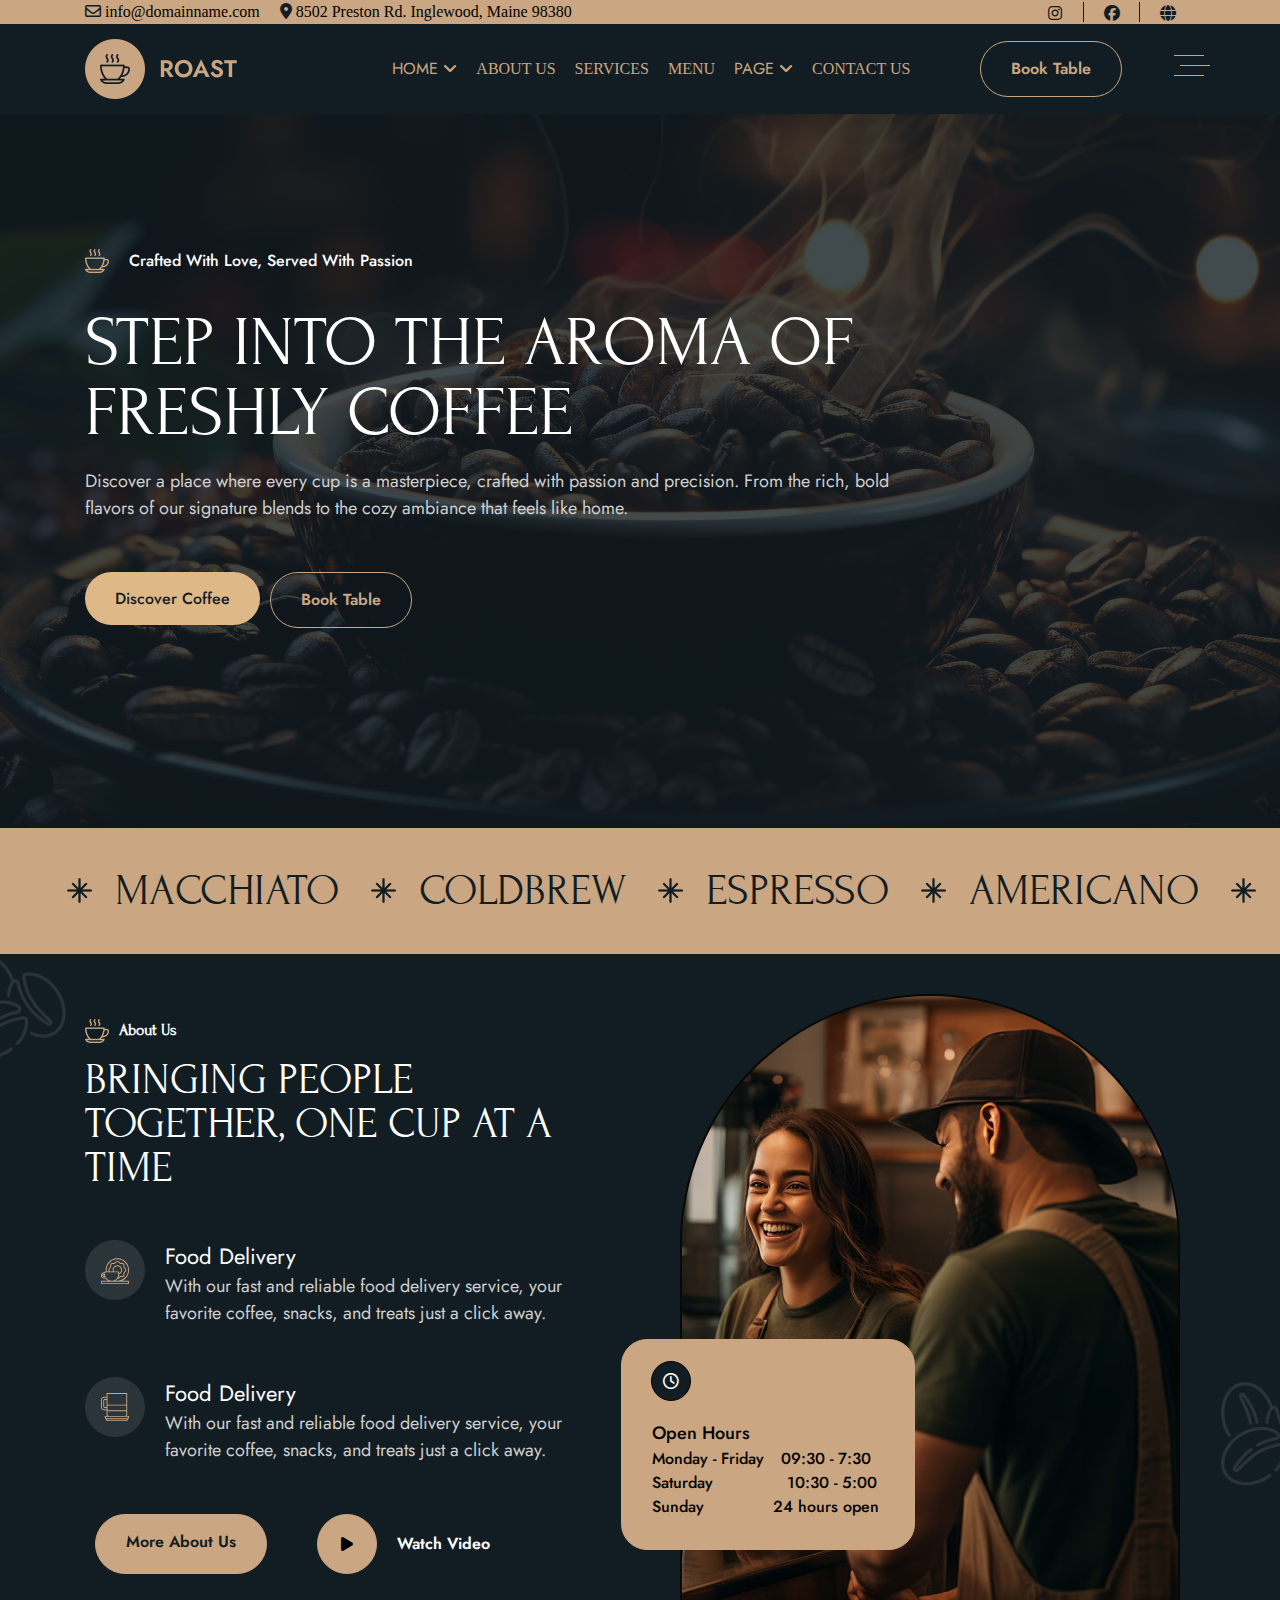
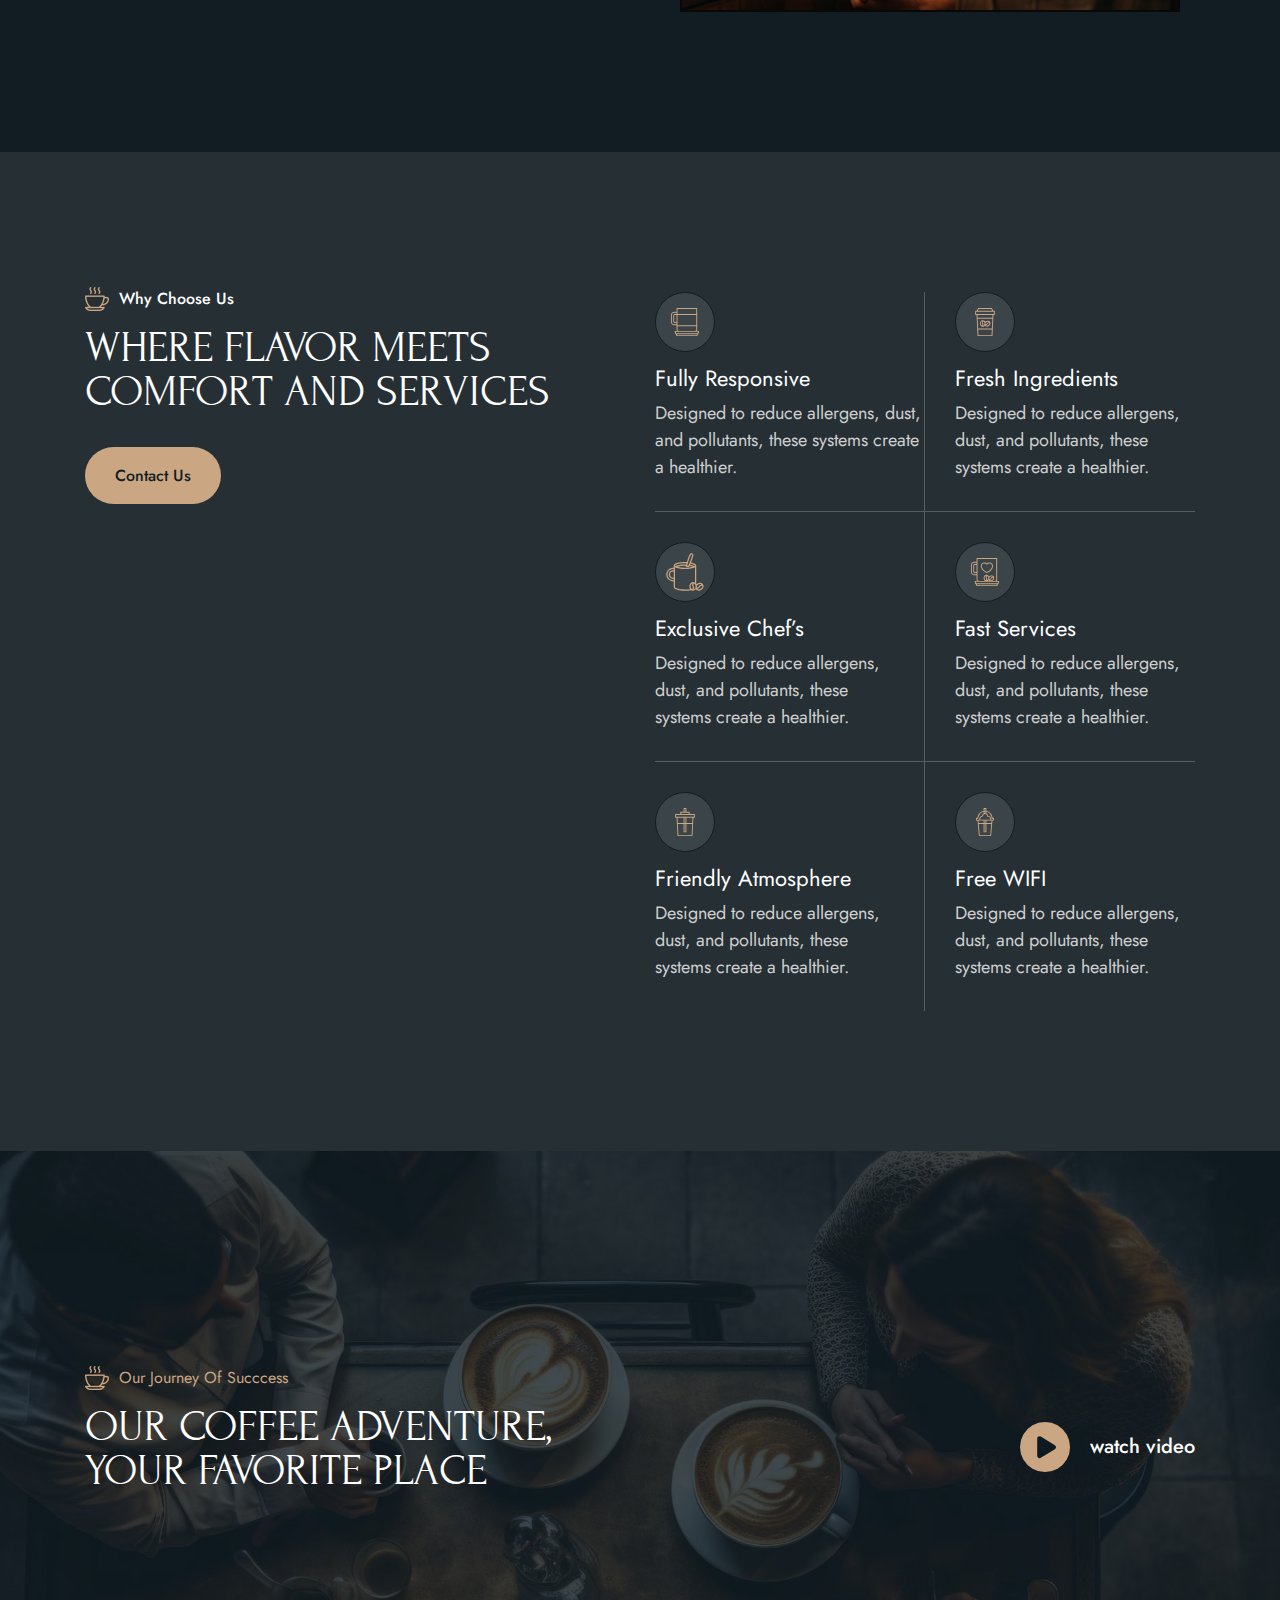
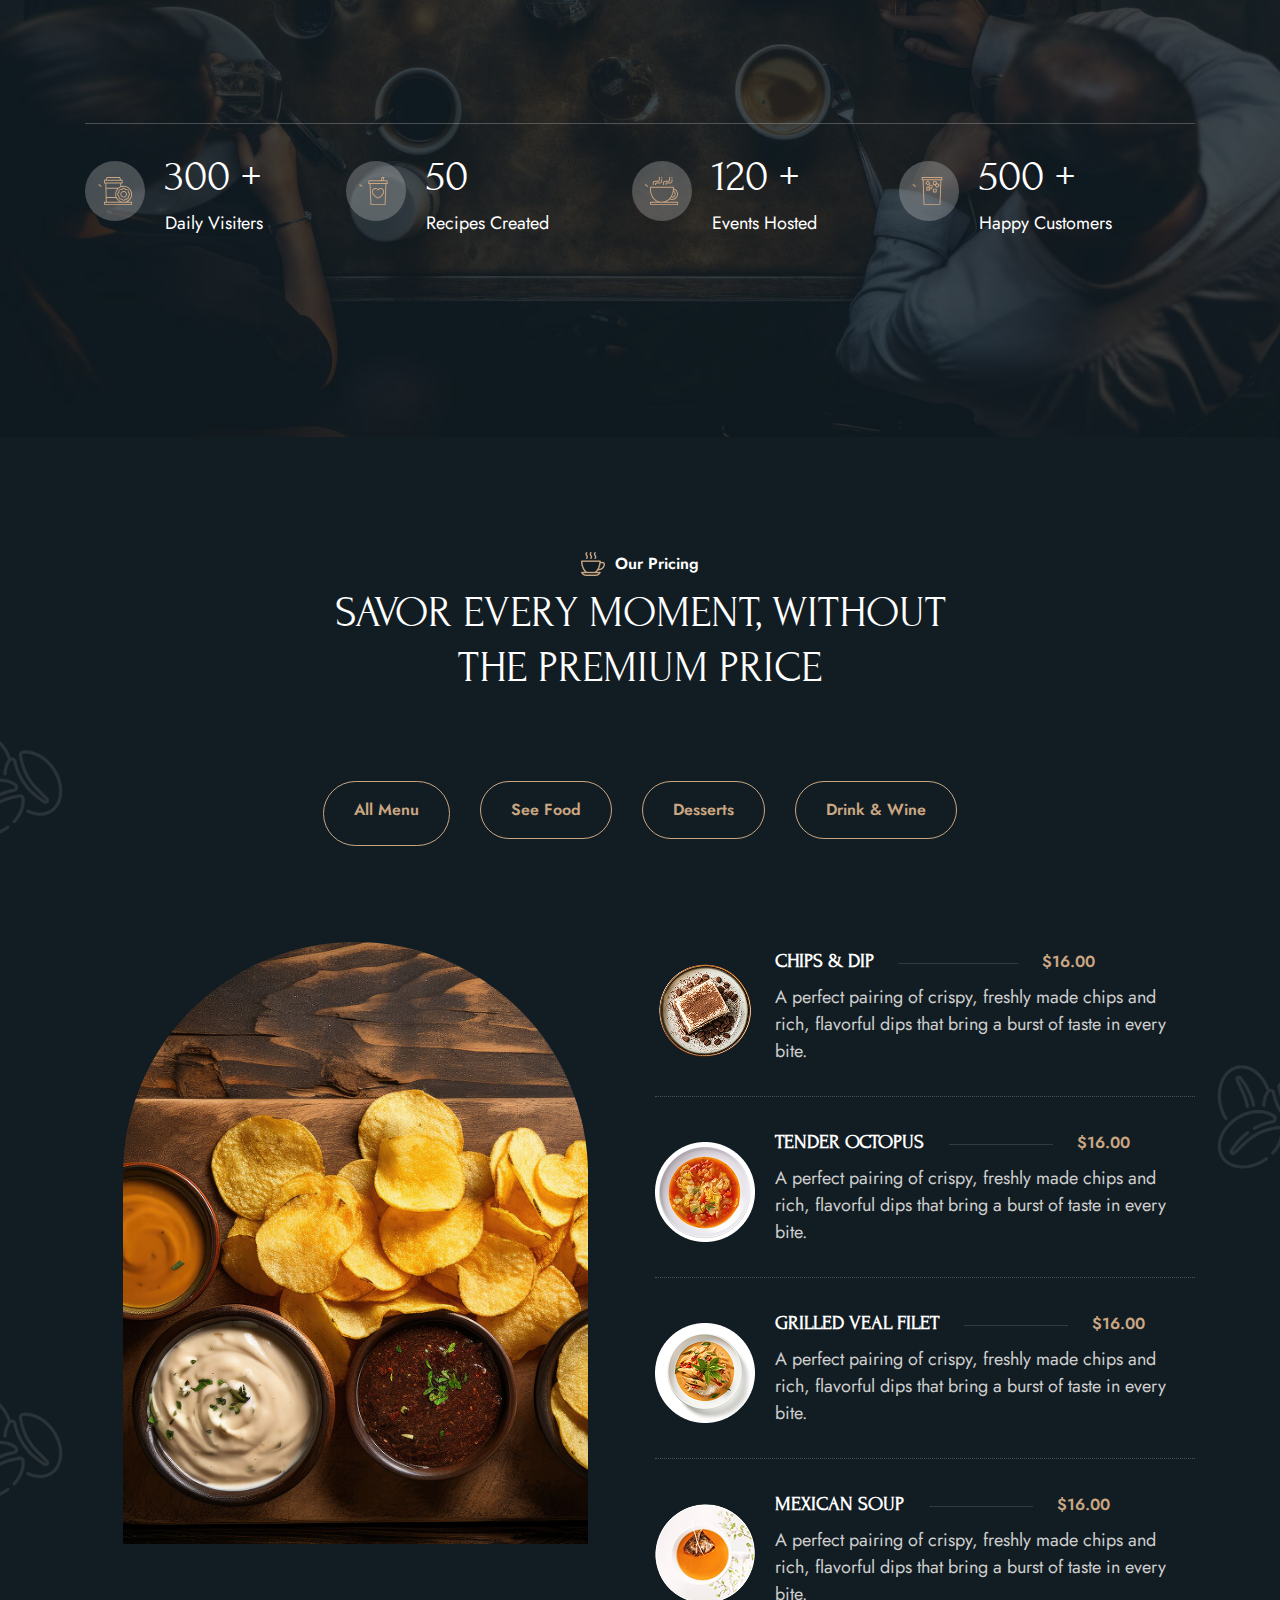
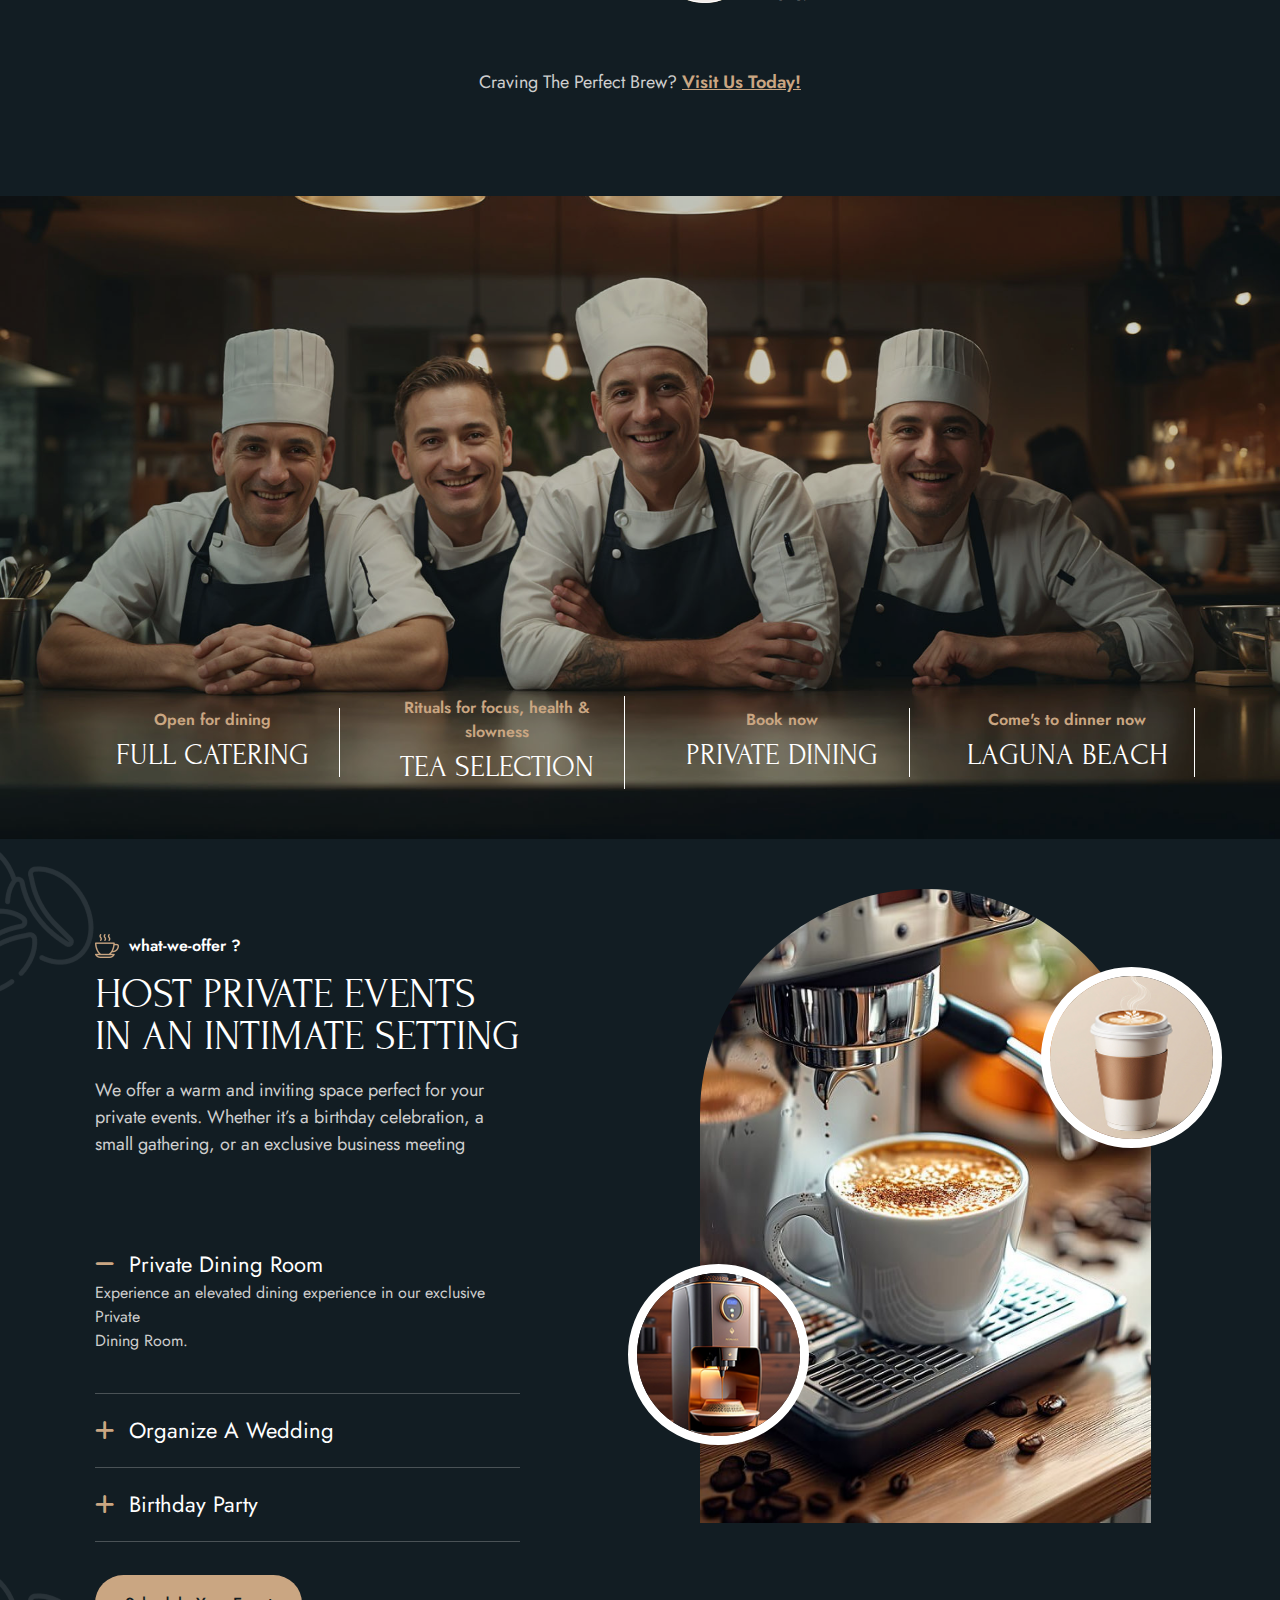
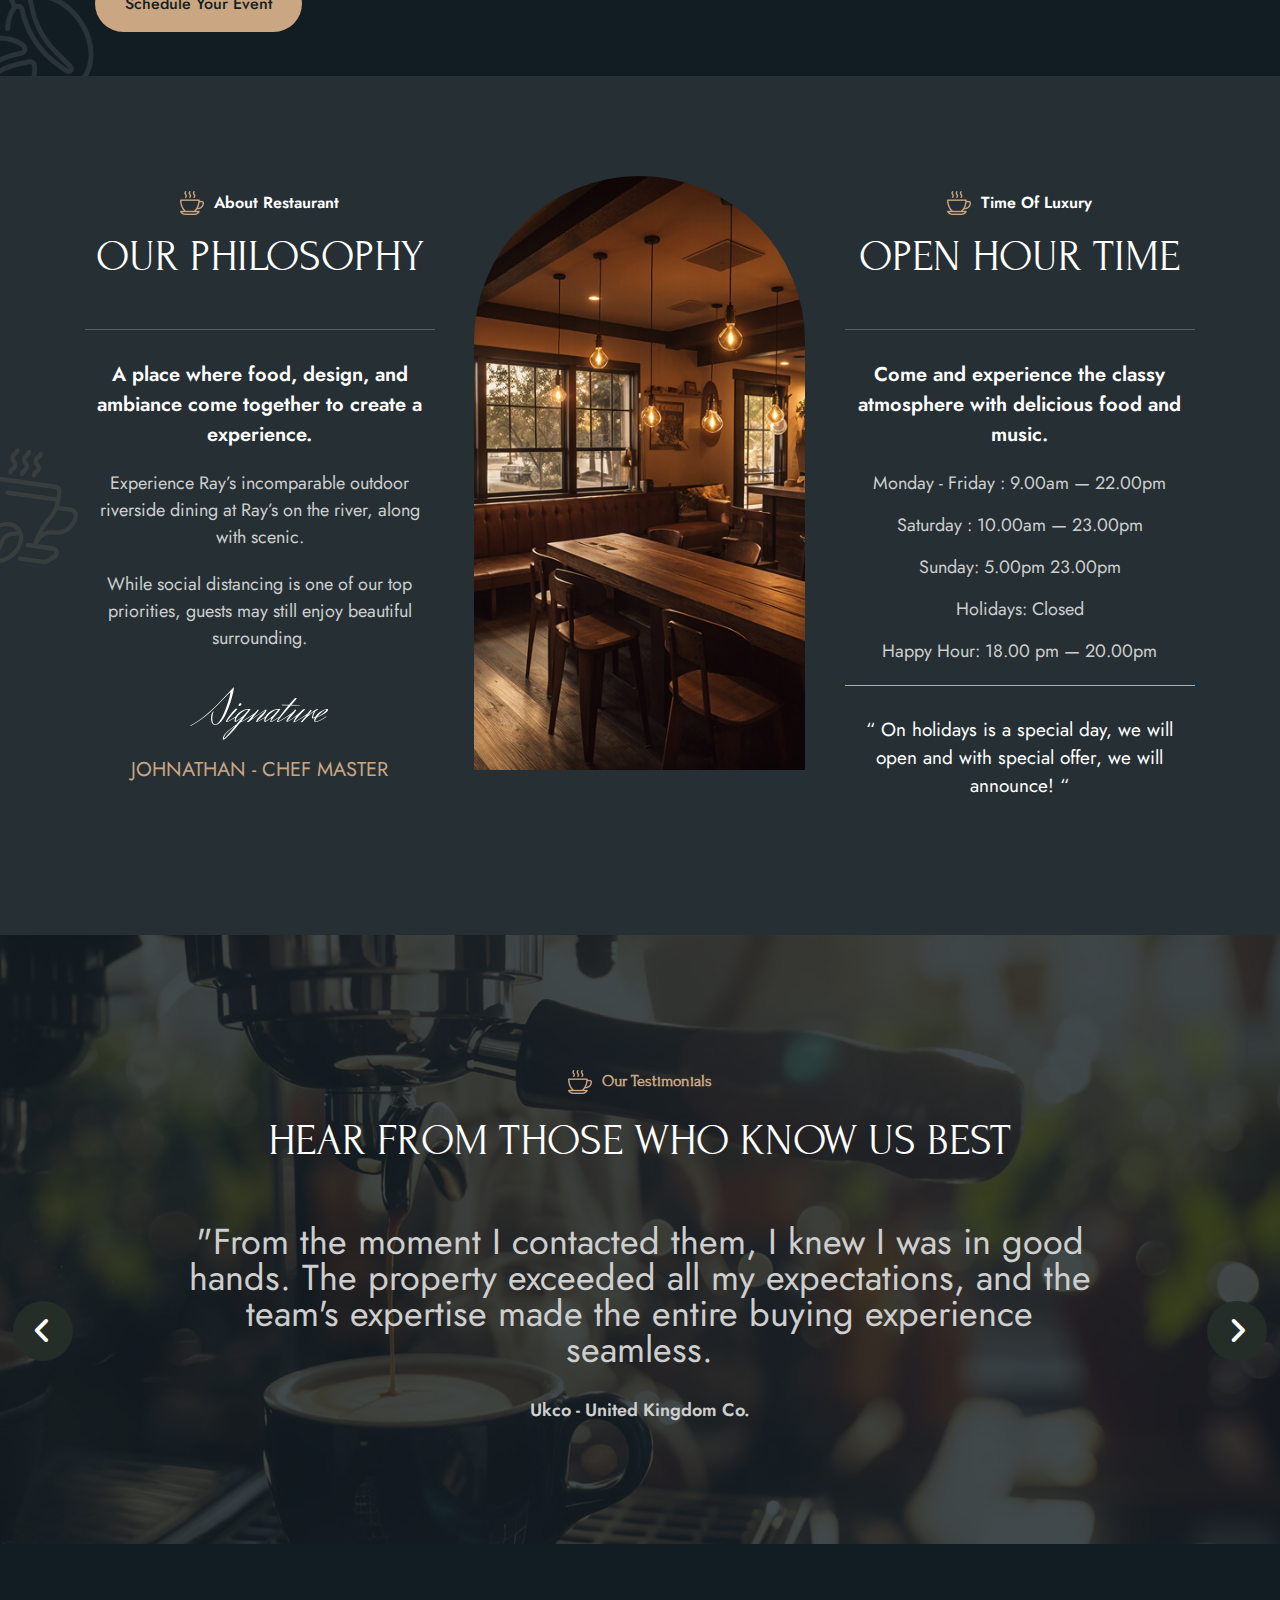
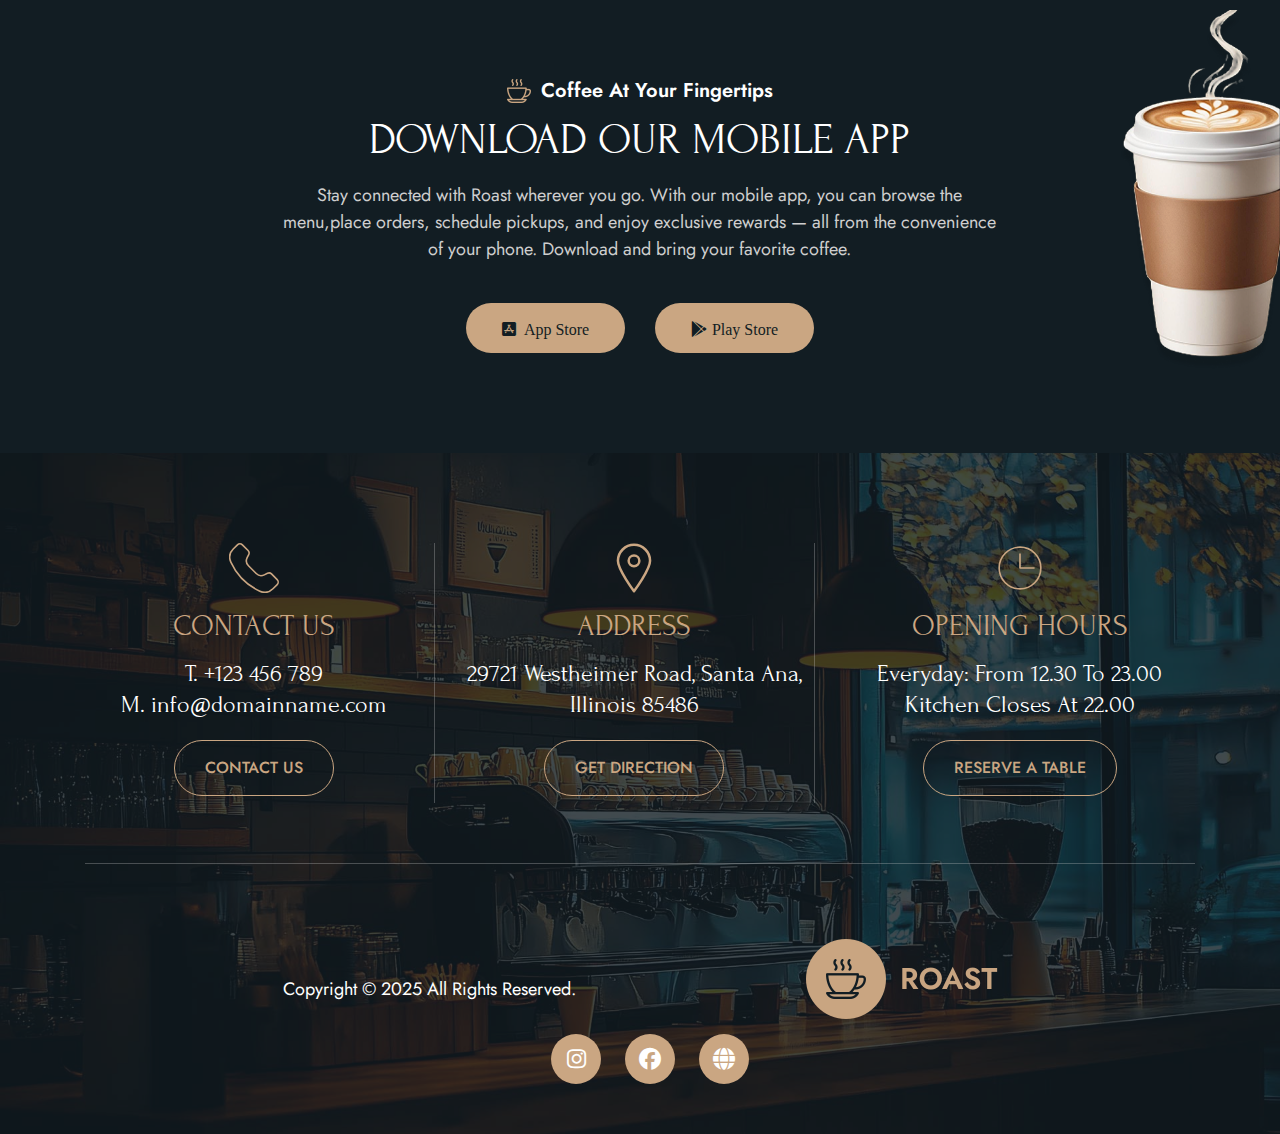
<file: css-project/Asset/index.html>
<!DOCTYPE html>
<html lang="en">

    <head>
        <!-- https://demo.awaikenthemes.com/roast/ -->
        <title>Roast Coffee Shop &amp; Cafe WordPress Theme</title>
        <meta name="viewport" content="width=device-width, initial-scale=1.0">
        <link rel="stylesheet" href="./css/font.css">
        <link rel="stylesheet" href="./css/all.min.css">
        <link rel=" icon" href="./images/logo/favicon.png" type="image/png">
        <!-- <link rel="stylesheet" href="Asset/font"> -->
        <link rel="stylesheet" href="../Asset/css/style.css">
        <link rel="stylesheet" href="../Asset/css/Media.css">
    </head>

    <body>
        <header>
            <div class="topbar">
                <div class="container">
                    <div class="row items-center justify-between">
                        <div class="col-12 col-sm-12 col-md-9 col-lg-9 col-xl-9 col-xxl-9">
                            <div class="contact ">
                                <ul>
                                    <li>
                                        <a href="#">
                                            <i class="fa-regular fa-envelope"></i>
                                            <span>
                                                info@domainname.com
                                            </span>
                                        </a>
                                    </li>
                                    <li>
                                        <a href="#">
                                            <i class="fa-solid fa-location-dot"></i>
                                        </a>
                                        <span>
                                            8502 Preston Rd. Inglewood, Maine 98380
                                        </span>
                                    </li>
                                </ul>
                            </div>
                        </div>
                        <div class="col-4 col-sm-4 col-md-3 col-lg-3 col-xl-3 col-xxl-3 ">
                            <div class="social-icon ">
                                <ul class="justify-end">
                                    <li>
                                        <a href="#">
                                            <i class="fa-brands fa-instagram"></i>
                                        </a>

                                    </li>

                                    <li>
                                        <a href="#">
                                            <i class="fa-brands fa-facebook"></i>
                                        </a>

                                    </li>
                                    <li>
                                        <a href="#">
                                            <i class="fa-solid fa-globe"></i>
                                        </a>

                                    </li>
                                </ul>
                            </div>
                        </div>
                    </div>
                </div>
            </div>
            <!-- navbar -->
            <div class="navbar ">
                <div class="container">
                    <div class="row items-center justify-between">
                        <div class="col-4 col-sm-4 col-md-4 col-lg-3 col-xl-3 col-xxl-4">
                            <div class="logo ">
                                <img src="../Asset/images/logo/logo (1).png" alt="logo">

                            </div>
                        </div>
                        <div class="col-6 col-sm-6 col-md-5 col-lg-6 col-xl-6 col-xxl-6">
                            <nav>
                                <ul class="justify-end ">
                                    <div class="dropdown">
                                        <li><a href="#">HOME
                                                <i class="fa-solid fa-angle-down"></i></a></li>

                                        <div class="dropdownmenu">
                                            <ul>
                                                <li>
                                                    <a href="#">HOME-MAIN</a>
                                                </li>
                                                <li>
                                                    <a href="#">HOME-VIDEO</a>
                                                </li>
                                                <li>
                                                    <a href="#">HOME-SLIDER</a>
                                                </li>

                                            </ul>
                                        </div>
                                    </div>
                                    <li><a href="#"> ABOUT US</a></li>
                                    <li><a href="#">SERVICES</a></li>
                                    <li><a href="#"> MENU</a></li>


                                    <div class="dropdown">
                                        <li><a href="#">PAGE
                                                <i class="fa-solid fa-angle-down"></i></a></li>
                                        <div class="dropdownmenu">
                                            <ul>
                                                <li><a href="#">SERVICE DETAILS</a></li>
                                                <li><a href="#">BLOG</a></li>
                                                <li><a href="#">BLOG DETAILS</a></li>
                                                <li><a href="#">PROJECTS</a></li>
                                                <li><a href="#">PROJECT DETAIL</a></li>
                                                <li><a href="#">OUR TEAM</a></li>
                                                <li><a href="#">TEAM DETAILS</a></li>
                                                <li><a href="#">IMAGE GALLERY</a></li>
                                                <li><a href="#">VIDEO GALLERY</a></li>
                                                <li><a href="#">FAQS</a></li>
                                                <li><a href="#">404</a></li>
                                                <li><a href="#">HEADER LAYOUTS <i
                                                            class="fa-solid fa-chevron-right"></i></a>
                                                </li>
                                                <div class="dropdownmenu">
                                                    <ul>
                                                        <li>
                                                            <a href="#">HEADER LAYOUTS</a>
                                                        </li>
                                                        <li>
                                                            <a href="#">HEADER LAYOUTS</a>
                                                        </li>
                                                        <li>
                                                            <a href="#">HEADER LAYOUTS</a>
                                                        </li>

                                                        <li>
                                                            <a href="#">HEADER LAYOUTS</a>
                                                        </li>


                                                    </ul>
                                                </div>
                                                <li><a href="#">FOOTER LAYOUTS</a></li>
                                            </ul>
                                        </div>
                                    </div>


                                    <li><a href="#">CONTACT US</a></li>
                                </ul>
                            </nav>
                        </div>
                        <!-- <div class="col-2"> -->
                        <a href="#" class="btn btn-secondary-outline">
                            Book Table
                        </a>
                        <div class="svg">
                            <svg xmlns="http://www.w3.org/2000/svg" width="36" height="21" viewBox="0 0 36 21"
                                fill="none">
                                <line x1="4.37114e-08" y1="0.5" x2="30" y2="0.500003" stroke="currentColor"></line>
                                <line x1="4.37114e-08" y1="20.5" x2="30" y2="20.5" stroke="currentColor"></line>
                                <line x1="6" y1="10.5" x2="36" y2="10.5" stroke="currentColor"></line>
                            </svg>
                        </div>
                    </div>
                </div>
            </div>
        </header>
        <main>
            <!-- <hero section> -->
            <section class="hero-bg">
                <div class="container">
                    <div class="row">
                        <div class="col-10 col-sm-10 col-xl-9 col-xxl-8">
                            <div class="main-hero">
                                <div class="hero-content">
                                    <div class="title">
                                        <p>
                                            <img src="../Asset/images/icon-sub-heading.png" alt="">
                                            <span>Crafted With Love, Served With Passion</span>
                                        <p>
                                        <h1>STEP INTO THE AROMA OF <br>
                                            FRESHLY COFFEE</h1>
                                        <p>
                                            Discover a place where every cup is a masterpiece, crafted with passion and
                                            precision. From the rich, bold flavors of our signature blends to the cozy
                                            ambiance that feels like home.
                                        </p>
                                    </div>
                                </div>
                                <div class="btn-hero">
                                <div class="btn-content">
                                    <a href="#">Discover Coffee</a>
                                </div>
                              <a href="#" class="btn btn-secondary-outline">
                                    Book Table
                                </a>  
                            </div>
                            </div>
                        </div>
                    </div>
                </div>
            </section>
             <!-- product section -->
            <section class="product">
                    <div class="product-list">
                        <div class="product-item">
                            <img src="../Asset/images/logo/charm_north-star.png" alt="MACCHIATO">
                            <a href="#">MACCHIATO</a>
                        </div>
                        <div class="product-item">
                            <img src="../Asset/images/logo/charm_north-star.png" alt="MACCHIATO">
                            <a href="#">COLDBREW
                            </a>
                        </div>
                        <div class="product-item">
                            <img src="../Asset/images/logo/charm_north-star.png" alt="MACCHIATO">
                            <a href="#">ESPRESSO
                            </a>
                        </div>
                        <div class="product-item">
                            <img src="../Asset/images/logo/charm_north-star.png" alt="MACCHIATO">
                            <a href="#">AMERICANO
                            </a>
                        </div>
                        <div class="product-item">
                            <img src="../Asset/images/logo/charm_north-star.png" alt="MACCHIATO">
                            <a href="#">LATTE
                            </a>
                        </div>
                        <div class="product-item">
                            <img src="../Asset/images/logo/charm_north-star.png" alt="MACCHIATO">
                            <a href="#">CAPPUCCINO
                            </a>
                        </div>
                        <div class="product-item">
                            <img src="../Asset/images/logo/charm_north-star.png" alt="MACCHIATO">
                            <a href="#">MOCHA
                            </a>
                        </div>
                        <div class="product-item">
                            <img src="../Asset/images/logo/charm_north-star.png" alt="MACCHIATO">
                            <a href="#">MACCHIATO</a>
                        </div>
                        <div class="product-item">
                            <img src="../Asset/images/logo/charm_north-star.png" alt="MACCHIATO">
                            <a href="#">COLDBREW
                            </a>
                        </div>
                        <div class="product-item">
                            <img src="../Asset/images/logo/charm_north-star.png" alt="MACCHIATO">
                            <a href="#">ESPRESSO
                            </a>
                        </div>
                        <div class="product-item">
                            <img src="../Asset/images/logo/charm_north-star.png" alt="MACCHIATO">
                            <a href="#">AMERICANO
                            </a>
                        </div>
                        <div class="product-item">
                            <img src="../Asset/images/logo/charm_north-star.png" alt="MACCHIATO">
                            <a href="#">LATTE
                            </a>
                        </div>
                        <div class="product-item">
                            <img src="../Asset/images/logo/charm_north-star.png" alt="MACCHIATO">
                            <a href="#">CAPPUCCINO
                            </a>
                        </div>
                        <div class="product-item">
                            <img src="../Asset/images/logo/charm_north-star.png" alt="MACCHIATO">
                            <a href="#">MOCHA
                            </a>
                        </div>
                    </div>
                
            </section>

            <!-- <about us>\ -->
            <section class="about-us">
                <div class="container">
                    <div class="row justify-between">
                        <div class="col-12 col-sm-12 col-xl-6 col-xxl-6">
                            <div class="about-description">
                                <div class="title">
                                    <p>
                                        <img src="./images/icon-sub-heading.png" alt="icon-sub-heading">
                                        <span>About Us</span>
                                    </p>
                                    <h2>BRINGING PEOPLE TOGETHER,
                                        ONE CUP AT A TIME</h2>
                                </div>
                                <div class="about-item">
                                    <div class="about-icon">
                                        <svg xmlns="http://www.w3.org/2000/svg" width="30" height="30"
                                            viewBox="0 0 30 30" fill="none">
                                            <path
                                                d="M5.15625 19.2188C5.15625 19.0944 5.10686 18.9752 5.01896 18.8873C4.93105 18.7994 4.81182 18.75 4.6875 18.75H3.98438C3.54925 18.75 3.13195 18.9229 2.82428 19.2305C2.5166 19.5382 2.34375 19.9555 2.34375 20.3906C2.34375 20.8257 2.5166 21.243 2.82428 21.5507C3.13195 21.8584 3.54925 22.0312 3.98438 22.0312H5.09625C5.17129 22.0313 5.24523 22.0133 5.31188 21.9788C5.37852 21.9443 5.43591 21.8944 5.47922 21.8331C5.52253 21.7718 5.55051 21.701 5.56078 21.6267C5.57106 21.5524 5.56334 21.4767 5.53828 21.4059C5.28711 20.704 5.1579 19.9643 5.15625 19.2188ZM3.98438 21.0938C3.79789 21.0938 3.61905 21.0197 3.48719 20.8878C3.35533 20.7559 3.28125 20.5771 3.28125 20.3906C3.28125 20.2041 3.35533 20.0253 3.48719 19.8934C3.61905 19.7616 3.79789 19.6875 3.98438 19.6875H4.23375C4.26474 20.1625 4.34118 20.6334 4.46203 21.0938H3.98438Z"
                                                fill="currentColor"></path>
                                            <path
                                                d="M28.5938 25.7813H21.9328C23.8811 24.9521 25.5683 23.6105 26.8152 21.8992C28.062 20.1879 28.822 18.1707 29.0141 16.062C29.2063 13.9534 28.8236 11.8321 27.9066 9.92353C26.9897 8.01499 25.5728 6.39054 23.8065 5.22283C22.0402 4.05511 19.9905 3.38777 17.8753 3.29173C15.7601 3.19568 13.6584 3.67452 11.7935 4.67735C9.9287 5.68018 8.3704 7.16954 7.28425 8.98712C6.19811 10.8047 5.62471 12.8826 5.625 15C5.62744 15.4702 5.65875 15.9399 5.71875 16.4063H5.09531C4.99841 16.4066 4.90402 16.437 4.82511 16.4933C4.7462 16.5495 4.68666 16.6288 4.65469 16.7203C4.58438 16.9172 4.52344 17.1234 4.46719 17.3438H3.98438C3.17629 17.3438 2.40131 17.6648 1.82991 18.2362C1.25851 18.8076 0.9375 19.5825 0.9375 20.3906C0.9375 21.1987 1.25851 21.9737 1.82991 22.5451C2.40131 23.1165 3.17629 23.4375 3.98438 23.4375H5.52656C6.18768 24.4072 7.06556 25.2097 8.09063 25.7813H1.40625C1.28193 25.7813 1.1627 25.8306 1.07479 25.9185C0.986886 26.0065 0.9375 26.1257 0.9375 26.25V27.6563C0.938613 28.0289 1.08713 28.3859 1.35061 28.6494C1.61409 28.9129 1.97113 29.0614 2.34375 29.0625H27.6562C28.0289 29.0614 28.3859 28.9129 28.6494 28.6494C28.9129 28.3859 29.0614 28.0289 29.0625 27.6563V26.25C29.0625 26.1257 29.0131 26.0065 28.9252 25.9185C28.8373 25.8306 28.7181 25.7813 28.5938 25.7813ZM17.3438 4.21875C20.2031 4.21875 22.9454 5.35463 24.9672 7.37651C26.9891 9.39839 28.125 12.1406 28.125 15C28.125 17.8594 26.9891 20.6016 24.9672 22.6235C22.9454 24.6454 20.2031 25.7813 17.3438 25.7813C16.7546 25.781 16.1666 25.7308 15.5859 25.6313C16.2818 25.214 16.9041 24.6851 17.4281 24.0656C18.2109 24.0281 18.8203 23.4609 19.3594 22.9547C19.6413 22.6551 19.9688 22.402 20.3297 22.2047C20.7413 22.0807 21.1703 22.0237 21.6 22.0359C22.35 22.0078 23.2031 21.975 23.7609 21.4172C24.3187 20.8594 24.3516 20.0063 24.3797 19.2563C24.3675 18.8265 24.4244 18.3976 24.5484 17.9859C24.7458 17.625 24.9989 17.2975 25.2984 17.0156C25.8234 16.4578 26.4188 15.825 26.4188 15C26.4188 14.175 25.8234 13.5422 25.2984 12.9844C24.9989 12.7025 24.7458 12.375 24.5484 12.0141C24.4244 11.6024 24.3675 11.1735 24.3797 10.7438C24.3516 9.99375 24.3187 9.14063 23.7609 8.58282C23.2031 8.025 22.35 7.99219 21.6 7.96407C21.1703 7.9763 20.7413 7.91932 20.3297 7.79532C19.9688 7.598 19.6413 7.34488 19.3594 7.04532C18.8016 6.52032 18.1688 5.925 17.3438 5.925C16.5188 5.925 15.8859 6.52032 15.3281 7.04532C15.0462 7.34488 14.7187 7.598 14.3578 7.79532C13.9462 7.91932 13.5172 7.9763 13.0875 7.96407C12.3375 7.99219 11.4844 8.025 10.9266 8.58282C10.3687 9.14063 10.3359 9.99375 10.3078 10.7438C10.32 11.1735 10.2631 11.6024 10.1391 12.0141C9.94175 12.375 9.68862 12.7025 9.38906 12.9844C8.86406 13.5422 8.26875 14.175 8.26875 15C8.29549 15.5215 8.5007 16.018 8.85 16.4063H6.66563C6.59995 15.9403 6.5655 15.4705 6.5625 15C6.5661 12.1417 7.70313 9.40158 9.72423 7.38048C11.7453 5.35939 14.4855 4.22235 17.3438 4.21875ZM12.8812 16.4063H10.1016L10.0734 16.3781C9.62813 15.9 9.20625 15.4547 9.20625 15C9.20625 14.5453 9.62813 14.1 10.0734 13.6266C10.4541 13.2655 10.7682 12.8402 11.0016 12.3703C11.1761 11.8592 11.2586 11.3212 11.2453 10.7813C11.2688 10.1438 11.2922 9.54375 11.5922 9.24375C11.8922 8.94375 12.4875 8.925 13.125 8.90157C13.6649 8.91485 14.2029 8.83232 14.7141 8.65782C15.184 8.42448 15.6092 8.11032 15.9703 7.72969C16.4437 7.28438 16.8938 6.8625 17.3438 6.8625C17.7938 6.8625 18.2437 7.28438 18.7172 7.72969C19.0783 8.11032 19.5035 8.42448 19.9734 8.65782C20.4846 8.83232 21.0226 8.91485 21.5625 8.90157C22.2 8.925 22.8 8.94844 23.0953 9.24844C23.3906 9.54844 23.4187 10.1438 23.4422 10.7813C23.4289 11.3212 23.5114 11.8592 23.6859 12.3703C23.9193 12.8402 24.2334 13.2655 24.6141 13.6266C25.0594 14.1 25.4813 14.55 25.4813 15C25.4813 15.45 25.0594 15.9 24.6141 16.3734C24.2334 16.7345 23.9193 17.1598 23.6859 17.6297C23.5114 18.1408 23.4289 18.6788 23.4422 19.2188C23.4187 19.8563 23.3953 20.4563 23.0953 20.7563C22.7953 21.0563 22.2 21.075 21.5625 21.0984C21.0226 21.0852 20.4846 21.1677 19.9734 21.3422C19.5035 21.5755 19.0783 21.8897 18.7172 22.2703C18.6234 22.3594 18.5297 22.4484 18.4359 22.5328C18.9388 21.5265 19.2049 20.4186 19.2141 19.2938C19.9894 18.9564 20.659 18.4156 21.152 17.7287C21.645 17.0418 21.943 16.2343 22.0145 15.3918C22.0859 14.5493 21.9282 13.7032 21.558 12.9431C21.1878 12.1829 20.6188 11.537 19.9115 11.0739C19.2041 10.6107 18.3846 10.3475 17.5398 10.3122C16.6951 10.2768 15.8565 10.4706 15.1128 10.873C14.3692 11.2754 13.7483 11.8714 13.3158 12.598C12.8833 13.3245 12.6554 14.1545 12.6562 15C12.6581 15.4776 12.734 15.9519 12.8812 16.4063ZM17.3438 11.25C18.1746 11.2513 18.9815 11.5286 19.6377 12.0382C20.2939 12.5477 20.7623 13.2608 20.9694 14.0654C21.1764 14.8701 21.1104 15.7207 20.7817 16.4837C20.4529 17.2468 19.8801 17.879 19.1531 18.2813C19.0849 17.7494 18.9607 17.2262 18.7828 16.7203C18.7508 16.6288 18.6913 16.5495 18.6124 16.4933C18.5335 16.437 18.4391 16.4066 18.3422 16.4063H13.875C13.6907 15.9603 13.5951 15.4826 13.5938 15C13.5951 14.0059 13.9906 13.0528 14.6936 12.3499C15.3966 11.6469 16.3496 11.2514 17.3438 11.25ZM6.17344 22.7156C6.1308 22.6499 6.0725 22.5958 6.00378 22.5581C5.93505 22.5205 5.85804 22.5005 5.77969 22.5H3.98438C3.42493 22.5 2.88841 22.2778 2.49282 21.8822C2.09724 21.4866 1.875 20.9501 1.875 20.3906C1.875 19.8312 2.09724 19.2947 2.49282 18.8991C2.88841 18.5035 3.42493 18.2813 3.98438 18.2813H4.8375C4.94584 18.2824 5.05114 18.2454 5.13508 18.1769C5.21901 18.1084 5.27626 18.0126 5.29688 17.9063C5.33906 17.7047 5.38594 17.5172 5.4375 17.3438H18C18.1856 17.9515 18.2804 18.5833 18.2812 19.2188C18.2824 20.6414 17.8208 22.0259 16.9662 23.1633C16.1116 24.3006 14.9102 25.1292 13.5434 25.5239C12.1766 25.9187 10.7184 25.8582 9.38902 25.3516C8.05959 24.8451 6.93096 23.9199 6.17344 22.7156ZM28.125 27.6563C28.125 27.7806 28.0756 27.8998 27.9877 27.9877C27.8998 28.0756 27.7806 28.125 27.6562 28.125H2.34375C2.21943 28.125 2.1002 28.0756 2.01229 27.9877C1.92439 27.8998 1.875 27.7806 1.875 27.6563V26.7188H28.125V27.6563Z"
                                                fill="currentColor"></path>
                                        </svg>
                                    </div>
                                    <div class="about-detail">
                                        <h3>Food Delivery</h3>
                                        <p>With our fast and reliable food delivery service, your favorite coffee,
                                            snacks, and treats just a click away.</p>
                                    </div>
                                </div>
                                <div class="about-item">
                                    <div class="about-icon">
                                        <svg xmlns="http://www.w3.org/2000/svg" width="30" height="30"
                                            viewBox="0 0 30 30" fill="none">
                                            <path
                                                d="M28.9547 24.075C28.9108 24.0219 28.8556 23.9792 28.7932 23.95C28.7308 23.9208 28.6627 23.9059 28.5938 23.9062H26.7047C27.0163 23.5036 27.1861 23.0092 27.1875 22.5V1.40625C27.1875 1.28193 27.1381 1.1627 27.0502 1.07479C26.9623 0.986886 26.8431 0.9375 26.7188 0.9375H7.03125C6.90693 0.9375 6.7877 0.986886 6.69979 1.07479C6.61189 1.1627 6.5625 1.28193 6.5625 1.40625V4.6875H4.21875C3.34881 4.68849 2.51479 5.03451 1.89965 5.64965C1.28451 6.26479 0.938493 7.09881 0.9375 7.96875V15C0.938493 15.8699 1.28451 16.704 1.89965 17.3191C2.51479 17.9342 3.34881 18.2803 4.21875 18.2812H6.5625V22.5C6.56392 23.0092 6.73367 23.5036 7.04531 23.9062H5.15625C5.08734 23.9059 5.01921 23.9208 4.95679 23.95C4.89437 23.9792 4.83921 24.0219 4.79531 24.075C4.75133 24.1286 4.7197 24.1913 4.70269 24.2585C4.68567 24.3258 4.68369 24.396 4.69688 24.4641L5.15625 26.8078C5.17691 26.9146 5.23403 27.0108 5.31783 27.0801C5.40163 27.1493 5.5069 27.1873 5.61562 27.1875H5.9625L6.34219 28.7063C6.36731 28.8079 6.42573 28.8982 6.50814 28.9627C6.59054 29.0273 6.69219 29.0624 6.79688 29.0625H26.9531C27.0578 29.0624 27.1595 29.0273 27.2419 28.9627C27.3243 28.8982 27.3827 28.8079 27.4078 28.7063L27.7875 27.1875H28.1344C28.2431 27.1873 28.3484 27.1493 28.4322 27.0801C28.516 27.0108 28.5731 26.9146 28.5938 26.8078L29.0531 24.4641C29.0663 24.396 29.0643 24.3258 29.0473 24.2585C29.0303 24.1913 28.9987 24.1286 28.9547 24.075ZM6.5625 15H4.6875C4.56318 15 4.44395 14.9506 4.35604 14.8627C4.26814 14.7748 4.21875 14.6556 4.21875 14.5312V8.4375C4.21875 8.31318 4.26814 8.19395 4.35604 8.10604C4.44395 8.01814 4.56318 7.96875 4.6875 7.96875H6.5625V15ZM6.5625 7.03125H4.6875C4.31488 7.03236 3.95784 7.18088 3.69436 7.44436C3.43088 7.70784 3.28236 8.06488 3.28125 8.4375V14.5312C3.28236 14.9039 3.43088 15.2609 3.69436 15.5244C3.95784 15.7879 4.31488 15.9364 4.6875 15.9375H6.5625V17.3438H4.21875C3.59715 17.3438 3.00101 17.0968 2.56147 16.6573C2.12193 16.2177 1.875 15.6216 1.875 15V7.96875C1.875 7.34715 2.12193 6.75101 2.56147 6.31147C3.00101 5.87193 3.59715 5.625 4.21875 5.625H6.5625V7.03125ZM7.5 1.875H26.25V12.6562H7.5V1.875ZM7.5 13.5938H26.25V18.2812H7.5V13.5938ZM7.5 19.2188H26.25V22.5C26.2489 22.8726 26.1004 23.2297 25.8369 23.4931C25.5734 23.7566 25.2164 23.9051 24.8438 23.9062H8.90625C8.53363 23.9051 8.17659 23.7566 7.91311 23.4931C7.64963 23.2297 7.50111 22.8726 7.5 22.5V19.2188ZM26.5875 28.125H7.1625L6.92812 27.1875H26.8219L26.5875 28.125ZM27.75 26.25H6L5.72344 24.8438H28.0266L27.75 26.25Z"
                                                fill="currentColor"></path>
                                        </svg>
                                    </div>
                                    <div class="about-detail">
                                        <h3>Food Delivery</h3>
                                        <p>With our fast and reliable food delivery service, your favorite coffee,
                                            snacks, and treats just a click away.</p>
                                    </div>
                                </div>
                                <div class="about-us-btn ">
                                    <a href="#" class="btn btn-secondary">
                                        <span>
                                            More About Us

                                        </span>
                                    </a>
                                    <div class="btn2-detail">
                                        <div class="btn-about-us2">
                                            <i class="fa-solid fa-play"></i>
                                            <a href="#">
                                            </a>
                                        </div>
                                        <span>Watch Video</span>
                                    </div>
                                </div>
                            </div>
                        </div>
                        <div class="col-12 col-xl-6">
                            <div class="about-us-img-full-detail">
                                <div class="about-us-img">
                                    <img src="../Asset/images/about-us-image.jpg" alt="about us img">
                                </div>
                                <div class="open-hour">
                                    <div class="shape">
                                        <div class="inside-icon">

                                            <i class="fa-regular fa-clock"></i>

                                        </div>
                                    </div>
                                    <span>Open Hours</span>
                                    <div class="detail-open-hour">
                                        <div class="inside-detail-1">
                                            <span>Monday - Friday</span>

                                            <span> 09:30 - 7:30</span>
                                        </div>
                                        <div class="inside-detail-2">
                                            <span>Saturday</span>
                                            <span>10:30 - 5:00</span>
                                        </div>
                                        <div class="inside-detail-3">
                                            <span>Sunday</span>
                                            <span>24 hours open</span>
                                        </div>
                                    </div>
                                </div>
                            </div>
                        </div>
                    </div>
                </div>
            </section>
            <!-- Why Choose Us? -->
            <section class="why-choose-us">
                <div class="container">
                    <div class="row justify-between">
                        <div class="col-12 col-md-12 col-xl-6 col-xxl-5">
                            <div class="why-choose-us-intro">
                                <div class="first-part">
                                    <div class="title">
                                        <p>
                                            <img src="../Asset/images/icon-sub-heading.png" alt="cup">
                                            <span>Why Choose Us</span>
                                        </p>
                                        <h2>WHERE FLAVOR MEETS COMFORT AND SERVICES</h2>
                                    </div>
                                </div>
                                <a href="#">
                                    Contact Us
                                </a>
                            </div>
                        </div>
                        <div class="col-12 col-md-12 col-xl-6 col-xxl-6">
                            <div class="review">
                                <div class="left-review py-border-right">
                                    <div class="py-left-bottom">
                                        <div class="cirlce">
                                            <svg xmlns="http://www.w3.org/2000/svg" width="30" height="30"
                                                viewBox="0 0 30 30" fill="none">
                                                <path
                                                    d="M28.9547 24.075C28.9108 24.0219 28.8556 23.9792 28.7932 23.95C28.7308 23.9208 28.6627 23.9059 28.5938 23.9062H26.7047C27.0163 23.5036 27.1861 23.0092 27.1875 22.5V1.40625C27.1875 1.28193 27.1381 1.1627 27.0502 1.07479C26.9623 0.986886 26.8431 0.9375 26.7188 0.9375H7.03125C6.90693 0.9375 6.7877 0.986886 6.69979 1.07479C6.61189 1.1627 6.5625 1.28193 6.5625 1.40625V4.6875H4.21875C3.34881 4.68849 2.51479 5.03451 1.89965 5.64965C1.28451 6.26479 0.938493 7.09881 0.9375 7.96875V15C0.938493 15.8699 1.28451 16.704 1.89965 17.3191C2.51479 17.9342 3.34881 18.2803 4.21875 18.2812H6.5625V22.5C6.56392 23.0092 6.73367 23.5036 7.04531 23.9062H5.15625C5.08734 23.9059 5.01921 23.9208 4.95679 23.95C4.89437 23.9792 4.83921 24.0219 4.79531 24.075C4.75133 24.1286 4.7197 24.1913 4.70269 24.2585C4.68567 24.3258 4.68369 24.396 4.69688 24.4641L5.15625 26.8078C5.17691 26.9146 5.23403 27.0108 5.31783 27.0801C5.40163 27.1493 5.5069 27.1873 5.61562 27.1875H5.9625L6.34219 28.7063C6.36731 28.8079 6.42573 28.8982 6.50814 28.9627C6.59054 29.0273 6.69219 29.0624 6.79688 29.0625H26.9531C27.0578 29.0624 27.1595 29.0273 27.2419 28.9627C27.3243 28.8982 27.3827 28.8079 27.4078 28.7063L27.7875 27.1875H28.1344C28.2431 27.1873 28.3484 27.1493 28.4322 27.0801C28.516 27.0108 28.5731 26.9146 28.5938 26.8078L29.0531 24.4641C29.0663 24.396 29.0643 24.3258 29.0473 24.2585C29.0303 24.1913 28.9987 24.1286 28.9547 24.075ZM6.5625 15H4.6875C4.56318 15 4.44395 14.9506 4.35604 14.8627C4.26814 14.7748 4.21875 14.6556 4.21875 14.5312V8.4375C4.21875 8.31318 4.26814 8.19395 4.35604 8.10604C4.44395 8.01814 4.56318 7.96875 4.6875 7.96875H6.5625V15ZM6.5625 7.03125H4.6875C4.31488 7.03236 3.95784 7.18088 3.69436 7.44436C3.43088 7.70784 3.28236 8.06488 3.28125 8.4375V14.5312C3.28236 14.9039 3.43088 15.2609 3.69436 15.5244C3.95784 15.7879 4.31488 15.9364 4.6875 15.9375H6.5625V17.3438H4.21875C3.59715 17.3438 3.00101 17.0968 2.56147 16.6573C2.12193 16.2177 1.875 15.6216 1.875 15V7.96875C1.875 7.34715 2.12193 6.75101 2.56147 6.31147C3.00101 5.87193 3.59715 5.625 4.21875 5.625H6.5625V7.03125ZM7.5 1.875H26.25V7.03125H7.5V1.875ZM7.5 7.96875H26.25V18.2812H7.5V7.96875ZM7.5 19.2188H26.25V22.5C26.2489 22.8726 26.1004 23.2297 25.8369 23.4931C25.5734 23.7566 25.2164 23.9051 24.8438 23.9062H8.90625C8.53363 23.9051 8.17659 23.7566 7.91311 23.4931C7.64963 23.2297 7.50111 22.8726 7.5 22.5V19.2188ZM26.5875 28.125H7.1625L6.92812 27.1875H26.8219L26.5875 28.125ZM27.75 26.25H6L5.72344 24.8438H28.0266L27.75 26.25Z"
                                                    fill="currentColor"></path>
                                            </svg>

                                        </div>
                                        <h3>
                                            Fully Responsive
                                        </h3>
                                        <p>Designed to reduce allergens, dust, and pollutants, these systems create
                                            a healthier.
                                        </p>
                                    </div>
                                    <div class="py-top-left-bottom">
                                        <div class="cirlce">
                                            <svg xmlns="http://www.w3.org/2000/svg" width="40" height="40"
                                                viewBox="0 0 40 40" fill="none">
                                                <path
                                                    d="M37.9062 32.2188C37.6404 31.8474 37.3036 31.5324 36.9152 31.2921C36.5269 31.0518 36.0947 30.8909 35.6437 30.8188C34.4231 30.6279 33.1765 30.9266 32.175 31.65C31.9028 31.8372 31.6513 32.053 31.425 32.2938C31.3687 32.1813 31.3125 32.0688 31.25 31.9625V13.4375C31.25 11.725 28.2375 10.875 25.9813 10.475L27.4562 6.79375C27.4625 6.76875 27.475 6.75 27.4813 6.725L28.3063 3.60625C28.3828 3.32923 28.3939 3.03819 28.3386 2.75615C28.2832 2.47412 28.163 2.20882 27.9875 1.98125C27.8122 1.75351 27.5869 1.56913 27.3289 1.44233C27.071 1.31554 26.7874 1.24973 26.5 1.25H26.4313C26.0703 1.24943 25.7169 1.35365 25.414 1.55002C25.1111 1.7464 24.8718 2.02647 24.725 2.35625L23.1812 5.7875C23.1682 5.81132 23.1577 5.83646 23.15 5.8625L21.8937 10.0563C21.2562 10.025 20.6187 10 20 10C14.5813 10 8.75 11.075 8.75 13.4375V15.625H8.125C6.30164 15.625 4.55295 16.3493 3.26364 17.6386C1.97433 18.928 1.25 20.6766 1.25 22.5C1.25 24.3234 1.97433 26.0721 3.26364 27.3614C4.55295 28.6507 6.30164 29.375 8.125 29.375H8.75V35C8.75075 35.0419 8.75493 35.0838 8.7625 35.125C8.75625 35.1875 8.75 35.25 8.75 35.3125C8.75 37.675 14.5813 38.75 20 38.75C22.1186 38.7657 24.234 38.5836 26.3188 38.2063C26.8559 38.5577 27.4831 38.7465 28.125 38.75C28.6549 38.7402 29.1757 38.6109 29.6486 38.3718C30.1215 38.1326 30.5343 37.7897 30.8562 37.3688C31.3885 38.039 32.1498 38.4887 32.9938 38.6313C33.2336 38.6689 33.476 38.6877 33.7188 38.6875C34.7054 38.679 35.6656 38.3669 36.4688 37.7938C37.3872 37.1695 38.0574 36.2427 38.3625 35.175C38.5125 34.6795 38.5494 34.1567 38.4704 33.645C38.3915 33.1334 38.1987 32.646 37.9062 32.2188ZM8.75 25.625H8.125C7.2962 25.625 6.50134 25.2958 5.91529 24.7097C5.32924 24.1237 5 23.3288 5 22.5C5 21.6712 5.32924 20.8763 5.91529 20.2903C6.50134 19.7042 7.2962 19.375 8.125 19.375H8.75V25.625ZM8.75 18.125H8.125C6.96468 18.125 5.85188 18.5859 5.03141 19.4064C4.21094 20.2269 3.75 21.3397 3.75 22.5C3.75 23.6603 4.21094 24.7731 5.03141 25.5936C5.85188 26.4141 6.96468 26.875 8.125 26.875H8.75V28.125H8.125C6.63316 28.125 5.20242 27.5324 4.14752 26.4775C3.09263 25.4226 2.5 23.9918 2.5 22.5C2.5 21.0082 3.09263 19.5774 4.14752 18.5225C5.20242 17.4676 6.63316 16.875 8.125 16.875H8.75V18.125ZM30 13.4375C30 13.6 29.825 13.7875 29.5062 13.9938C28.0795 13.3959 26.5748 13.0044 25.0375 12.8313L25.5063 11.6625C28.85 12.2188 30 13.1 30 13.4375ZM24.3375 6.2625L25.8625 2.86875C25.9118 2.7591 25.9917 2.66598 26.0925 2.60058C26.1934 2.53517 26.311 2.50025 26.4313 2.5H26.5C26.5956 2.49952 26.6899 2.52129 26.7756 2.5636C26.8613 2.6059 26.936 2.66758 26.9937 2.74375C27.0521 2.82012 27.092 2.90891 27.1104 3.00321C27.1288 3.09752 27.1253 3.1948 27.1 3.2875L26.2812 6.3625L23.325 13.75H22.0875L24.3375 6.2625ZM23.75 15C23.8752 15.0001 23.9975 14.9627 24.1011 14.8925C24.2048 14.8222 24.2849 14.7225 24.3312 14.6063L24.5625 14.0313C25.6685 14.1613 26.7619 14.3829 27.8312 14.6938C25.2773 15.3694 22.6411 15.6828 20 15.625C17.3589 15.6828 14.7227 15.3694 12.1687 14.6938C14.7234 14.0208 17.3586 13.7032 20 13.75C20.2687 13.75 20.5187 13.7625 20.7812 13.7688L20.65 14.1938C20.6224 14.2879 20.6171 14.3871 20.6344 14.4837C20.6518 14.5802 20.6913 14.6714 20.75 14.75C20.8082 14.8276 20.8837 14.8906 20.9705 14.934C21.0573 14.9774 21.153 15 21.25 15H23.75ZM20 11.25C20.5 11.25 21.0125 11.275 21.5187 11.2938L21.15 12.525C20.7687 12.5125 20.3937 12.5 20 12.5C16.0437 12.5 12.4563 13.0688 10.4875 13.9938C10.1688 13.7875 10 13.5938 10 13.4375C10 12.6938 13.5312 11.25 20 11.25ZM27.5875 36.55C27.4449 36.7831 27.3315 37.0329 27.25 37.2938C26.7345 37.0065 26.3093 36.5812 26.0222 36.0656C25.7351 35.55 25.5976 34.9645 25.625 34.375C25.625 32.8188 26.5375 31.5375 27.7312 31.3C27.6875 31.3813 27.6437 31.4625 27.5875 31.55C27.2856 32.0187 27.125 32.5644 27.125 33.1219C27.125 33.6794 27.2856 34.2251 27.5875 34.6938C27.785 34.9632 27.8863 35.2911 27.875 35.625C27.8863 35.957 27.785 36.283 27.5875 36.55ZM24.375 34.375C24.3701 35.3571 24.6621 36.3178 25.2125 37.1313C23.4864 37.3818 21.7442 37.505 20 37.5C13.5312 37.5 10 36.0563 10 35.3125C10.001 35.2904 10.0075 35.269 10.0188 35.25C10.0558 35.1647 10.0734 35.0721 10.0701 34.9791C10.0669 34.8861 10.0429 34.7951 10 34.7125V15.125C12 16.3125 16.1 16.875 20 16.875C23.9 16.875 28 16.3125 30 15.125V30.5938C29.4493 30.2111 28.7956 30.0041 28.125 30C26.0562 30 24.375 31.9625 24.375 34.375ZM28.5188 37.45C28.5625 37.3688 28.6063 37.2875 28.6625 37.1938C28.9644 36.7251 29.125 36.1794 29.125 35.6219C29.125 35.0644 28.9644 34.5187 28.6625 34.05C28.4752 33.7767 28.375 33.4532 28.375 33.1219C28.375 32.7906 28.4752 32.467 28.6625 32.1938C28.8064 31.9635 28.9198 31.7156 29 31.4563C29.5155 31.7435 29.9407 32.1688 30.2278 32.6844C30.5149 33.2 30.6524 33.7855 30.625 34.375C30.625 35.9313 29.7125 37.2125 28.5188 37.45ZM31.8375 33.7938C32.1061 33.352 32.4637 32.971 32.8875 32.675C33.6184 32.1415 34.5299 31.917 35.425 32.05C35.8617 32.1196 36.2694 32.3126 36.6 32.6063C36.493 32.6337 36.3845 32.6545 36.275 32.6688C35.7465 32.7327 35.2431 32.9306 34.8125 33.2438C34.3706 33.5388 34.013 33.9437 33.775 34.4188C33.6311 34.7288 33.4039 34.9928 33.1188 35.1813C32.8463 35.3864 32.5212 35.5099 32.1813 35.5375C32.0375 35.5625 31.8813 35.5938 31.7125 35.6375C31.8211 35.2255 31.8757 34.8011 31.875 34.375C31.8752 34.1806 31.8626 33.9865 31.8375 33.7938ZM37.1562 34.85C36.9029 35.6704 36.3689 36.3755 35.6478 36.8417C34.9268 37.308 34.0646 37.5056 33.2125 37.4C32.7771 37.3282 32.3715 37.133 32.0438 36.8375C32.15 36.8125 32.2563 36.7938 32.3688 36.775C32.8972 36.715 33.4011 36.519 33.8312 36.2063C34.2724 35.9076 34.6296 35.501 34.8688 35.025C35.0252 34.7231 35.2525 34.4637 35.5312 34.2689C35.8098 34.074 36.1315 33.9496 36.4688 33.9063C36.7203 33.8722 36.9675 33.8114 37.2062 33.725C37.2763 34.0989 37.2592 34.4838 37.1562 34.85Z"
                                                    fill="currentColor"></path>
                                            </svg>

                                        </div>
                                        <h3>
                                            Exclusive Chef’s

                                        </h3>
                                        <p>Designed to reduce allergens, dust, and pollutants, these systems create
                                            a healthier.
                                        </p>
                                    </div>
                                    <div class="py-top-right">
                                        <div class="cirlce">
                                            <svg xmlns="http://www.w3.org/2000/svg" width="30" height="30"
                                                viewBox="0 0 30 30" fill="none">
                                                <path
                                                    d="M24.375 7.03125H19.6875V5.15625C19.6875 5.03193 19.6381 4.9127 19.5502 4.82479C19.4623 4.73689 19.3431 4.6875 19.2188 4.6875H16.4062V1.40625C16.4062 1.28193 16.3569 1.1627 16.269 1.07479C16.181 0.986886 16.0618 0.9375 15.9375 0.9375H14.0625C13.9382 0.9375 13.819 0.986886 13.731 1.07479C13.6431 1.1627 13.5938 1.28193 13.5938 1.40625V4.6875H10.7812C10.6569 4.6875 10.5377 4.73689 10.4498 4.82479C10.3619 4.9127 10.3125 5.03193 10.3125 5.15625V7.03125H5.625C5.50068 7.03125 5.38145 7.08064 5.29354 7.16854C5.20564 7.25645 5.15625 7.37568 5.15625 7.5V10.3125C5.15625 10.4368 5.20564 10.556 5.29354 10.644C5.38145 10.7319 5.50068 10.7812 5.625 10.7812H6.58594L7.5 28.6172C7.5068 28.7371 7.55907 28.85 7.64616 28.9327C7.73326 29.0154 7.84862 29.0619 7.96875 29.0625H22.0312C22.1514 29.0619 22.2667 29.0154 22.3538 28.9327C22.4409 28.85 22.4932 28.7371 22.5 28.6172L23.4141 10.7812H24.375C24.4993 10.7812 24.6185 10.7319 24.7065 10.644C24.7944 10.556 24.8438 10.4368 24.8438 10.3125V7.5C24.8438 7.37568 24.7944 7.25645 24.7065 7.16854C24.6185 7.08064 24.4993 7.03125 24.375 7.03125ZM14.5312 1.875H15.4688V4.6875H14.5312V1.875ZM11.25 5.625H18.75V7.03125H11.25V5.625ZM7.52344 10.7812H13.5938V15.9375H7.79063L7.52344 10.7812ZM21.5859 28.125H8.41406L7.8375 16.875H13.5938V24.8438C13.5938 24.9681 13.6431 25.0873 13.731 25.1752C13.819 25.2631 13.9382 25.3125 14.0625 25.3125H15.9375C16.0618 25.3125 16.181 25.2631 16.269 25.1752C16.3569 25.0873 16.4062 24.9681 16.4062 24.8438V16.875H22.1625L21.5859 28.125ZM15.4688 16.875V24.375H14.5312V16.875H15.4688ZM14.5312 15.9375V10.7812H15.4688V15.9375H14.5312ZM22.2094 15.9375H16.4062V10.7812H22.4766L22.2094 15.9375ZM23.9062 9.84375H6.09375V7.96875H23.9062V9.84375Z"
                                                    fill="currentColor"></path>
                                            </svg>

                                        </div>
                                        <h3>
                                            Friendly Atmosphere
                                        </h3>
                                        <p>Designed to reduce allergens, dust, and pollutants, these systems create
                                             a healthier.
                                        </p>
                                    </div>
                                </div>
                                <div class="right-review">
                                    <div class="py-right-bottom">
                                        <div class="cirlce">
                                            <svg xmlns="http://www.w3.org/2000/svg" width="30" height="30"
                                                viewBox="0 0 30 30" fill="none">
                                                <path
                                                    d="M24.375 3.75003H23.2594L21.9797 1.19534C21.9417 1.11724 21.8824 1.05153 21.8085 1.00589C21.7346 0.96024 21.6493 0.936533 21.5625 0.93753H8.4375C8.35067 0.936533 8.26535 0.96024 8.19149 1.00589C8.11762 1.05153 8.05826 1.11724 8.02031 1.19534L6.74063 3.75003H5.625C5.50068 3.75003 5.38145 3.79942 5.29354 3.88732C5.20564 3.97523 5.15625 4.09446 5.15625 4.21878V7.50003C5.15625 7.62435 5.20564 7.74358 5.29354 7.83149C5.38145 7.91939 5.50068 7.96878 5.625 7.96878H6.58125L7.5 28.6125C7.50485 28.7336 7.55636 28.848 7.64375 28.9319C7.73114 29.0158 7.84761 29.0626 7.96875 29.0625H22.0312C22.1524 29.0626 22.2689 29.0158 22.3562 28.9319C22.4436 28.848 22.4952 28.7336 22.5 28.6125L23.4187 7.96878H24.375C24.4993 7.96878 24.6185 7.91939 24.7065 7.83149C24.7944 7.74358 24.8438 7.62435 24.8438 7.50003V4.21878C24.8438 4.09446 24.7944 3.97523 24.7065 3.88732C24.6185 3.79942 24.4993 3.75003 24.375 3.75003ZM8.72813 1.87503H21.2719L22.2094 3.75003H7.79063L8.72813 1.87503ZM21.5813 28.125H8.41875L8.16563 22.5H21.8344L21.5813 28.125ZM21.8766 21.5625H8.12344L7.6875 11.7188H22.3125L21.8766 21.5625ZM22.3547 10.7813H7.64531L7.52344 7.96878H22.4766L22.3547 10.7813ZM23.9062 7.03128H6.09375V4.68753H23.9062V7.03128Z"
                                                    fill="currentColor"></path>
                                                <path
                                                    d="M19.9922 14.7891C19.7928 14.5105 19.5402 14.2743 19.2489 14.0941C18.9577 13.9138 18.6335 13.7932 18.2953 13.7391C17.3799 13.5959 16.4449 13.82 15.6937 14.3625C15.4896 14.5029 15.301 14.6648 15.1312 14.8453C14.9264 14.3519 14.5843 13.9277 14.1457 13.6227C13.707 13.3178 13.1901 13.1451 12.6562 13.125C11.1047 13.125 9.84375 14.5969 9.84375 16.4062C9.84375 18.2156 11.1047 19.6875 12.6562 19.6875C13.0536 19.6802 13.4443 19.5832 13.799 19.4038C14.1536 19.2244 14.4633 18.9673 14.7047 18.6516C15.1039 19.1542 15.6749 19.4915 16.3078 19.5984C16.4877 19.6266 16.6695 19.6407 16.8516 19.6406C17.5916 19.6342 18.3117 19.4002 18.9141 18.9703C19.6042 18.5035 20.1073 17.8079 20.3344 17.0062C20.4469 16.6346 20.4745 16.2425 20.4153 15.8588C20.3561 15.475 20.2115 15.1095 19.9922 14.7891ZM12.2531 18.0375C12.1462 18.2123 12.0611 18.3997 12 18.5953C11.6134 18.3799 11.2945 18.0609 11.0792 17.6742C10.8639 17.2875 10.7607 16.8484 10.7812 16.4062C10.7812 15.2391 11.4656 14.2781 12.3609 14.1C12.3281 14.1609 12.2953 14.2219 12.2531 14.2875C12.0267 14.639 11.9063 15.0483 11.9063 15.4664C11.9063 15.8845 12.0267 16.2938 12.2531 16.6453C12.4013 16.8474 12.4772 17.0933 12.4688 17.3438C12.4772 17.5927 12.4012 17.8372 12.2531 18.0375ZM12.9516 18.7125C12.9844 18.6516 13.0172 18.5906 13.0594 18.5203C13.2858 18.1688 13.4062 17.7595 13.4062 17.3414C13.4062 16.9233 13.2858 16.514 13.0594 16.1625C12.9189 15.9575 12.8438 15.7149 12.8438 15.4664C12.8438 15.2179 12.9189 14.9753 13.0594 14.7703C13.1673 14.5976 13.2524 14.4117 13.3125 14.2172C13.6991 14.4326 14.018 14.7516 14.2333 15.1383C14.4486 15.525 14.5518 15.9641 14.5312 16.4062C14.5312 17.5734 13.8469 18.5344 12.9516 18.7125ZM15.4406 15.9703C15.6421 15.639 15.9103 15.3533 16.2281 15.1312C16.7761 14.7305 17.4599 14.5621 18.1313 14.6625C18.4588 14.7147 18.7645 14.8595 19.0125 15.0797C18.9323 15.1003 18.8509 15.1159 18.7688 15.1266C18.3724 15.1745 17.9948 15.323 17.6719 15.5578C17.3404 15.7791 17.0723 16.0828 16.8938 16.4391C16.7858 16.6716 16.6154 16.8696 16.4016 17.0109C16.1972 17.1648 15.9534 17.2574 15.6984 17.2781C15.5906 17.2969 15.4734 17.3203 15.3469 17.3531C15.4283 17.0441 15.4693 16.7258 15.4688 16.4062C15.4689 16.2605 15.4595 16.1149 15.4406 15.9703ZM19.4297 16.7625C19.2397 17.3778 18.8392 17.9066 18.2984 18.2563C17.7576 18.606 17.111 18.7542 16.4719 18.675C16.1453 18.6212 15.8411 18.4747 15.5953 18.2531C15.675 18.2344 15.7547 18.2203 15.8391 18.2063C16.2354 18.1612 16.6133 18.0142 16.9359 17.7797C17.2668 17.5557 17.5347 17.2507 17.7141 16.8938C17.8314 16.6674 18.0019 16.4728 18.2109 16.3266C18.4199 16.1805 18.6611 16.0872 18.9141 16.0547C19.1027 16.0291 19.2882 15.9836 19.4672 15.9187C19.5197 16.1991 19.5069 16.4879 19.4297 16.7625Z"
                                                    fill="currentColor"></path>
                                            </svg>

                                        </div>
                                        <h3>
                                            Fresh Ingredients
                                        </h3>
                                        <p>Designed to reduce allergens, dust, and pollutants, these systems create
                                             a healthier.
                                        </p>
                                    </div>

                                    <div class="py-top-right-bottom">
                                        <div class="cirlce">
                                            <svg xmlns="http://www.w3.org/2000/svg" width="30" height="30"
                                                viewBox="0 0 30 30" fill="none">
                                                <path
                                                    d="M28.9547 24.075C28.9108 24.0219 28.8556 23.9792 28.7932 23.95C28.7308 23.9208 28.6627 23.9059 28.5938 23.9062H26.7047C27.0163 23.5036 27.1861 23.0092 27.1875 22.5V1.40625C27.1875 1.28193 27.1381 1.1627 27.0502 1.07479C26.9623 0.986886 26.8431 0.9375 26.7188 0.9375H7.03125C6.90693 0.9375 6.7877 0.986886 6.69979 1.07479C6.61189 1.1627 6.5625 1.28193 6.5625 1.40625V4.6875H4.21875C3.34881 4.68849 2.51479 5.03451 1.89965 5.64965C1.28451 6.26479 0.938493 7.09881 0.9375 7.96875V15C0.938493 15.8699 1.28451 16.704 1.89965 17.3191C2.51479 17.9342 3.34881 18.2803 4.21875 18.2812H6.5625V22.5C6.56392 23.0092 6.73367 23.5036 7.04531 23.9062H5.15625C5.08734 23.9059 5.01921 23.9208 4.95679 23.95C4.89437 23.9792 4.83921 24.0219 4.79531 24.075C4.75133 24.1286 4.7197 24.1913 4.70269 24.2585C4.68567 24.3258 4.68369 24.396 4.69688 24.4641L5.15625 26.8078C5.17691 26.9146 5.23403 27.0108 5.31783 27.0801C5.40163 27.1493 5.5069 27.1873 5.61562 27.1875H5.9625L6.34219 28.7063C6.36731 28.8079 6.42573 28.8982 6.50814 28.9627C6.59054 29.0273 6.69219 29.0624 6.79688 29.0625H26.9531C27.0578 29.0624 27.1595 29.0273 27.2419 28.9627C27.3243 28.8982 27.3827 28.8079 27.4078 28.7063L27.7875 27.1875H28.1344C28.2431 27.1873 28.3484 27.1493 28.4322 27.0801C28.516 27.0108 28.5731 26.9146 28.5938 26.8078L29.0531 24.4641C29.0663 24.396 29.0643 24.3258 29.0473 24.2585C29.0303 24.1913 28.9987 24.1286 28.9547 24.075ZM6.5625 15H4.6875C4.56318 15 4.44395 14.9506 4.35604 14.8627C4.26814 14.7748 4.21875 14.6556 4.21875 14.5312V8.4375C4.21875 8.31318 4.26814 8.19395 4.35604 8.10604C4.44395 8.01814 4.56318 7.96875 4.6875 7.96875H6.5625V15ZM6.5625 7.03125H4.6875C4.31488 7.03236 3.95784 7.18088 3.69436 7.44436C3.43088 7.70784 3.28236 8.06488 3.28125 8.4375V14.5312C3.28236 14.9039 3.43088 15.2609 3.69436 15.5244C3.95784 15.7879 4.31488 15.9364 4.6875 15.9375H6.5625V17.3438H4.21875C3.59715 17.3438 3.00101 17.0968 2.56147 16.6573C2.12193 16.2177 1.875 15.6216 1.875 15V7.96875C1.875 7.34715 2.12193 6.75101 2.56147 6.31147C3.00101 5.87193 3.59715 5.625 4.21875 5.625H6.5625V7.03125ZM7.5 1.875H26.25V22.5C26.2489 22.8726 26.1004 23.2297 25.8369 23.4931C25.5734 23.7566 25.2164 23.9051 24.8438 23.9062H22.2469C22.3917 23.8336 22.5311 23.7505 22.6641 23.6578C23.3529 23.1896 23.8555 22.4945 24.0844 21.6937C24.1948 21.3447 24.2283 20.9758 24.1824 20.6126C24.1365 20.2494 24.0123 19.9004 23.8185 19.5898C23.6246 19.2792 23.3657 19.0144 23.0596 18.8136C22.7535 18.6127 22.4074 18.4807 22.0453 18.4266C21.1299 18.2834 20.1949 18.5075 19.4438 19.05C19.2396 19.1904 19.051 19.3523 18.8812 19.5328C18.6764 19.0394 18.3343 18.6152 17.8957 18.3102C17.457 18.0053 16.9401 17.8326 16.4062 17.8125C14.8547 17.8125 13.5938 19.2844 13.5938 21.0938C13.5818 21.6381 13.7002 22.1774 13.9392 22.6667C14.1781 23.1559 14.5306 23.5809 14.9672 23.9062H8.90625C8.53363 23.9051 8.17659 23.7566 7.91311 23.4931C7.64963 23.2297 7.50111 22.8726 7.5 22.5V1.875ZM19.1906 20.6578C19.3921 20.3265 19.6603 20.0408 19.9781 19.8187C20.5263 19.4187 21.2099 19.2503 21.8813 19.35C22.2088 19.4022 22.5145 19.547 22.7625 19.7672C22.6823 19.7878 22.6009 19.8034 22.5188 19.8141C22.1224 19.862 21.7448 20.0105 21.4219 20.2453C21.0904 20.4666 20.8223 20.7703 20.6438 21.1266C20.5358 21.3591 20.3654 21.5571 20.1516 21.6984C19.9472 21.8523 19.7034 21.9449 19.4484 21.9656C19.3406 21.9844 19.2234 22.0078 19.0969 22.0406C19.1783 21.7316 19.2193 21.4133 19.2188 21.0938C19.2189 20.948 19.2095 20.8024 19.1906 20.6578ZM19.5891 22.8937C19.9854 22.8487 20.3633 22.7017 20.6859 22.4672C21.0168 22.2432 21.2847 21.9382 21.4641 21.5813C21.5814 21.3549 21.7519 21.1603 21.9609 21.0141C22.1699 20.868 22.4111 20.7747 22.6641 20.7422C22.8527 20.7166 23.0382 20.6711 23.2172 20.6062C23.2697 20.8866 23.2569 21.1754 23.1797 21.45C22.9897 22.0653 22.5892 22.5941 22.0484 22.9438C21.5076 23.2935 20.861 23.4417 20.2219 23.3625C19.8953 23.3087 19.5911 23.1622 19.3453 22.9406C19.425 22.9219 19.5047 22.9078 19.5891 22.8937ZM16.8094 20.85C16.6689 20.645 16.5938 20.4024 16.5938 20.1539C16.5938 19.9054 16.6689 19.6628 16.8094 19.4578C16.9173 19.2851 17.0024 19.0992 17.0625 18.9047C17.4491 19.1201 17.768 19.4391 17.9833 19.8258C18.1986 20.2125 18.3018 20.6516 18.2812 21.0938C18.2812 22.2609 17.5969 23.2219 16.7016 23.4C16.7344 23.3391 16.7672 23.2781 16.8094 23.2078C17.0358 22.8563 17.1562 22.447 17.1562 22.0289C17.1562 21.6108 17.0358 21.2015 16.8094 20.85ZM18.4547 23.3391C18.6269 23.5622 18.8362 23.754 19.0734 23.9062H17.8453C18.0746 23.7474 18.2799 23.5564 18.4547 23.3391ZM16.0031 21.3328C16.1513 21.5349 16.2272 21.7808 16.2187 22.0312C16.2272 22.2802 16.1512 22.5247 16.0031 22.725C15.8962 22.8998 15.8111 23.0872 15.75 23.2828C15.3634 23.0674 15.0445 22.7484 14.8292 22.3617C14.6139 21.975 14.5107 21.5359 14.5312 21.0938C14.5312 19.9266 15.2156 18.9656 16.1109 18.7875C16.0781 18.8484 16.0453 18.9094 16.0031 18.975C15.7767 19.3265 15.6563 19.7358 15.6563 20.1539C15.6563 20.572 15.7767 20.9813 16.0031 21.3328ZM26.5875 28.125H7.1625L6.92812 27.1875H26.8219L26.5875 28.125ZM27.75 26.25H6L5.72344 24.8438H28.0266L27.75 26.25Z"
                                                    fill="currentColor"></path>
                                                <path
                                                    d="M16.875 16.0716C16.9362 16.0717 16.9967 16.0596 17.0532 16.036C17.2969 15.9376 22.9688 13.5535 22.9688 9.04037C22.9719 8.33265 22.7625 7.64029 22.3677 7.05295C21.9728 6.46562 21.4107 6.01038 20.7541 5.74618C20.0975 5.48199 19.3768 5.42102 18.6852 5.57117C17.9935 5.72132 17.3629 6.07568 16.875 6.58834C16.3871 6.07568 15.7565 5.72132 15.0649 5.57117C14.3733 5.42102 13.6525 5.48199 12.996 5.74618C12.3394 6.01038 11.7773 6.46562 11.3824 7.05295C10.9875 7.64029 10.7781 8.33265 10.7813 9.04037C10.7813 13.3191 16.4414 15.9212 16.6824 16.0313C16.743 16.0582 16.8087 16.072 16.875 16.0716ZM11.7188 9.04037C11.7157 8.48059 11.8935 7.93478 12.2258 7.4843C12.5581 7.03382 13.0271 6.70277 13.5629 6.54051C14.0986 6.37824 14.6725 6.39344 15.1989 6.58384C15.7253 6.77424 16.1761 7.12965 16.4841 7.59709C16.5294 7.65808 16.5884 7.70762 16.6562 7.74175C16.7241 7.77588 16.7991 7.79366 16.875 7.79366C16.951 7.79366 17.0259 7.77588 17.0938 7.74175C17.1617 7.70762 17.2207 7.65808 17.266 7.59709C17.574 7.12965 18.0248 6.77424 18.5512 6.58384C19.0776 6.39344 19.6514 6.37824 20.1872 6.54051C20.723 6.70277 21.1919 7.03382 21.5243 7.4843C21.8566 7.93478 22.0344 8.48059 22.0313 9.04037C22.0313 12.5049 17.8271 14.6485 16.883 15.0872C15.9399 14.6157 11.7188 12.3254 11.7188 9.04037Z"
                                                    fill="currentColor"></path>
                                            </svg>

                                        </div>
                                        <h3>
                                            Fast Services
                                        </h3>
                                        <p>Designed to reduce allergens, dust, and pollutants, these systems create
                                             a healthier.
                                        </p>
                                    </div>

                                    <div class="py-top-left">
                                        <div class="cirlce">
                                            <svg xmlns="http://www.w3.org/2000/svg" width="30" height="30"
                                                viewBox="0 0 30 30" fill="none">
                                                <path
                                                    d="M23.4375 10.7812H22.4859C22.3792 9.12092 21.7243 7.54301 20.6239 6.29507C19.5236 5.04713 18.0401 4.19977 16.4062 3.88594V1.40625C16.4062 1.28193 16.3569 1.1627 16.269 1.07479C16.181 0.986886 16.0618 0.9375 15.9375 0.9375H14.0625C13.9382 0.9375 13.819 0.986886 13.731 1.07479C13.6431 1.1627 13.5938 1.28193 13.5938 1.40625V3.88594C11.9599 4.19977 10.4764 5.04713 9.37606 6.29507C8.27573 7.54301 7.62082 9.12092 7.51406 10.7812H6.5625C6.43818 10.7812 6.31895 10.8306 6.23104 10.9185C6.14314 11.0065 6.09375 11.1257 6.09375 11.25V13.125C6.09375 13.2493 6.14314 13.3685 6.23104 13.4565C6.31895 13.5444 6.43818 13.5938 6.5625 13.5938H7.54219L8.90625 28.6359C8.91681 28.7528 8.97082 28.8615 9.05761 28.9404C9.1444 29.0194 9.25766 29.063 9.375 29.0625H20.625C20.7423 29.063 20.8556 29.0194 20.9424 28.9404C21.0292 28.8615 21.0832 28.7528 21.0938 28.6359L22.4578 13.5938H23.4375C23.5618 13.5938 23.681 13.5444 23.769 13.4565C23.8569 13.3685 23.9062 13.2493 23.9062 13.125V11.25C23.9062 11.1257 23.8569 11.0065 23.769 10.9185C23.681 10.8306 23.5618 10.7812 23.4375 10.7812ZM14.5312 1.875H15.4688V3.75H14.5312V1.875ZM14.5312 4.71094C14.6859 4.70156 14.8406 4.6875 15 4.6875C15.1594 4.6875 15.3141 4.70156 15.4688 4.71094V6.13125C15.1582 6.08125 14.8418 6.08125 14.5312 6.13125V4.71094ZM15 7.03125C15.6181 7.03196 16.211 7.27656 16.6499 7.71189C17.0887 8.14722 17.3381 8.73813 17.3438 9.35625C17.3337 9.42964 17.3411 9.50438 17.3655 9.57434C17.3899 9.6443 17.4305 9.70748 17.484 9.75871C17.5375 9.80994 17.6024 9.84775 17.6734 9.86905C17.7443 9.89036 17.8193 9.89453 17.8922 9.88125C18.0207 9.85847 18.1508 9.84593 18.2812 9.84375C18.7785 9.84375 19.2554 10.0413 19.6071 10.3929C19.9587 10.7446 20.1562 11.2215 20.1562 11.7188C20.1569 12.0482 20.0695 12.3719 19.9031 12.6562H10.5656C10.3992 12.3719 10.3118 12.0482 10.3125 11.7188C10.3125 11.2215 10.51 10.7446 10.8617 10.3929C11.2133 10.0413 11.6902 9.84375 12.1875 9.84375C12.3118 9.84375 12.431 9.79436 12.519 9.70646C12.6069 9.61855 12.6562 9.49932 12.6562 9.375C12.6562 8.7534 12.9032 8.15726 13.3427 7.71772C13.7823 7.27818 14.3784 7.03125 15 7.03125ZM14.5312 15.9375V13.5938H15.4688V15.9375H14.5312ZM15.4688 16.875V24.375H14.5312V16.875H15.4688ZM7.03125 12.6562V11.7188H7.96875C8.09307 11.7188 8.2123 11.6694 8.30021 11.5815C8.38811 11.4935 8.4375 11.3743 8.4375 11.25C8.43998 9.75472 8.9522 8.30497 9.88962 7.14002C10.827 5.97506 12.1336 5.16453 13.5938 4.84219V6.4125C13.1004 6.64727 12.6732 7.00116 12.3508 7.44224C12.0284 7.88332 11.8208 8.39773 11.7469 8.93906C11.0861 9.04589 10.4848 9.38408 10.0504 9.89324C9.6159 10.4024 9.37654 11.0494 9.375 11.7188C9.37458 12.0384 9.4301 12.3557 9.53906 12.6562H7.03125ZM8.47969 13.5938H13.5938V15.9375H8.69531L8.47969 13.5938ZM20.1984 28.125H9.80156L8.77969 16.875H13.5938V24.8438C13.5938 24.9681 13.6431 25.0873 13.731 25.1752C13.819 25.2631 13.9382 25.3125 14.0625 25.3125H15.9375C16.0618 25.3125 16.181 25.2631 16.269 25.1752C16.3569 25.0873 16.4062 24.9681 16.4062 24.8438V16.875H21.2203L20.1984 28.125ZM21.3047 15.9375H16.4062V13.5938H21.5203L21.3047 15.9375ZM22.9688 12.6562H20.9297C21.0386 12.3557 21.0942 12.0384 21.0938 11.7188C21.0938 10.9728 20.7974 10.2575 20.27 9.73001C19.7425 9.20257 19.0272 8.90625 18.2812 8.90625H18.2484C18.1691 8.37151 17.9595 7.86446 17.6383 7.42964C17.3171 6.99482 16.894 6.64554 16.4062 6.4125V4.84219C17.8664 5.16453 19.173 5.97506 20.1104 7.14002C21.0478 8.30497 21.56 9.75472 21.5625 11.25C21.5625 11.3743 21.6119 11.4935 21.6998 11.5815C21.7877 11.6694 21.9069 11.7188 22.0312 11.7188H22.9688V12.6562Z"
                                                    fill="currentColor"></path>
                                            </svg>

                                        </div>
                                        <h3>
                                            Free WIFI
                                        </h3>
                                        <p>Designed to reduce allergens, dust, and pollutants, these systems create
                                             a healthier.
                                        </p>
                                    </div>
                                </div>
                            </div>
                        </div>
                    </div>
                </div>
            </section>
            <!-- history -->
            <section class="Our-Journey-Of-Success">
                <div class="container">
                    <div class="row  items-center">
                        <div class="col-12 col-md-9 col-lg-5 col-xl-6">
                            <div class="journey ">
                                <div class="title">
                                    <p>
                                        <img src="../Asset/images/icon-sub-heading.png" alt="">
                                        <span>Our Journey Of Succcess</span>
                                    </p>
                                    <h2>OUR COFFEE ADVENTURE, YOUR  FAVORITE PLACE</h2>
                                </div>
                            </div>
                        </div>
                        <div class="col-12 col-md-3 col-lg-7 col-xl-6 ">
                            <div class="watch-video">
                                <p>
                                    <a href="#">
                                        <i class="fa-solid fa-circle-play">
                                            <span>watch video</span>
                                        </i>

                                    </a>
                                </p>
                            </div>
                        </div>
                        <div class="col-12">
                            <div class="bottom-part-history">
                                <div class="full-his-sec">
                                    <div class="circle-bottom">`
                                        <svg xmlns="http://www.w3.org/2000/svg" width="30" height="30"
                                            viewBox="0 0 30 30" fill="none">
                                            <path
                                                d="M28.5938 25.7813H24.4734C26.3462 24.8218 27.7925 23.1969 28.5285 21.2257C29.2645 19.2544 29.2369 17.0792 28.4512 15.1272C27.6655 13.1752 26.1784 11.5875 24.2819 10.6759C22.3855 9.7642 20.2167 9.59448 18.2016 10.2L18.2719 7.50002H19.2188C19.3431 7.50002 19.4623 7.45063 19.5502 7.36272C19.6381 7.27482 19.6875 7.15559 19.6875 7.03127V4.21877C19.6875 4.09445 19.6381 3.97522 19.5502 3.88731C19.4623 3.7994 19.3431 3.75002 19.2188 3.75002H18.1781L16.9688 1.20471C16.9316 1.1243 16.872 1.05632 16.7972 1.00893C16.7224 0.961539 16.6354 0.936743 16.5469 0.937518H4.07812C3.98955 0.936743 3.90264 0.961539 3.82781 1.00893C3.75298 1.05632 3.69341 1.1243 3.65625 1.20471L2.44687 3.75002H1.40625C1.28193 3.75002 1.1627 3.7994 1.07479 3.88731C0.986886 3.97522 0.9375 4.09445 0.9375 4.21877V7.03127C0.9375 7.15559 0.986886 7.27482 1.07479 7.36272C1.1627 7.45063 1.28193 7.50002 1.40625 7.50002H2.35312L2.80313 25.7813H1.40625C1.28193 25.7813 1.1627 25.8307 1.07479 25.9186C0.986886 26.0065 0.9375 26.1257 0.9375 26.25V27.6563C0.938613 28.0289 1.08713 28.3859 1.35061 28.6494C1.61409 28.9129 1.97113 29.0614 2.34375 29.0625H27.6562C28.0289 29.0614 28.3859 28.9129 28.6494 28.6494C28.9129 28.3859 29.0614 28.0289 29.0625 27.6563V26.25C29.0625 26.1257 29.0131 26.0065 28.9252 25.9186C28.8373 25.8307 28.7181 25.7813 28.5938 25.7813ZM20.625 10.7813C22.1084 10.7813 23.5584 11.2211 24.7918 12.0452C26.0251 12.8694 26.9864 14.0407 27.5541 15.4111C28.1218 16.7816 28.2703 18.2896 27.9809 19.7444C27.6915 21.1993 26.9772 22.5357 25.9283 23.5846C24.8794 24.6335 23.543 25.3478 22.0882 25.6372C20.6333 25.9265 19.1253 25.778 17.7549 25.2104C16.3844 24.6427 15.2131 23.6814 14.389 22.448C13.5649 21.2147 13.125 19.7646 13.125 18.2813C13.1276 16.2929 13.9186 14.3868 15.3246 12.9808C16.7305 11.5749 18.6367 10.7839 20.625 10.7813ZM14.3531 12.6563C13.3353 13.7787 12.6419 15.1569 12.3471 16.6431C12.0524 18.1294 12.1673 19.6678 12.6797 21.0938H3.62812L3.41719 12.6563H14.3531ZM3.39375 11.7188L3.29063 7.50002H17.3344L17.2594 10.5516C16.5671 10.8511 15.9189 11.2438 15.3328 11.7188H3.39375ZM13.0781 22.0313C13.8821 23.6418 15.1773 24.9551 16.7766 25.7813H3.74062L3.64688 22.0313H13.0781ZM4.37344 1.87502H16.2516L17.1422 3.75002H3.48281L4.37344 1.87502ZM1.875 6.56252V4.68752H18.75V6.56252H1.875ZM28.125 27.6563C28.125 27.7806 28.0756 27.8998 27.9877 27.9877C27.8998 28.0756 27.7806 28.125 27.6562 28.125H2.34375C2.21943 28.125 2.1002 28.0756 2.01229 27.9877C1.92439 27.8998 1.875 27.7806 1.875 27.6563V26.7188H28.125V27.6563Z"
                                                fill="currentColor"></path>
                                            <path
                                                d="M14.0625 18.2812C14.1312 18.8761 14.4278 19.4211 14.8898 19.8019C15.0901 19.9898 15.2595 20.2081 15.3919 20.4488C15.4729 20.7245 15.5107 21.0112 15.5039 21.2986C15.4508 21.88 15.6228 22.4597 15.9844 22.9181C16.4436 23.2823 17.0254 23.4557 17.6091 23.4023C17.8974 23.3956 18.1851 23.4337 18.4617 23.5153C18.7012 23.6477 18.9185 23.8168 19.1058 24.0164C19.4863 24.4781 20.0307 24.7746 20.625 24.8438C21.2198 24.7749 21.7648 24.4784 22.1456 24.0164C22.3335 23.8161 22.5518 23.6466 22.7925 23.5144C23.0683 23.4333 23.355 23.3955 23.6423 23.4023C24.2236 23.4554 24.8032 23.2835 25.2614 22.9219C25.6259 22.4628 25.7995 21.8809 25.7461 21.2972C25.7393 21.0088 25.7774 20.7212 25.8591 20.4445C25.9916 20.2051 26.1607 19.9878 26.3602 19.8005C26.8218 19.4199 27.1182 18.8755 27.1875 18.2812C27.1186 17.6865 26.8221 17.1415 26.3602 16.7606C26.1607 16.5733 25.9916 16.356 25.8591 16.1166V16.1137C25.778 15.838 25.7402 15.5513 25.747 15.2639C25.7998 14.6823 25.6275 14.1027 25.2656 13.6444C24.8064 13.2802 24.2246 13.1068 23.6409 13.1602C23.3526 13.1669 23.0649 13.1288 22.7883 13.0472C22.5488 12.9148 22.3315 12.7457 22.1442 12.5461C21.7637 12.0844 21.2193 11.7879 20.625 11.7188C20.0302 11.7876 19.4852 12.0841 19.1044 12.5461C18.9165 12.7464 18.6982 12.9159 18.4575 13.0481C18.1817 13.1292 17.895 13.167 17.6077 13.1602C17.0264 13.1071 16.4468 13.279 15.9886 13.6406C15.6241 14.0997 15.4505 14.6816 15.5039 15.2653C15.5107 15.5537 15.4726 15.8413 15.3909 16.118C15.2584 16.3574 15.0893 16.5747 14.8898 16.762C14.4281 17.1425 14.1316 17.6869 14.0625 18.2812ZM15.5742 17.4014C15.8561 17.1359 16.0876 16.8216 16.2577 16.4738C16.3871 16.0969 16.4491 15.7002 16.4409 15.3019C16.4064 14.9553 16.4799 14.6066 16.6514 14.3034C16.9539 14.1359 17.3001 14.0643 17.6442 14.0981C18.0425 14.107 18.4392 14.0456 18.8161 13.9167C19.1649 13.7463 19.4801 13.5143 19.7466 13.2319C20.0466 12.9478 20.3578 12.6562 20.625 12.6562C20.8922 12.6562 21.2034 12.9478 21.5048 13.2305C21.7707 13.5123 22.0851 13.7439 22.433 13.9144C22.8098 14.0436 23.2065 14.1053 23.6048 14.0967C23.9514 14.0625 24.3 14.136 24.6033 14.3072C24.7707 14.6098 24.8422 14.9563 24.8081 15.3005C24.7999 15.6988 24.8616 16.0954 24.9905 16.4723C25.1608 16.8207 25.3926 17.1355 25.6748 17.4014C25.958 17.7028 26.25 18.0145 26.25 18.2812C26.25 18.548 25.958 18.8597 25.6758 19.1611C25.3939 19.4266 25.1624 19.7409 24.9923 20.0887C24.8629 20.4656 24.8009 20.8623 24.8091 21.2606C24.8436 21.6072 24.7701 21.9559 24.5986 22.2591C24.2961 22.4266 23.9499 22.4982 23.6058 22.4644C23.2075 22.4555 22.8108 22.5169 22.4339 22.6458C22.0851 22.8162 21.7699 23.0482 21.5034 23.3306C21.2034 23.6147 20.8922 23.9062 20.625 23.9062C20.3578 23.9062 20.0466 23.6147 19.7452 23.332C19.4793 23.0502 19.1649 22.8186 18.817 22.6481C18.4402 22.5189 18.0435 22.4572 17.6452 22.4658C17.2986 22.5 16.95 22.4265 16.6467 22.2553C16.4793 21.9527 16.4078 21.6062 16.4419 21.262C16.4504 20.8638 16.3888 20.4671 16.26 20.0902C16.0897 19.7412 15.8577 19.426 15.5752 19.1597C15.292 18.8597 15 18.548 15 18.2812C15 18.0145 15.292 17.7028 15.5742 17.4014Z"
                                                fill="currentColor"></path>
                                            <path
                                                d="M20.625 21.5625C21.274 21.5625 21.9084 21.3701 22.448 21.0095C22.9876 20.649 23.4081 20.1365 23.6565 19.5369C23.9048 18.9374 23.9698 18.2776 23.8432 17.6411C23.7166 17.0046 23.4041 16.4199 22.9452 15.9611C22.4863 15.5022 21.9016 15.1897 21.2651 15.063C20.6286 14.9364 19.9689 15.0014 19.3693 15.2498C18.7698 15.4981 18.2573 15.9187 17.8967 16.4583C17.5362 16.9979 17.3438 17.6323 17.3438 18.2813C17.3447 19.1512 17.6908 19.9852 18.3059 20.6003C18.921 21.2155 19.7551 21.5615 20.625 21.5625ZM20.625 15.9375C21.0885 15.9375 21.5417 16.075 21.9271 16.3325C22.3125 16.59 22.6129 16.9561 22.7903 17.3843C22.9677 17.8126 23.0141 18.2839 22.9237 18.7385C22.8333 19.1931 22.6101 19.6108 22.2823 19.9385C21.9545 20.2663 21.5369 20.4895 21.0822 20.58C20.6276 20.6704 20.1563 20.624 19.7281 20.4466C19.2998 20.2692 18.9338 19.9688 18.6762 19.5834C18.4187 19.1979 18.2812 18.7448 18.2812 18.2813C18.282 17.6599 18.5292 17.0642 18.9685 16.6248C19.4079 16.1854 20.0036 15.9382 20.625 15.9375Z"
                                                fill="currentColor"></path>
                                        </svg>
                                    </div>
                                    <div class="img-info">
                                        <span>300 +</span>
                                        <h3>Daily Visiters</h3>
                                    </div>
                                </div>
                                <div class="full-his-sec">
                                    <div class="circle-bottom">`
                                        <svg xmlns="http://www.w3.org/2000/svg" width="30" height="30"
                                            viewBox="0 0 30 30" fill="none">
                                            <path
                                                d="M24.3702 4.61251C24.3524 4.5024 24.2958 4.40226 24.2108 4.33008C24.1257 4.25791 24.0177 4.21844 23.9061 4.21876H20.5171L21.5296 1.57501C21.5575 1.50371 21.5673 1.42663 21.5583 1.35059C21.5494 1.27456 21.5218 1.20191 21.478 1.13908C21.4354 1.07649 21.3781 1.02536 21.311 0.990204C21.244 0.955049 21.1693 0.936952 21.0936 0.937513H19.2186C19.1242 0.937792 19.0321 0.966582 18.9543 1.02011C18.8765 1.07364 18.8167 1.14942 18.7827 1.23751L17.639 4.21876H6.09364C5.98208 4.21844 5.87408 4.25791 5.78902 4.33008C5.70396 4.40226 5.64742 4.5024 5.62957 4.61251L5.16082 7.42501C5.14994 7.49215 5.1538 7.56085 5.17213 7.62635C5.19046 7.69185 5.22283 7.75258 5.26698 7.80431C5.31114 7.85605 5.36602 7.89756 5.42782 7.92595C5.48963 7.95435 5.55687 7.96896 5.62489 7.96876H6.58114L7.49989 28.6125C7.50473 28.7336 7.55625 28.848 7.64364 28.9319C7.73103 29.0158 7.8475 29.0626 7.96864 29.0625H22.0311C22.1523 29.0626 22.2687 29.0158 22.3561 28.9319C22.4435 28.848 22.495 28.7336 22.4999 28.6125L23.4186 7.96876H24.3749C24.4429 7.96896 24.5101 7.95435 24.572 7.92595C24.6338 7.89756 24.6886 7.85605 24.7328 7.80431C24.7769 7.75258 24.8093 7.69185 24.8276 7.62635C24.846 7.56085 24.8498 7.49215 24.839 7.42501L24.3702 4.61251ZM19.5421 1.87501H20.4139L19.514 4.21876H18.6421L19.5421 1.87501ZM21.5811 28.125H8.41864L7.52332 7.96876H22.4765L21.5811 28.125ZM6.17801 7.03126L6.49207 5.15626H23.5077L23.8218 7.03126H6.17801Z"
                                                fill="currentColor"></path>
                                            <path
                                                d="M14.8074 22.5938C14.8679 22.6212 14.9336 22.6354 15 22.6355C15.0612 22.6356 15.1217 22.6235 15.1782 22.5999C15.4219 22.5001 21.0938 20.116 21.0938 15.6029C21.0969 14.8952 20.8875 14.2028 20.4927 13.6155C20.0978 13.0281 19.5357 12.5729 18.8791 12.3087C18.2225 12.0445 17.5018 11.9835 16.8102 12.1337C16.1185 12.2838 15.4879 12.6382 15 13.1508C14.5121 12.6382 13.8815 12.2838 13.1899 12.1337C12.4983 11.9835 11.7775 12.0445 11.121 12.3087C10.4644 12.5729 9.90228 13.0281 9.50741 13.6155C9.11255 14.2028 8.90313 14.8952 8.90629 15.6029C8.90629 19.8816 14.5664 22.4837 14.8074 22.5938ZM12.4435 12.991C12.873 12.9911 13.2958 13.0979 13.6738 13.3019C14.0518 13.5059 14.3732 13.8006 14.6091 14.1596C14.6544 14.2206 14.7134 14.2701 14.7812 14.3043C14.8491 14.3384 14.9241 14.3562 15 14.3562C15.076 14.3562 15.1509 14.3384 15.2188 14.3043C15.2867 14.2701 15.3457 14.2206 15.391 14.1596C15.699 13.6921 16.1498 13.3367 16.6762 13.1463C17.2026 12.9559 17.7764 12.9407 18.3122 13.103C18.848 13.2653 19.3169 13.5963 19.6493 14.0468C19.9816 14.4973 20.1594 15.0431 20.1563 15.6029C20.1563 19.0674 15.9521 21.211 15.008 21.6497C14.0649 21.1782 9.84379 18.8879 9.84379 15.6029C9.84304 14.912 10.1163 14.2491 10.6037 13.7595C11.091 13.2698 11.7526 12.9935 12.4435 12.991Z"
                                                fill="currentColor"></path>
                                        </svg>
                                    </div>
                                    <div class="img-info">
                                        <span>50</span>
                                        <h3>Recipes Created</h3>
                                    </div>
                                </div>
                                <div class="full-his-sec">
                                    <div class="circle-bottom">`
                                        <svg xmlns="http://www.w3.org/2000/svg" width="30" height="30"
                                            viewBox="0 0 30 30" fill="none">
                                            <path
                                                d="M28.5938 25.7813H17.1061C18.3931 25.21 19.5671 24.4122 20.572 23.4258C21.3314 23.7424 22.146 23.9057 22.9688 23.9063C24.5531 23.9349 26.0843 23.3342 27.2265 22.2359C28.3688 21.1376 29.029 19.6312 29.0625 18.0469C29.0484 16.7881 28.6306 15.5671 27.8704 14.5636C27.1102 13.5602 26.048 12.8273 24.84 12.473C24.8358 12.0544 24.8189 11.6292 24.7852 11.212C24.7756 11.0944 24.722 10.9847 24.6351 10.9049C24.5482 10.825 24.4344 10.7809 24.3164 10.7813H1.46344C1.34542 10.7809 1.23161 10.825 1.14471 10.9049C1.05782 10.9847 1.00425 11.0944 0.994687 11.212C0.957187 11.6925 0.9375 12.1786 0.9375 12.6563C0.9375 18.8044 3.90234 23.7895 8.29688 25.7813H1.40625C1.28193 25.7813 1.1627 25.8306 1.07479 25.9185C0.986886 26.0065 0.9375 26.1257 0.9375 26.25V27.6563C0.9375 28.0292 1.08566 28.3869 1.34938 28.6506C1.6131 28.9143 1.97079 29.0625 2.34375 29.0625H27.6562C28.0292 29.0625 28.3869 28.9143 28.6506 28.6506C28.9143 28.3869 29.0625 28.0292 29.0625 27.6563V26.25C29.0625 26.1257 29.0131 26.0065 28.9252 25.9185C28.8373 25.8306 28.7181 25.7813 28.5938 25.7813ZM28.125 18.0469C28.0917 19.3826 27.5303 20.6506 26.5638 21.5732C25.5973 22.4957 24.3046 22.9976 22.9688 22.9688C22.3909 22.9692 21.8169 22.8758 21.2691 22.6922C21.5838 22.3319 21.8788 21.9548 22.1527 21.5625C22.4204 21.6242 22.694 21.6572 22.9688 21.6609C23.9449 21.6775 24.8877 21.3064 25.5907 20.6289C26.2936 19.9515 26.6993 19.0229 26.7188 18.0469C26.7158 17.379 26.5253 16.7253 26.1689 16.1604C25.8126 15.5955 25.3047 15.1421 24.7031 14.8519C24.7625 14.3944 24.8033 13.9294 24.8255 13.4569C25.7801 13.7908 26.6088 14.4104 27.1991 15.2316C27.7893 16.0527 28.1126 17.0356 28.125 18.0469ZM22.7086 20.7033C23.596 19.1984 24.2156 17.551 24.54 15.8344C24.9173 16.0679 25.2291 16.3934 25.4462 16.7804C25.6633 17.1674 25.7786 17.6032 25.7812 18.0469C25.762 18.7744 25.4551 19.4645 24.928 19.9662C24.4008 20.4679 23.6963 20.7402 22.9688 20.7234C22.8806 20.7234 22.7948 20.7108 22.7086 20.7033ZM1.875 12.6563C1.875 12.3464 1.88391 12.0323 1.90125 11.7188H23.88C23.8973 12.0323 23.9062 12.3464 23.9062 12.6563C23.9062 20.0156 18.9647 25.7813 12.6562 25.7813C6.51 25.7813 1.875 20.1389 1.875 12.6563ZM28.125 27.6563C28.125 27.7806 28.0756 27.8998 27.9877 27.9877C27.8998 28.0756 27.7806 28.125 27.6562 28.125H2.34375C2.21943 28.125 2.1002 28.0756 2.01229 27.9877C1.92439 27.8998 1.875 27.7806 1.875 27.6563V26.7188H28.125V27.6563Z"
                                                fill="currentColor"></path>
                                            <path
                                                d="M4.6875 7.03125C4.6875 6.65829 4.83566 6.3006 5.09938 6.03688C5.3631 5.77316 5.72079 5.625 6.09375 5.625H9.375C9.74796 5.625 10.1056 5.47684 10.3694 5.21312C10.6331 4.9494 10.7812 4.59171 10.7812 4.21875V0.9375H9.84375V4.21875C9.84375 4.34307 9.79436 4.4623 9.70646 4.55021C9.61855 4.63811 9.49932 4.6875 9.375 4.6875H6.09375C5.47238 4.68824 4.87667 4.93541 4.43729 5.37479C3.99791 5.81417 3.75074 6.40988 3.75 7.03125V8.90625H4.6875V7.03125Z"
                                                fill="currentColor"></path>
                                            <path
                                                d="M7.5 6.5625C7.12704 6.5625 6.76935 6.71066 6.50563 6.97438C6.24191 7.2381 6.09375 7.59579 6.09375 7.96875V8.90625H7.03125V7.96875C7.03125 7.84443 7.08064 7.7252 7.16854 7.63729C7.25645 7.54939 7.37568 7.5 7.5 7.5H10.7812C11.4026 7.49926 11.9983 7.25209 12.4377 6.81271C12.8771 6.37333 13.1243 5.77762 13.125 5.15625V3.28125H12.1875V5.15625C12.1875 5.52921 12.0393 5.8869 11.7756 6.15062C11.5119 6.41434 11.1542 6.5625 10.7812 6.5625H7.5Z"
                                                fill="currentColor"></path>
                                            <path d="M12.1875 0.9375H13.125V2.34375H12.1875V0.9375Z"
                                                fill="currentColor"></path>
                                            <path
                                                d="M15 7.03125C15 6.65829 15.1482 6.3006 15.4119 6.03688C15.6756 5.77316 16.0333 5.625 16.4062 5.625H19.6875C20.0605 5.625 20.4181 5.47684 20.6819 5.21312C20.9456 4.9494 21.0938 4.59171 21.0938 4.21875V0.9375H20.1562V4.21875C20.1562 4.34307 20.1069 4.4623 20.019 4.55021C19.931 4.63811 19.8118 4.6875 19.6875 4.6875H16.4062C15.7849 4.68824 15.1892 4.93541 14.7498 5.37479C14.3104 5.81417 14.0632 6.40988 14.0625 7.03125V8.90625H15V7.03125Z"
                                                fill="currentColor"></path>
                                            <path
                                                d="M17.8125 6.5625C17.4395 6.5625 17.0819 6.71066 16.8181 6.97438C16.5544 7.2381 16.4062 7.59579 16.4062 7.96875V8.90625H17.3438V7.96875C17.3438 7.84443 17.3931 7.7252 17.481 7.63729C17.569 7.54939 17.6882 7.5 17.8125 7.5H21.0938C21.7151 7.49926 22.3108 7.25209 22.7502 6.81271C23.1896 6.37333 23.4368 5.77762 23.4375 5.15625V3.28125H22.5V5.15625C22.5 5.52921 22.3518 5.8869 22.0881 6.15062C21.8244 6.41434 21.4667 6.5625 21.0938 6.5625H17.8125Z"
                                                fill="currentColor"></path>
                                            <path d="M22.5 0.9375H23.4375V2.34375H22.5V0.9375Z" fill="currentColor">
                                            </path>
                                        </svg>
                                    </div>
                                    <div class="img-info">
                                        <span>120 +</span>
                                        <h3>Events Hosted</h3>
                                    </div>
                                </div>
                                <div class="full-his-sec">
                                    <div class="circle-bottom">`
                                        <svg xmlns="http://www.w3.org/2000/svg" width="30" height="30"
                                            viewBox="0 0 30 30" fill="none">
                                            <path
                                                d="M24.8438 0.9375H5.15625C5.03193 0.9375 4.9127 0.986886 4.82479 1.07479C4.73689 1.1627 4.6875 1.28193 4.6875 1.40625V3.75C4.6875 3.87432 4.73689 3.99355 4.82479 4.08146C4.9127 4.16936 5.03193 4.21875 5.15625 4.21875H5.64375L6.52969 27.7078C6.54234 28.072 6.69616 28.417 6.9586 28.6698C7.22104 28.9226 7.57153 29.0634 7.93594 29.0625H22.0641C22.4285 29.0634 22.779 28.9226 23.0414 28.6698C23.3038 28.417 23.4577 28.072 23.4703 27.7078L24.3562 4.21875H24.8438C24.9681 4.21875 25.0873 4.16936 25.1752 4.08146C25.2631 3.99355 25.3125 3.87432 25.3125 3.75V1.40625C25.3125 1.28193 25.2631 1.1627 25.1752 1.07479C25.0873 0.986886 24.9681 0.9375 24.8438 0.9375ZM22.5328 27.675C22.528 27.796 22.4764 27.9105 22.3891 27.9944C22.3017 28.0783 22.1852 28.1251 22.0641 28.125H7.93594C7.8148 28.1251 7.69833 28.0783 7.61094 27.9944C7.52355 27.9105 7.47203 27.796 7.46719 27.675L6.58125 4.21875H23.4187L22.5328 27.675ZM24.375 3.28125H5.625V1.875H24.375V3.28125Z"
                                                fill="currentColor"></path>
                                            <path
                                                d="M16.4062 8.90625H17.9738L17.8364 9.04359C17.7485 9.1315 17.6992 9.2507 17.6992 9.375C17.6992 9.4993 17.7485 9.6185 17.8364 9.70641L19.8248 11.6953C19.9127 11.7832 20.032 11.8326 20.1562 11.8326C20.2805 11.8326 20.3998 11.7832 20.4877 11.6953L22.4761 9.70641C22.564 9.6185 22.6133 9.4993 22.6133 9.375C22.6133 9.2507 22.564 9.1315 22.4761 9.04359L20.4877 7.05469C20.3981 6.97 20.2795 6.92281 20.1562 6.92281C20.033 6.92281 19.9144 6.97 19.8248 7.05469L19.6875 7.19203V5.625C19.6875 5.50068 19.6381 5.38145 19.5502 5.29354C19.4623 5.20564 19.3431 5.15625 19.2188 5.15625H16.4062C16.2819 5.15625 16.1627 5.20564 16.0748 5.29354C15.9869 5.38145 15.9375 5.50068 15.9375 5.625V8.4375C15.9375 8.56182 15.9869 8.68105 16.0748 8.76896C16.1627 8.85686 16.2819 8.90625 16.4062 8.90625ZM20.1562 8.04891L21.4819 9.375L20.1562 10.7011L18.8306 9.375L20.1562 8.04891ZM16.875 6.09375H18.75V7.96875H16.875V6.09375Z"
                                                fill="currentColor"></path>
                                            <path
                                                d="M16.4062 16.4062H19.2188C19.3431 16.4062 19.4623 16.3569 19.5502 16.269C19.6381 16.181 19.6875 16.0618 19.6875 15.9375V13.125C19.6875 13.0007 19.6381 12.8815 19.5502 12.7935C19.4623 12.7056 19.3431 12.6562 19.2188 12.6562H16.4062C16.2819 12.6562 16.1627 12.7056 16.0748 12.7935C15.9869 12.8815 15.9375 13.0007 15.9375 13.125V15.9375C15.9375 16.0618 15.9869 16.181 16.0748 16.269C16.1627 16.3569 16.2819 16.4062 16.4062 16.4062ZM16.875 13.5938H18.75V15.4688H16.875V13.5938Z"
                                                fill="currentColor"></path>
                                            <path
                                                d="M12.3281 8.80878L11.5931 10.7813H9.84375C9.71943 10.7813 9.6002 10.8307 9.51229 10.9186C9.42439 11.0065 9.375 11.1257 9.375 11.25V14.0625C9.375 14.1869 9.42439 14.3061 9.51229 14.394C9.6002 14.4819 9.71943 14.5313 9.84375 14.5313H12.6562C12.7806 14.5313 12.8998 14.4819 12.9877 14.394C13.0756 14.3061 13.125 14.1869 13.125 14.0625V12.6094L14.257 13.0313C14.3735 13.0747 14.5024 13.0701 14.6154 13.0185C14.7284 12.9669 14.8164 12.8725 14.8598 12.7561L15.8437 10.118C15.8652 10.0603 15.8751 9.99892 15.8728 9.93739C15.8706 9.87586 15.8562 9.81538 15.8306 9.7594C15.8049 9.70342 15.7685 9.65304 15.7234 9.61114C15.6783 9.56923 15.6254 9.53663 15.5677 9.51519L12.9305 8.53128C12.8727 8.50992 12.8113 8.50016 12.7497 8.50255C12.6882 8.50494 12.6277 8.51943 12.5718 8.54521C12.5159 8.57098 12.4655 8.60752 12.4237 8.65275C12.3819 8.69797 12.3494 8.75099 12.3281 8.80878ZM12.1875 13.5938H10.3125V11.7188H11.3386C11.355 11.7923 11.3893 11.8607 11.4383 11.9179C11.4874 11.9751 11.5497 12.0194 11.6198 12.0469L12.1861 12.2578L12.1875 13.5938ZM14.7994 10.23L14.1431 11.9869L12.3863 11.3307L13.0425 9.57378L14.7994 10.23Z"
                                                fill="currentColor"></path>
                                            <path
                                                d="M10.4499 9.3516C10.5378 9.43948 10.657 9.48884 10.7813 9.48884C10.9056 9.48884 11.0248 9.43948 11.1127 9.3516L13.1016 7.36269C13.1895 7.27479 13.2388 7.15558 13.2388 7.03129C13.2388 6.90699 13.1895 6.78778 13.1016 6.69988L11.1127 4.71097C11.0248 4.6231 10.9056 4.57373 10.7813 4.57373C10.657 4.57373 10.5378 4.6231 10.4499 4.71097L8.46097 6.69988C8.3731 6.78778 8.32373 6.90699 8.32373 7.03129C8.32373 7.15558 8.3731 7.27479 8.46097 7.36269L10.4499 9.3516ZM10.7813 5.70519L12.1074 7.03129L10.7813 8.35738L9.45519 7.03129L10.7813 5.70519Z"
                                                fill="currentColor"></path>
                                        </svg>
                                    </div>
                                    <div class="img-info">
                                        <span>500 +</span>
                                        <h3>Happy Customers</h3>
                                    </div>
                                </div>
                            </div>
                        </div>
                    </div>
                </div>
            </section>
            <!-- our pricing -->
            <section class="our-pricing">
                <div class="container">
                    <div class="row items-center justify-between">
                        <div class="col-12 col-xl-12">
                            <div class="top-our-pricing ">
                                <div class="title">
                                    <p>
                                        <img src="../Asset/images/icon-sub-heading.png" alt="cup">
                                        <span>Our Pricing</span>
                                    </p>
                                    <h2> SAVOR EVERY MOMENT, WITHOUT
                                    </h2>
                                    <p> THE PREMIUM PRICE</p>
                                </div>
                            </div>
                        </div>
                        <div class="col-12 col-xl-12">
                            <div class="tab-heading">
                                <a href="#" class="btn btn-secondary-outline">
                                    All Menu
                                </a>
                                <div>
                                    <a href="#" class="btn btn-secondary-outline">
                                        See Food
                                    </a>
                                </div>
                                <div>
                                    <a href="#" class="btn btn-secondary-outline">
                                       Desserts
                                    </a>
                                </div>
                                <div>
                                    <a href="#" class="btn btn-secondary-outline">
                                       Drink & Wine
                                    </a>
                                </div>
                            </div>
                        </div>
                        <div class="col-12 col-xl-6 col-xxl-5">
                            <div class="our-pricing-img">
                                <img src="../Asset/images/pricing-tab-image-1.jpg" alt="chips">
                            </div>
                        </div>
                        <div class="col-12 col-xl-6 col-xxl-6">
                            <div class="our-pricing-details">
                                <div class="our-pricing-Menu">
                                    <div class="our-pricing-Menu-img">
                                        <img src="../Asset/images/pricing-menu-1.png" alt="Menu-1">
                                        <div class="our-pricing-description">
                                            <a href="#"><span> CHIPS & DIP</span>
                                                <span class="color-change">------------------------------</span></a>
                                            <span>$16.00</span>
                                            <p>A perfect pairing of crispy, freshly made chips and rich, flavorful dips
                                                that bring a burst of taste in every bite.</p>
                                        </div>
                                    </div>
                                </div>
                                <div class="our-pricing-Menu">
                                    <div class="our-pricing-Menu-img">
                                        <img src="../Asset/images/pricing-menu-2.png" alt="Menu-2">

                                        <div class="our-pricing-description">
                                            <a href="#"><span>
                                                    TENDER OCTOPUS
                                                </span> <span class="color-change">--------------------------</span></a>
                                            <span>$16.00</span>
                                            <p>A perfect pairing of crispy, freshly made chips and rich, flavorful dips
                                                that bring a burst of taste in every bite.</p>
                                        </div>
                                    </div>
                                </div>
                                <div class="our-pricing-Menu">
                                    <div class="our-pricing-Menu-img">
                                        <img src="../Asset/images/pricing-menu-3.png" alt="Menu-3">

                                        <div class="our-pricing-description">
                                            <a href="#"><span>
                                                GRILLED VEAL FILET
                                                </span> <span class="color-change">--------------------------</span></a>
                                            <span>$16.00</span>
                                            <p>A perfect pairing of crispy, freshly made chips and rich, flavorful dips
                                                that bring a burst of taste in every bite.</p>
                                        </div>
                                    </div>
                                </div>
                                <div class="our-pricing-Menu">
                                    <div class="our-pricing-Menu-img">
                                        <img src="../Asset/images/pricing-menu-4.png" alt="Menu-4">

                                        <div class="our-pricing-description">
                                            <a href="#"><span>
                                                MEXICAN SOUP
                                                </span> <span class="color-change">--------------------------</span></a>
                                            <span>$16.00</span>
                                            <p>A perfect pairing of crispy, freshly made chips and rich, flavorful dips
                                                that bring a burst of taste in every bite.</p>
                                        </div>
                                    </div>
                                </div>
                            </div>
                        </div>
                        <div class="col-12">
                            <div class="bottom-our-pricing">
                                <p>
                                    Craving The Perfect Brew?
                                </p>
                                <a href="#">
                                    Visit Us Today!
                                </a>
                            </div>
                        </div>
                    </div>
                </div>
            </section>
            <!-- <section-6> -->
            <section class="interactive-image">
                <div class="container">
                    <div class="row row-gap-200 items-center">
                        <div class="col-12 col-md-3 col-xxl-3">
                            <div class="interactive-image-content">
                                <!-- <div class="interactive-image-text"> -->
                                    <span>Open for dining </span>
                                    <p>FULL CATERING</p>
                                <!-- </div> -->
                            </div>
                        </div>            
                        <div class="col-12 col-md-3  col-xxl-3">
                            <div class="interactive-image-content">
                                <!-- <div class="interactive-image-text"> -->
                                    <span>Rituals for focus, health & slowness</span>
                                    <p>TEA SELECTION</p>
                                <!-- </div> -->
                            </div>
                        </div>
                        <div class="col-12 col-md-3  col-xxl-3">
                            <div class="interactive-image-content">
                                <!-- <div class="interactive-image-text"> -->
                                    <span>Book now </span>
                                    <p>PRIVATE DINING</p>
                                <!-- </div> -->
                            </div>
                        </div>
                        <div class="col-12 col-md-3  col-xxl-3">            
                            <!-- <div class="interactive-image-text"> -->
                                <div class="interactive-image-content">
                                <span>Come's to dinner now</span>
                                <p>LAGUNA BEACH</p>
                            <!-- </div> -->
                        </div>
                    </div>
                    </div>
                </div>
            </section>
            <!-- <what-we-offer> -->
            <section class="what-we-offer">
                <div class="container">
                    <div class="row row-gap-30 justify-between">
                        <div class="col-12 col-xl-5">            
                            <div class="what-we-offer-heading">
                                <div class="title">
                                    <p>
                                        <img src="./images/icon-sub-heading.png" alt="icon-sub-heading">
                                        <span>what-we-offer ?</span>
                                    </p>
                                    <h2>HOST PRIVATE EVENTS IN  AN INTIMATE SETTING</h2>
                                    <p>We offer a warm and inviting space perfect for your private events. Whether
                                        it’s a birthday celebration, a small gathering, or an exclusive business
                                        meeting</p>            
                                </div>
                            </div>
                            <div class="content-underline">
                                <div>
                                    <a href="#"> <i class="fa-solid fa-minus"></i>
                                        <span> Private Dining Room</span></a>
                                    <p>Experience an elevated dining experience in our exclusive Private <br> Dining
                                        Room.</p>
                                </div>
                                <div>
                                    <a href="#"> <i class="fa-solid fa-plus"></i>
                                        <span>
                                            Organize A Wedding</span></a>            
                                </div>
                                <div>
                                    <a href="#"> <i class="fa-solid fa-plus"></i>
                                        <span> Birthday Party</span></a>
                                </div>
                                <div class="schedule-event">
                                    <a href="#">Schedule Your Event</a>
                                </div>            
                            </div>            
                        </div>
                        <div class="col-12 col-xl-6">
                            <div class="what-we-offer-full-detail">
                                <div class="offer-img">
                                    <img src="../Asset/images/offer-image.jpg" alt="">
                                </div>
                                <div class="circle-of-offer-img-1">
                                    <img src="../Asset/images/offer-circle-image-1.jpg" alt="coffee">
                                </div>
                                <div class="circle-of-offer-img-2">
                                    <img src="../Asset/images/offer-circle-image-2.jpg" alt="coffee">
                                </div>
                            </div>
                        </div>
                    </div>
                </div>
            </section>
            <!-- <About-Restaurant> -->
            <section class="About-Restaurant">
                <div class="container">
                    <div class="row">
                        <div class="col-12 col-md-6 col-xl-4">
                            <div class="About-Restaurant-philosophy">
                                <div class="title">
                                    <p>
                                        <img src="../Asset/images/icon-sub-heading.png" alt="cup">
                                        <span>About Restaurant</span>
                                    </p>
                                    <h2>OUR PHILOSOPHY</h2>
                                </div>
                            </div>
                            <div class="main-content-about-philosophy">
                                <h3>
                                    A place where food, design, and ambiance come together to create a experience.
                                </h3>
                                <p>Experience Ray’s incomparable outdoor riverside dining at Ray’s on the river, along
                                    with scenic.</p>
                                <p>While social distancing is one of our top priorities, guests may still enjoy
                                    beautiful surrounding.</p>
                            </div>
                            <div class="signature">
                                <div class="title">
                                    <p> <img src="../Asset/images/author-signature.png" alt="sign"></p>
                                    <h3>JOHNATHAN - CHEF MASTER</h3>
                                </div>
                            </div>
                        </div>
                        <div class="col-12 col-md-12 col-xl-4">
                            <div class="img-of-about-restaurant">
                                <img src="../Asset/images/about-restaurant-img.jpg" alt="">
                            </div>
                        </div>
                        <div class="col-12 col-md-6 col-xl-4">
                            <div class="About-Restaurant-philosophy">
                                <div class="title">
                                    <p>
                                        <img src="../Asset/images/icon-sub-heading.png" alt="cup">
                                        <span>Time Of Luxury</span>
                                    </p>
                                    <h2>OPEN HOUR TIME</h2>
                                </div>
                            </div>
                            <div class="main-content-about-philosophy">
                                <h3>
                                    Come and experience the classy atmosphere with delicious food and music.</h3>
                                <div class="schedule-open-hour">
                                    <div>
                                        <span>Monday - Friday : </span>
                                        <span>9.00am — 22.00pm </span>
                                    </div>
                                </div>
                                <div class="schedule-open-hour">
                                    <div> <span>Saturday : </span>
                                        <span>10.00am — 23.00pm</span>
                                    </div>
                                </div>
                                <div class="schedule-open-hour">
                                    <div> <span>Sunday:
                                            5.00pm </span>
                                        <span> 23.00pm</span>
                                    </div>
                                </div>
                                <div class="schedule-open-hour">
                                    <div> <span>Holidays: </span>
                                        <span>Closed
                                        </span>
                                    </div>
                                </div>

                            </div>
                            <div class="happy-hour">
                                <span>Happy Hour:</span>
                                <span> 18.00 pm — 20.00pm</span>

                            </div>


                            <div class="offer-quote">
                                <h3>“ On holidays is a special day, we will open and with special offer, we will
                                    announce! “</h3>
                            </div>
                        </div>
                    </div>
                </div>
            </section>
            <!-- <Our Testimonials> -->
            <section class="Our-Testimonials">
                <div class="container">
                    <div class="row justify-center">
                        <div class="col-12 col col-md-11 col-xl-10">
                            <div class="full-sec-testimonials">
                                <div class="title">
                                    <p>
                                        <img src="../Asset/images/icon-sub-heading.png" alt="cup">
                                        <span>Our Testimonials</span>
                                    <h2>HEAR FROM THOSE WHO KNOW 
                                        US BEST</h2>
                                    </p>
                                </div>

                                <h2>"From the moment I contacted them, I knew I was in good hands. The property
                                    exceeded all my expectations, and the team's expertise made the entire buying
                                    experience seamless.
                                </h2>
                                <p>
                                    Ukco - United Kingdom Co.
                                </p>
                            </div>
                            <div class="arrow-1">
                                <i class="fa-solid fa-angle-left"></i>
                            </div>
                            <div class="arrow-2">
                                <i class="fa-solid fa-angle-right"></i>
                            </div>
                        </div>
                    </div>
                </div>
            </section>
            <!-- <Coffee At Your Fingertips> -->
            <section class="Coffee-At-Your-Fingertips">
                <div class="container">
                    <div class="row justify-center">
                        <div class="col-12 col-xl-8 col-xxl-7">
                            <div class="Coffee-At-Your-Fingertips-full-sec">
                                <div class="title">
                                    <p>
                                        <img src="../Asset/images/icon-sub-heading.png" alt="cup">
                                        <span>Coffee At Your Fingertips</span>
                                    </p>
                                    <h2>DOWNLOAD OUR MOBILE APP</h2>
                                </div>
                                <p>
                                    Stay connected with Roast wherever you go. With our mobile app, you can browse the
                                    menu,place orders, schedule pickups, and enjoy exclusive rewards — all from the
                                    convenience of your  phone. Download and bring your favorite coffee.
                                </p>
                                <div class="store">
                                    <a href="#">
                                        <div class="store-1">
                                            <i class="fa-brands fa-app-store-ios"></i> <span>App Store</span>
                                        </div>
                                    </a>
                                    <a href="#">
                                        <div class="store-2">
                                            <i class="fa-brands fa-google-play"></i><span>Play Store</span>
                                        </div>
                                    </a>
                                </div>
                            </div>
                        </div>
                    </div>
                </div>
            </section>
        </main>
        <!-- <footer> -->
        <footer>
            <section class="footer">
                <div class="container">
                    <div class="row">
                        <div class="col-12 col-md-4">
                            <div class="call-footer">
                                <div class="title">
                                    <p>
                                        <svg xmlns="http://www.w3.org/2000/svg" width="62" height="62"
                                            viewBox="0 0 62 62" fill="none">
                                            <path
                                                d="M10.4605 2.27537L5.2437 7.49218C0.973467 11.7624 -0.199985 18.2336 2.29898 23.7313C9.54626 39.6753 22.3247 52.4537 38.2687 59.701C43.7664 62.2 50.2376 61.0265 54.5078 56.7563L59.7246 51.5395C61.4251 49.839 61.4251 47.082 59.7246 45.3815L52.7068 38.3637C51.3815 37.0384 49.3569 36.7098 47.6805 37.548L43.7858 39.4953C40.433 41.1717 36.3837 40.5146 33.7331 37.864L24.136 28.2669C21.4854 25.6163 20.8283 21.5669 22.5047 18.2142L24.452 14.3195C25.2902 12.6431 24.9616 10.6185 23.6363 9.29317L16.6185 2.27537C14.918 0.574877 12.161 0.574878 10.4605 2.27537Z"
                                                stroke="currentColor" stroke-width="2" stroke-linejoin="round"></path>
                                        </svg>
                                    </p>
                                    <h3>CONTACT US</h3>
                                    <p>T. +123 456 789 <br>
                                        M. info@domainname.com</p>
                                        <a href="#" class="btn btn-secondary-outline">
                                            CONTACT US
                                        </a>
                                    </div>
                                </div>
                        </div>
                        <div class="col-12 col-md-4">
                            <div class="address-footer">
                                <div class="title">
                                    <p>
                                        <svg xmlns="http://www.w3.org/2000/svg" width="22" height="30"
                                            viewBox="0 0 22 30" fill="none">
                                            <path
                                                d="M20.6431 10.7143C20.6431 16.05 11.0003 28.9286 11.0003 28.9286C11.0003 28.9286 1.35742 16.05 1.35742 10.7143C1.35742 8.15682 2.37336 5.70412 4.18175 3.89574C5.99014 2.08735 8.44283 1.07141 11.0003 1.07141C13.5577 1.07141 16.0104 2.08735 17.8188 3.89574C19.6272 5.70412 20.6431 8.15682 20.6431 10.7143V10.7143Z"
                                                stroke="currentColor" stroke-width="1.5" stroke-linecap="round"
                                                stroke-linejoin="round"></path>
                                            <path
                                                d="M11.0004 13.9286C12.7756 13.9286 14.2147 12.4895 14.2147 10.7143C14.2147 8.93908 12.7756 7.5 11.0004 7.5C9.22522 7.5 7.78613 8.93908 7.78613 10.7143C7.78613 12.4895 9.22522 13.9286 11.0004 13.9286Z"
                                                stroke="currentColor" stroke-width="1.5" stroke-linecap="round"
                                                stroke-linejoin="round"></path>
                                        </svg>
                                    </p>
                                    <h3>ADDRESS</h3>
                                    <p>29721 Westheimer Road, Santa Ana, 
                                        Illinois 85486</p>
                                        <a href="#" class="btn btn-secondary-outline">
                                            GET DIRECTION
                                        </a>
                                </div>
                            </div>
                        </div>
                        <div class="col-12 col-md-4">
                            <div class="open-hour-footer">
                                <div class="title">
                                    <p>
                                        <svg xmlns="http://www.w3.org/2000/svg" width="60" height="60"
                                            viewBox="0 0 60 60" fill="none">
                                            <circle cx="30" cy="30" r="25" stroke="currentColor" stroke-width="2">
                                            </circle>
                                            <path d="M30 12.5V30H47.5" stroke="currentColor" stroke-width="2"
                                                stroke-linejoin="round"></path>
                                        </svg>
                                    </p>
                                    <h3>OPENING HOURS</h3>
                                    <p>Everyday: From 12.30 To 23.00 
                                        Kitchen Closes At 22.00</p>
                                        <a href="#" class="btn btn-secondary-outline">
                                            RESERVE A TABLE
                                        </a>
                                </div>
                                    </div>
                        </div>
                        <div class="col-12 ">
                            <div class="footer-copyright">
                                <p>Copyright © 2025 All Rights Reserved.</p>
                                <img src="../Asset/images/footer-logo.png" alt="footer-logo">
                                <div class="circle-footer">

                                    <ul>
                                        <li>
                                            <a href="#">
                                                <i class="fa-brands fa-instagram"></i>
                                            </a>
                                        </li>
                                        <li>
                                            <a href="#">
                                                <i class="fa-brands fa-facebook"></i>
                                            </a>
                                        </li>

                                        <li>
                                            <a href="#">
                                                <i class="fa-solid fa-globe"></i>
                                            </a>
                                        </li>
                                    </ul>
                                </div>
                            </div>
                        </div>
                    </div>
                </div>
            </section>
        </footer>
    </body>

</html>
</file>
<file: css-project/Asset/css/font.css>
@font-face {
    font-family: 'Jost';
    src: url('../font/Jost-Bold.woff2') format('woff2'),
        url('../font/Jost-Bold.woff') format('woff');
    font-weight: bold;
    font-style: normal;
    font-display: swap;
}

@font-face {
    font-family: 'Jost';
    src: url('../font/Jost-ExtraBold.woff2') format('woff2'),
        url('../font/Jost-ExtraBold.woff') format('woff');
    font-weight: bold;
    font-style: normal;
    font-display: swap;
}

@font-face {
    font-family: 'Jost';
    src: url('../font/Jost-ExtraBoldItalic.woff2') format('woff2'),
        url('../font/Jost-ExtraBoldItalic.woff') format('woff');
    font-weight: bold;
    font-style: italic;
    font-display: swap;
}

@font-face {
    font-family: 'Jost';
    src: url('../font/Jost-ExtraLight.woff2') format('woff2'),
        url('../font/Jost-ExtraLight.woff') format('woff');
    font-weight: 200;
    font-style: normal;
    font-display: swap;
}

@font-face {
    font-family: 'Jost';
    src: url('../font/Jost-Black.woff2') format('woff2'),
        url('../font/Jost-Black.woff') format('woff');
    font-weight: 900;
    font-style: normal;
    font-display: swap;
}

@font-face {
    font-family: 'Jost';
    src: url('../font/Jost-BlackItalic.woff2') format('woff2'),
        url('../font/Jost-BlackItalic.woff') format('woff');
    font-weight: 900;
    font-style: italic;
    font-display: swap;
}

@font-face {
    font-family: 'Jost';
    src: url('../font/Jost-BoldItalic.woff2') format('woff2'),
        url('../font/Jost-BoldItalic.woff') format('woff');
    font-weight: bold;
    font-style: italic;
    font-display: swap;
}

@font-face {
    font-family: 'Jost';
    src: url('../font/Jost-ExtraLightItalic.woff2') format('woff2'),
        url('../font/Jost-ExtraLightItalic.woff') format('woff');
    font-weight: 200;
    font-style: italic;
    font-display: swap;
}

@font-face {
    font-family: 'Jost';
    src: url('../font/Jost-Light.woff2') format('woff2'),
        url('../font/Jost-Light.woff') format('woff');
    font-weight: 300;
    font-style: normal;
    font-display: swap;
}

@font-face {
    font-family: 'Jost';
    src: url('../font/Jost-Italic.woff2') format('woff2'),
        url('../font/Jost-Italic.woff') format('woff');
    font-weight: normal;
    font-style: italic;
    font-display: swap;
}

@font-face {
    font-family: 'Jost';
    src: url('../font/Jost-Regular.woff2') format('woff2'),
        url('../font/Jost-Regular.woff') format('woff');
    font-weight: normal;
    font-style: normal;
    font-display: swap;
}

@font-face {
    font-family: 'Jost';
    src: url('../font/Jost-Medium.woff2') format('woff2'),
        url('../font/Jost-Medium.woff') format('woff');
    font-weight: 500;
    font-style: normal;
    font-display: swap;
}

@font-face {
    font-family: 'Jost';
    src: url('../font/Jost-Thin.woff2') format('woff2'),
        url('../font/Jost-Thin.woff') format('woff');
    font-weight: 100;
    font-style: normal;
    font-display: swap;
}

@font-face {
    font-family: 'Jost';
    src: url('../font/Jost-SemiBold.woff2') format('woff2'),
        url('../font/Jost-SemiBold.woff') format('woff');
    font-weight: 600;
    font-style: normal;
    font-display: swap;
}

@font-face {
    font-family: 'Jost';
    src: url('../font/Jost-MediumItalic.woff2') format('woff2'),
        url('../font/Jost-MediumItalic.woff') format('woff');
    font-weight: 500;
    font-style: italic;
    font-display: swap;
}

@font-face {
    font-family: 'Jost';
    src: url('../font/Jost-LightItalic.woff2') format('woff2'),
        url('../font/Jost-LightItalic.woff') format('woff');
    font-weight: 300;
    font-style: italic;
    font-display: swap;
}

@font-face {
    font-family: 'Jost';
    src: url('../font/Jost-ThinItalic.woff2') format('woff2'),
        url('../font/Jost-ThinItalic.woff') format('woff');
    font-weight: 100;
    font-style: italic;
    font-display: swap;
}

@font-face {
    font-family: 'Jost';
    src: url('../font/Jost-SemiBoldItalic.woff2') format('woff2'),
        url('../font/Jost-SemiBoldItalic.woff') format('woff');
    font-weight: 600;
    font-style: italic;
    font-display: swap;
}

@font-face {
    font-family: 'Jost';
    src: url('../font/Jost-Italic.woff2') format('woff2'),
        url('../font/Jost-Italic.woff') format('woff');
    font-weight: normal;
    font-style: italic;
    font-display: swap;
}

@font-face {
    font-family: 'Jost';
    src: url('../font/Jost-Regular.woff2') format('woff2'),
        url('../font/Jost-Regular.woff') format('woff');
    font-weight: normal;
    font-style: normal;
    font-display: swap;
}

@font-face {
    font-family: 'Forum';
    src: url('../font/Forum.woff2') format('woff2'),
        url('../font/Forum.woff') format('woff');
    font-weight: normal;
    font-style: normal;
    font-display: swap;
}

@font-face {
    font-family: 'Open Sans Condensed';
    src: url('../font/OpenSansCondensed-SemiBoldItalic.woff2') format('woff2'),
        url('../font/OpenSansCondensed-SemiBoldItalic.woff') format('woff');
    font-weight: 600;
    font-style: italic;
    font-display: swap;
}

@font-face {
    font-family: 'Open Sans Condensed';
    src: url('../font/OpenSansCondensed-ExtraBoldItalic.woff2') format('woff2'),
        url('../font/OpenSansCondensed-ExtraBoldItalic.woff') format('woff');
    font-weight: bold;
    font-style: italic;
    font-display: swap;
}

@font-face {
    font-family: 'Open Sans Condensed';
    src: url('../font/OpenSansCondensed-BoldItalic.woff2') format('woff2'),
        url('../font/OpenSansCondensed-BoldItalic.woff') format('woff');
    font-weight: bold;
    font-style: italic;
    font-display: swap;
}

@font-face {
    font-family: 'Open Sans Condensed';
    src: url('../font/OpenSansCondensed-Italic.woff2') format('woff2'),
        url('../font/OpenSansCondensed-Italic.woff') format('woff');
    font-weight: normal;
    font-style: italic;
    font-display: swap;
}

@font-face {
    font-family: 'Open Sans Condensed';
    src: url('../font/OpenSansCondensed-LightItalic.woff2') format('woff2'),
        url('../font/OpenSansCondensed-LightItalic.woff') format('woff');
    font-weight: 300;
    font-style: italic;
    font-display: swap;
}

@font-face {
    font-family: 'Open Sans Condensed';
    src: url('../font/OpenSansCondensed-MediumItalic.woff2') format('woff2'),
        url('../font/OpenSansCondensed-MediumItalic.woff') format('woff');
    font-weight: 500;
    font-style: italic;
    font-display: swap;
}

@font-face {
    font-family: 'Open Sans SemiCondensed';
    src: url('../font/OpenSansSemiCondensed-ExtraBoldItalic.woff2') format('woff2'),
        url('../font/OpenSansSemiCondensed-ExtraBoldItalic.woff') format('woff');
    font-weight: bold;
    font-style: italic;
    font-display: swap;
}

@font-face {
    font-family: 'Open Sans SemiCondensed';
    src: url('../font/OpenSansSemiCondensed-Italic.woff2') format('woff2'),
        url('../font/OpenSansSemiCondensed-Italic.woff') format('woff');
    font-weight: normal;
    font-style: italic;
    font-display: swap;
}

@font-face {
    font-family: 'Open Sans SemiCondensed';
    src: url('../font/OpenSansSemiCondensed-BoldItalic.woff2') format('woff2'),
        url('../font/OpenSansSemiCondensed-BoldItalic.woff') format('woff');
    font-weight: bold;
    font-style: italic;
    font-display: swap;
}

@font-face {
    font-family: 'Forum';
    src: url('../font/Forum.woff2') format('woff2'),
        url('../font/Forum.woff') format('woff');
    font-weight: normal;
    font-style: normal;
    font-display: swap;
}
</file>
<file: css-project/Asset/css/style.css>
*{
    margin: 0;
    box-sizing: border-box;
}
:root{
  
    --primary-color:#121D23 ;
    --secondary-color:#CAA682;
    --terniary-color:#CECECE;
    --white:#ffffff;
    --white-rgb: 255, 255, 255;
    --black: #000000;
    --black-rgb: rgb(18, 29, 35);
    --title-font:'Jost';
    --description-font:  'Forum';
    --fs: 16px;
    --fw: 400px;
    --lh: 1.5;
    --gw: 15px;
}
body{
    background-color:var(--primary-color) ;
    color: #ffffff;
    font-size: 16px;
    font-weight: 400px;
    line-height: 1.5;
}
ul,ol{
    padding-left: 0;
    list-style: none;
}
a{
    text-decoration: none;
    color: var(--black-rgb);
}
img{
    max-width: 100%;
    display: block;
    margin-top: 15px;
    margin-bottom: 15px;


}
h1, h2, h3, h4, h5, h6{
    font-family: var(--title-font);
    font-weight: 400;
}
.container{
    max-width: 1320px;
    padding-left: var(--gw);
    padding-right: var(--gw);
    margin-left: auto;
    margin-right: auto;
}
.row{
    display: flex;
    flex-wrap: wrap;
    margin-left: calc(-1 * var(--gw)); 
    margin-right: calc(-1 * var(--gw));
}
.col-1{
    width: 8.3333%;
}
.col-2{
    width: 16.6666%;
}
.col-3{
    width: 25%;
}
.col-4{
    width: 33.3333%;
}
.col-5{
    width: 41.6666%;
}
.col-6{
    width: 50%;
}
.col-7{
    width: 58.3333%;
}
.col-8{
    width: 66.6666%;
}
.col-9{
    width: 75%;
}
.col-10{
    width: 83.3333%;
}
.col-11{
    width: 91.6666%;
}
.col-12{
    width: 100%;
}
.col-1, .col-2, .col-3, .col-4, .col-5, .col-6, .col-7, .col-8, .col-9, .col-10, .col-11, .col-12{
    padding-left: var(--gw);
    padding-right: var(--gw);
} 
.items-center{
    align-items: center;
}
.justify-center{
    justify-content: center;
}
.justify-between{
    justify-content: space-between;
}
.justify-end{
    justify-content: flex-end;
}
.row-gap-30{
    row-gap: 30px;
}
.row-gap-200{
    row-gap: 200px;
}
.title{
    margin-bottom: 50px;
}
.title p span{
    margin-left: 10px;
}
.title p{
    display: flex;
    align-items: center;
    font-family: var(--title-font);
    font-size: 18px;
    margin-top: 20px;
    color: #CECECE;
}
.title h2{
    font-family: var(--description-font);
    font-size: 44px;
    line-height: 1;
    margin-bottom: 50px;
}
.py-120{
    padding-top: 1200px;
}
.btn{
    border: 1px solid  transparent;
    display: inline-block;
    border-radius: 50px;
    padding: 15px 30px;
    font-family: var(--title-font);
    font-weight: 600;
    position: relative;
    overflow: hidden;
    z-index: 1;
}
.btn-primary{
    border-color: var(--primary-color);
    color: var(--secondary-color);
    background-color: var(--primary-color);
}
.btn-secondary{
    border-color: var(--secondary-color);
    background-color: var(--secondary-color);
    color: var(--primary-color);
}
.btn-secondary-outline{
    border-color: var(--secondary-color);
    color: var(--secondary-color);
}
.btn-secondary-outline::before{
    content: "";
    position: absolute;
    transition-timing-function: cubic-bezier(0, 0, 0.2, 1);
    transition-duration: 0.7s;
    background-color:var(--secondary-color);
    border-radius:50%;
    width: 0;
    height: 0;
    left: 50%;
    top: 50%;
    transform: translate(-50%, -50%);
    z-index: -1;
}
.btn-secondary-outline:hover::before{
    width: 150%;
    height: 350%;
}
.btn-secondary-outline:hover{
    color: var(--primary-color);
}
.btn-about-us2{
    border: 1px solid var(--secondary-color);
    background-color: var(--secondary-color);
    width: 60px;
     height: 60px;
     display: flex;
     border-radius: 50%;
     align-items: center;
     justify-content: center;

}
.topbar{
    background-color: var(--secondary-color);
  
}

.contact ul, .social-icon ul{
    display: flex;
}
.contact ul li  {
    padding-right: 20px;

}
.contact ul li span{
  color: #000000;
}
.contact ul li a i{
    color: var(--black-rgb);
 
}
.social-icon ul  li{
    margin: 15x 10px 0px 20px;
    height: 20px;
       padding: 0px 20px;
}
.social-icon ul  li a i{
    width: 15px;
    height: 18px;
}
.social-icon ul  li:not(:first-child){
    border-left: 1px solid var(--black-rgb);
}

nav ul li a{
    color: var(--secondary-color);

}
nav ul li{
    display: inline-block;
    padding-right: 15px;

}
.dropdown {
    position: relative;
    display: inline-block;
    z-index: 2;
}

.dropdownmenu ul {
    display: flex;
    flex-direction: column;
}
.dropdown  li a{
  
    font-family: var(--title-font);
}

.dropdownmenu ul li a {
    padding: 6px 20px ;
    display: block;
    font-family: var(--title-font);
}

.dropdownmenu {
    position: absolute;
    min-width: 230PX;
    background-color: #252d28;
    opacity: 0;
    visibility: hidden;
    border-radius: 20px;
    margin-top: 10px;
    right: 0;
}

.dropdown:hover .dropdownmenu {
    visibility: visible;
    transition: 0.s ease;
    opacity: 1;
}

.dropdown li i {
  color: var(--secondary-color);
}

button{
    color: var(--secondary-color);
    padding: 13px;
    background:none;
    border-color: var(--secondary-color);
    width: 154px;
    height: 50px;
    position: relative;
    overflow: hidden;
    border-radius: 100px 100px 100px 100px;
    border-width: 1px;
  }

    button .label span{
        color: var(--secondary-colorr);
    }
 
    button .label span::after{
        color: var(--secondary-color);
    }
 
    button:hover .label span{
        color:#121D23;
    }
    .label {
      position: relative;
      top: -1px;
      
    }
    
    .label span{
    font-size: 16px;
    font-family: var(--title-font);
    font-weight: 500;
 
  }
  .btn-secondary-outline{
    margin-left: 20px;
  }
  .svg svg{
color: var(--secondary-color);
margin-left: 30px;
  }
  
/* <section-hero> */

.hero-bg
{
    background-image: url('../images//hero-bg.jpg');
    position:relative;
    width: 100%;
    z-index: 1;
    background-position: center center;
    background-repeat: no-repeat;
    background-size: cover;
    padding-top: 100px;
    padding-bottom: 200px;
}
.hero-bg::before{
    background-color:rgba(18, 29, 35, 0.8);
    position: absolute;
    width: 100%;
    height: 100%;
    content: '';
     z-index: -1;
    top: 0;
    left: 0;
}
.hero-content , .btn-hero{
    display: flex;
}
.hero-content .title h1{
    font-size: 70px;
    font-family: var(--description-font);
   line-height: 1;
}
.hero-content .title p span{
    font-size: 16px;
    font-family: var(--title-font);
    color:#ffffff;
    font-weight: 500;
  
}
.hero-content p {
    font-size: 18px;
    font-family: var(--title-font);
}

.hero-content img{ 
    padding-right: 10px;
}
.hero-content h3{
    font-family: var(--title-font);
    font-size: var(--gw);
    padding-top: 15px;
    padding-bottom: 15px;
    font-weight: 500;
    font-size: 16px;   
}
.btn-content {
    margin-top: 15px;
}
.btn-content a{ 
 padding: 15px 30px;
    background-color: burlywood;
    border-radius: 50px;
    text-decoration: none;
    font-size: 16px;
    font-family: var(--title-font);
    font-weight: 500;
}

.product{
    background-color: var(--secondary-color);
    width: 100%;
    padding:30px 45px;
    overflow-x: hidden;
}

.product a{
font-size: 44px;
font-family: var(--description-font);
flex-shrink: 0;
flex-grow: 1;
}
.product-item{
    display: flex;
    align-items: center;
    padding: 0px 20px;
}
.product-list{
    display: flex;
    width: 100%;
    column-gap: 20px;
    animation: swipe 20s linear infinite ;
}
.product-item img{
    margin-right: 20px;
}
@keyframes swipe {
    0%{
        transform: translateX(0);
    }
    100%{
        transform: translateX(-100%);
    }
}
/* <section-about-us> */
.about-us{
    background-color: #121D23;
    background-image: url('../images/about-bg-image.png');
    background-position: top center;
    background-repeat: no-repeat;
    background-size: 100% auto;
    width: 100%;
    padding-bottom: 100px ;
    z-index: 1;
    top: 0;
    
}

.about-description{
    margin-right: 50px;
}
.about-item{
    display: flex;
    flex-wrap: wrap;
    column-gap: 20px;
    margin-bottom: 50px;
}
.about-icon{
    width: 60px;
    height: 60px;
    background-color: rgba(var(--white-rgb),0.1);
    border-radius: 50%;
    display: flex;
    align-items: center;
    justify-content: center;
}
.about-icon svg{
     
     color: var(--secondary-color);
}
.about-detail{
    width: 70%;
    flex-grow: 1;
}
.about-detail2{
    width: 70%;
    flex-grow: 1;
}
.about-description .title p span{
    color: #ffffff;
    font-weight: 600;

}
.about-description .title {
     margin-top: 200px;
}
.about-detail h3{
    font-size: 22px;
    font-family:var(--title-font) ;
}
.about-detail p{
    font-size: 18px;
    font-family:var(--title-font) ;
    color: #CECECE;
}
.about-us-btn{
    display: flex;
    gap: 50px;
}

.btn-about-us::before{
    content: "";
    position: absolute;
   
}
.btn-about-us2 i{
    color: #000;
}
.btn-about-us2{
    border: 1px solid var(--secondary-color);
    background-color: var(--secondary-color);
    width: 60px;
     height: 60px;
     display: flex;
     border-radius: 50%;
     align-items: center;
     justify-content: center;

}
.btn2-detail{
display: flex;
align-items: center;
justify-content: center;

}
.btn2-detail span{
color:white;
font-weight: 600;
font-family: var(--title-font);
padding-left:20px;
}
.about-us-img-full-detail{
    position: relative;
    margin-top: 150px;
    margin-left: 50px;
}
.about-us-img img {
    border:2px solid #080807;
    overflow: hidden;
    border-radius: 300px 300px 0px 0px ;
    width: 560px;
    height:  693px;  
    margin: 0 auto; 
}
.open-hour{
    position: absolute;
    width: 55%;
    border: 1px solid var(--secondary-color);
    border-radius: 26px 26px 26px 26px;
    background-color: #CAA682;
    bottom: 10%;
    left: -10%;
    padding: 30px;
  
}

.open-hour span{
color: #000;
font-weight: 500;
font-family: var(--title-font);
font-size: 22px;
margin-bottom: 20px;
  
}

.inside-detail-1 span:not(:last-child){
  
    margin-right: 13px;
}
.inside-detail-1 span{
    font-size: 18px;
   
}
.inside-detail-2 span:not(:last-child){
 padding-right: 20px;
    margin-right: 50px;
}
.inside-detail-2 span{
    font-size: 18px;
   
}
.inside-detail-3 span:not(:last-child){
 padding-right: 25px;
    margin-right: 50px;
}
.inside-detail-3 span{
    font-size: 18px;
    
}

.shape{
    margin-top: 50px;
    margin-bottom: 20px;
}
.inside-icon {
    display: flex;
    align-items: center;
    justify-content: center;
    position: absolute;
    border: 1px solid var(--black);
    background-color:#121D23;
    width: 50px;
    height: 50px;
    border-radius: 50%;
    top: 10%;
    left: 10%;
}
/* <section-why-choose-us> */
.why-choose-us{
   
    position:relative ;
    width: 100%;
    background-color:rgb(206, 206, 206,0.1);
    z-index: 1;
    padding: 100px 0px;
}
.why-choose-us::before{
    content: '';
    position: absolute;
    background-image: url('../images/why-chose-us-bg.png');
    width: 100%;
    height:100%;
    z-index: -1;
    background-repeat: no-repeat;
    object-fit: cover;
    background-position: center left;
    top: 0%;
    left: 0%;
}
.first-part .title span{
    font-family: var(--title-font);
    font-size: 16px;
    font-weight: 500;
    color: #ffffff;
}
.first-part{
    margin-bottom: 50px;
}

.first-part .title p{
    font-size: 44px;
    font-family: var(--description-font);
    line-height: 1.1;
    
}
.first-part ,.title p span{
    font-size: 16px;
    font-family: var(--description-font);
    line-height: 1.1;
    
}
.first-part h2{
    font-size: 44px;
    font-family: var(--description-font);
}
.heading p{
    
    display: flex;
    gap: 10px;
    align-items: center;
    
}
.heading  span{ 
    font-size: 16px;
    font-family: var(--description-font);
    line-height: 1.1;
    font-weight: 600;
 
}
.why-choose-us-intro a{
    padding: 17px 30px;
    border-radius: 50px;
    background-color: var(--secondary-color);
    font-family: var(--title-font);
    font-weight: 500;
}
.review{
    display: flex;
    flex-wrap: wrap;
}
.review h3{
    font-size: 20px;
    font-family: var(--title-font);
    padding-bottom: 5px;
}
.py-border-right{
    border-right:1px solid rgb(206, 206, 206,0.3);
}

.left-review,.review .right-review p{
    font-size: 18px;
    font-family: var(--title-font);
}

.py-left-bottom{
    padding: 0px 0px 30px 0px;
    border-bottom:1px solid rgb(206, 206, 206,0.3);
}
.py-right-bottom{
    padding: 0px 0px 30px 30px;
    border-bottom:1px solid rgb(206, 206, 206,0.3);
}
.py-top-left-bottom{
    padding: 30px 30px 30px 0px;
    border-bottom:1px solid rgb(206, 206, 206,0.3);
}
.py-top-right-bottom{
    padding: 30px 0px 30px 30px;
    border-bottom:1px solid rgb(206, 206, 206,0.3);
}
.py-top-left-bottom{
    padding: 30px 30px 30px 0px;
}
.py-top-right-bottom{
    padding: 30px 0px 30px 30px;

}
.py-top-left{
    padding: 30px 0px 0px 30px;
}
.py-top-right{
    padding: 30px 30px 0px 0px;
}
.review div p{
    font: var(--title-font) ;
    font-size: 18px;
    color:var(--terniary-color); 
}
.cirlce{
    border: 1px solid var(--primary-color );
    width: 60px;
    height:  60px;
    border-radius: 50%;
    display: flex;
    align-items: center;
    justify-content: center;
    background-color: #ffffff1a;
    margin-bottom: 10px;
}
.cirlce svg{
   color: var(--secondary-color);
}
/* <section-Our-Journey-Of-Success> */
.Our-Journey-Of-Success{
    position: relative;
    width: 100%;
    background-image: url('../images/history-bg.jpg');
    background-size: cover;
    background-position: center;
    background-repeat: no-repeat;
    z-index: 1;
    padding-top:200px ;
   
}
.Our-Journey-Of-Success::before{
  position: absolute;
  content: '';
  background-color:rgb(18, 29, 35,0.8);
  width: 100%;
  height:100%;
    z-index: -1;
    top: 0;
    left: 0;

}

.journey .title p span{
   font-size: 16px;
   color: var(--secondary-color);
   font-family: var(--title-font);
}
.journey .title p {
  margin-top: 0;
}
.journey .title h2 {
font-size: 44px;
font-family: var(--description-font);
}
.watch-video a i{
    color: #CAA682;
    font-size: 50px;
    display: flex;
    align-items: center;
    justify-content: end;
}
.watch-video a i span{
    color: #ffffff;
    padding-left: 20px;
    font-size: 20px;
    font-family: var(--title-font);
    font-weight: 500;
}
.bottom-part-history{
    margin-top: 220px;
    border-top:1px solid  rgb(206, 206, 206,0.3);
}

.full-his-sec , .bottom-part-history{
display: flex;
flex-wrap: wrap;
align-items: center;
padding: 40px 0px 0px 0px;
flex-grow: 1;
}
.circle-bottom{
  display: flex;
    border: 1px solid none;
    background-color:rgb(206, 206, 206,0.3);
    width: 60px;
    height:  60px;
    border-radius: 50%;
    align-items: center;
    justify-content: center;
}
.circle-bottom{
 color: var(--secondary-color);
}
.img-info{
    padding-left: 20px;
}
.img-info span{
    font-size: 44px;
    font-family: var(--description-font);
}
.img-info h3{
    font-size: 18px;
    font-family: var(--title-font);
}
/* <section-our-pricing> */
.our-pricing{
    width: 100%;
    background-image: url('../images/pricing-bg-image.png');    
   background-position: center center;
    background-repeat: no-repeat;
    background-size: 100% auto;
    padding: 100px 0px;
}
.top-our-pricing{
    width: 100%;
   display: flex;
   justify-content: center;
  margin-bottom: 30px;
  
}
.top-our-pricing .title p{
   justify-content: center;
}
.top-our-pricing .title p span{
  font-family: var(--title-font);
  color: #ffffff;
  font-weight: 600;
}
.top-our-pricing .title h2{
    font-size: 44px;
    margin-bottom: 0;
    font-family: var(--description-font);
}
.top-our-pricing .title p{
font-size: 44px;
font-family: var(--description-font);
margin: 0;
display: flex;
flex-grow: 1;
color: #ffffff;
}
.tab-heading{
  display: flex;
  flex-wrap: wrap;
  justify-content: center;
  column-gap: 30px;
}
.tab-heading div:first-child a{
background-color: var(--secondary-color);
color:#121D23;

}
.tab-heading a{
    border: 1px solid var(--secondary-color);
    padding:16px 30px;
    border-radius:40px;
    color: var(--secondary-color);
}
.tab-heading div:first-child button{
width: 100px;
}
.tab-heading div:nth-child(2) button{
width: 100px;
}
.tab-heading div:nth-child(3) button{
width: 121px;
}
.tab-heading div:last-child button{
width: 159px;
}
.tab-heading div a span{
 font-weight: 500;
 font-family: var(--title-font);
}
.our-pricing-details{
    margin-top: 50px;
}
.our-pricing-img {
    padding-right: 115px;
    margin: 0 auto;
}
.our-pricing-img img{
    width: 525px;
    height: 680px;
    border-radius: 300px 300px 0 0;
    /* margin-top: 40px; */
}
.our-pricing-Menu-img{
    display: flex;
    padding-bottom: 30px;     
}
.our-pricing-Menu:not(:last-child){
    border-bottom: 1px dotted rgb(206, 206, 206,0.3); 
    margin-bottom: 30px;
}
.our-pricing-Menu img{
    width: 100px;
    height: 100px;
   
}
.our-pricing-description p{
    padding-top: 8px;
    font-size: 18px;
    font-family: var(--title-font);
    color: var(--terniary-color);
    padding-left: 20px;
}

.our-pricing-description span{
   padding: 0px 20px;
   font-family:var(--title-font) ;
   color: var(--secondary-color);
   font-weight: 600;

 
}
.our-pricing-description .color-change{
    color: rgb(206, 206, 206,0.2);
    padding: 0%;
    font-weight: 100;
}
.our-pricing-description a span{
    color: #ffffff;
    font-family: var(--description-font);
    font-size: 22px;
}
.bottom-our-pricing{
display: flex;
justify-content: center;
align-items: center;
margin-top: 30px;
}
.bottom-our-pricing a{
    color: var(--secondary-color);
    font-weight: 600;
    font-family: var(--title-font);
    font-size: 18px;
    padding-left: 5px;
    text-decoration: underline;
}
.bottom-our-pricing p{
   color:var(--terniary-color) ;
    font-family: var(--title-font);
    font-size: 18px;
}
/* <section-6-interactive-image> */
.interactive-image{
    position: relative;
    width: 100%;
    background-image: url('../images/interactive-process-image-1.jpg');
    background-size: cover;
    background-position: center;
    background-repeat: no-repeat;
    z-index: 1;
    padding-top: 500px;
    padding-bottom: 50px;
    
}
.interactive-image::before{
    content: "";
    background-color: rgb(37, 45, 40,0.2);
    position: absolute;
    width: 100%;
    height: 100%;
    z-index: -1;
    top: 0;
    left: 0;

}
.interactive-image-content{
    border-right:1px solid rgb(206, 206, 206,0.2);
}

.interactive-image-content span{
  font-size: 16px;
  font-family: var(--title-font);
  color: var(--secondary-color);
  font-weight: 600;  
}
.interactive-image-content p{
  font-size: 36px;
  font-family: var(--description-font);
   
}

.interactive-image-content span{
    font-size: 16px;
    font-family: var(--title-font);
    color: var(--secondary-color);
    font-weight: 600;  
}
.interactive-image-content p{
   font-size: 38px;
    font-family: var(--description-font);
}
/* <what-we-offer> */
.what-we-offer{
    position: relative;
    width: 100%;
    background-image: url('../images/offer-bg-image.png');
    background-repeat: 0;
    z-index: 1;
    padding:100px 0px;  
    
}
.what-we-offer::before{
    position: absolute;
    content: '';
    width: 100%;
    height: 100%;
    z-index: -1;
    background-position: center center;
    background-repeat: no-repeat;
    top: 0;
    
}

.what-we-offer-main{
    margin: 0px 50px;
    padding: 10px;
}

.what-we-offer-heading .title p span{
    color: #ffffff;
   font-weight: 600;
   font-family: var(--title-font);
   padding-right: 5px;
}
.what-we-offer-heading , .content-underline{
    padding: 10px;
}
.what-we-offer-heading .title h2{
 margin: 0;
 font-size: 44px;
}
.content-underline div a i{
    color: var(--secondary-color);
    font-size: 22px;
    padding-right: 10px;
}
.content-underline div a span{
    color:#ffffff;
    font-size: 22px;
    font-family: var(--title-font);
}
.content-underline div p{
    color:var(--terniary-color);
    font-size: 18px;
    font-family: var(--title-font);
    padding-bottom: 20px;

}
.content-underline div:not(:last-child){
   padding: 20px 0;
   border-bottom: 1px solid rgb(206, 206, 206,0.3);
  
}
.schedule-event a{
    background-color: var(--secondary-color);
    color:#121D23;
    padding: 17px 30px;
    border-radius: 40px;
    font-family: var(--title-font);
    font-weight: 500;
}
.schedule-event{
    padding-top: 50px;

}
.offer-img img{
    width: 522px;
    height: 733px;
    border-radius: 300px 300px 0 0;
}
.offer-img {
   padding: 10px 90px 10px 125px ;
   border-radius: 300px 300px 0 0;
}
.what-we-offer-full-detail{
    position: relative;
    z-index: 1;
} 
.circle-of-offer-img-1 img{
    position: absolute;
    top:10%;
    right:5%;
    overflow: hidden;
    border: 50%;
    border: 10px solid white;
    width: 180px;
    height: 180px;
    border-radius: 50%;
    }
.circle-of-offer-img-2 img{
position: absolute;
bottom:  10%;
left:  5%;
overflow: hidden;
border: 50%;
border: 10px solid white;
width: 180px;
height: 180px;
border-radius: 50%;
}
/* <About-Restaurant> */
.About-Restaurant{
    position: relative;
    width: 100%;
    background-image: url('../images/about-restaurant-bg-image.png');
    background-repeat: no-repeat;
    background-position: center left;
    background-size: 80px auto;
    z-index: 1;
    padding: 100px 0px;

}
.About-Restaurant::before{
    position: absolute;
    content: '';
    width:100%;
    height: 100%;
    background-color: rgb(206, 206, 206,0.1);
    top: 0;
    left: 0;
    z-index: -1;
}

.About-Restaurant-philosophy{
    border-bottom:1px solid rgb(206, 206, 206,0.3);
}
.About-Restaurant-philosophy .title p{
font-size: 44px;
font-weight: 600;
font-family: var(--description-font);
margin-top: 0;
justify-content: center;
color:#ffffff;
padding-bottom: 5px;

}
.About-Restaurant-philosophy .title p span{
font-size: 16px;
font-weight: 600;
font-family: var(--title-font);
color:#ffffff;
}
.About-Restaurant-philosophy .title h2{
font-size: 44px;
font-weight: 500;
font-family: var(--description-font);
color:#ffffff;
/* text-align: center; */
}
.main-content-about-philosophy{
    margin-top: 30px;
  
}
.main-content-about-philosophy h3,.main-content-about-philosophy p{
    padding-bottom: 30px;
    text-align: center;
}
.main-content-about-philosophy p{
    padding-bottom: 30px;
    text-align: center;
}
.main-content-about-philosophy h3{
  font-size: 20px;
  font-family: var(--title-font);
  font-weight: 600;
  color:#ffffff;
}
.main-content-about-philosophy p{
  font-size: 18px;
  font-family: var(--title-font);
  color:#CECECE;
}
.signature .title p{
 justify-content: center;
 padding-bottom: 0;

}
.signature h3{
text-align: center;
font-size: 20px;
font-family: var(--title-font);
color: var(--secondary-color);
}

.img-of-about-restaurant img{
margin: 0 auto;
width: 371px;
height: 667px;
   
}
.img-of-about-restaurant img{
    border-radius: 200px 200px 0px 0px;

}
.schedule-open-hour div {
    padding-bottom: 15px;
}
.schedule-open-hour{
    display: flex;
    justify-content: center;
}
.schedule-open-hour div span{
  font-size: 18px;
  font-family: var(--title-font);
  color: #CECECE;
}
.happy-hour{
    font-size: 18px;
    font-family: var(--title-font);
    color: #CECECE;
    text-align: center;
    padding-bottom: 20px;
    border-bottom: 1px solid var(--secondary-color);
   
}
.offer-quote{
    margin-top: 30px;
    text-align: center;
}
/* <section-Our-Testimonials> */
.Our-Testimonials{
    position: relative;
    background-image: url('../images/testimonial-bg.jpg');
    background-position: center center;
    background-repeat: no-repeat;
    background-size: cover;
    background-repeat:no-repeat;
    width: 100%;
    z-index: 1;
    padding: 100px 0;   
}

.Our-Testimonials::before{
    position: absolute;
    background-color: rgba(18, 29, 35, 0.8);
    content: "";
    width: 100%;
    height: 100%;
    z-index: -1;
    top: 0;
    left: 0;
}
.full-sec-testimonials{
text-align: center;
}
.full-sec-testimonials .title p{
justify-content: center;
padding-bottom: 10px;

}
.full-sec-testimonials .title {
    margin-bottom: 30px;
    
}
.full-sec-testimonials .title h2{
    font-size: 44px;
    font-family: var(--description-font);
    margin-bottom: 0px;
    padding-bottom: 0px;
    color: #ffffff;
    
}
.full-sec-testimonials .title p span{
    color: var(--secondary-color);
    font-weight: 600;
}
.full-sec-testimonials h2{
    font-size: 36px;
    font-family: var(--title-font);
    color: #CECECE;
    line-height: 1;
    padding-bottom: 30px;
    
}
.full-sec-testimonials p{
    font-size: 18px;
    font-family: var(--title-font);
    font-weight: 600;
    color: #CECECE;
  
}
.arrow-1,.arrow-2{
    position: absolute;
    font-size: 30px;
 
    background-color: #252d28;
    border-radius: 50%;
    width: 60px;
    height: 60px;
    display: flex;
    justify-content: center;
    align-items: center;
}
.arrow-1{
    bottom: 30%;
    left: 10%;
    transition:all 0.5s ease;
}
.arrow-1:hover , .arrow-2:hover{
background-color: #ffffff;
color: var(--secondary-color);

}
.arrow-2{
    right:  10%;
    bottom: 30%;
    transition:all 0.5s ease;
}
/* <Coffee At Your Fingertips> */
.Coffee-At-Your-Fingertips{
    position: relative;
    z-index: 1;
    content: '';background-image: url('../images/cta-bg-image.png');
    background-position: center right;
    background-repeat: no-repeat;
    background-size: 15% auto;
    width: 100%;
}
.Coffee-At-Your-Fingertips::before{
    content: '';
    position: absolute;
    width: 100%;
    height: 100%;
    z-index: -1;
    top: 0;
    left: 0%;
    background-color: rgb(18, 29, 35,0.8);
}
.Coffee-At-Your-Fingertips-full-sec{
    padding: 100px 0;
 text-align: center;
}
.Coffee-At-Your-Fingertips-full-sec .title p{ 
    justify-content: center;
}
.Coffee-At-Your-Fingertips-full-sec .title { 
    margin-bottom: 0;
}
.Coffee-At-Your-Fingertips-full-sec .title p span{ 
   font-size: 16px;
   font-family: var(--title-font);
   color: #ffffff;
   font-weight: 600;
}
.Coffee-At-Your-Fingertips-full-sec .title  h2{ 
   font-size: 44px;
   font-family: var(--description-font);
   color: #ffffff;
   margin-bottom: 20px;

}
.Coffee-At-Your-Fingertips-full-sec p{
   font-size: 18px;
   font-family: var(--title-font);
   color: #CECECE;
}
.store{
    display: flex;
    justify-content: center;
    column-gap: 30px;
    margin-top: 40px;
}
.store a i{
   padding-right: 5px;
}
.store-1{
    padding: 15px 35px;
    background-color: var(--secondary-color);
    width: 159px;
    height: 50px;
    border-radius: 40px;
}
.store-2{
    padding: 15px 35px;
    background-color: var(--secondary-color);
    width: 159px;
    height: 50px;
    border-radius: 40px;
}


.footer{
    background-image: url('../images/footer-bg-image.jpg');
    width: 100%;
    background-position: center center;
    background-repeat: no-repeat;
    background-size: cover;
    position: relative;
    z-index: 1;
    
}
.footer::before{
    position: absolute;
    content: '';
    background-color:rgb(18, 29, 35,0.8);
    width: 100%;
    height: 100%;
    z-index: -1;
    left: 0;
    top: 0;
}
.call-footer .title p svg  , .address-footer .title p svg , .open-hour-footer  .title p svg{
    width: 60px;
    height:  60px;
    color: var(--secondary-color);
}
.call-footer .title , .address-footer .title , .open-hour-footer .title{
    text-align: center;
    justify-content: center;
}
.call-footer  .title h3  , .address-footer .title h3 , .open-hour-footer .title h3{
  margin-top: 10px;
  color: var(--secondary-color);
  font-size: 30px;
  font-family: var(--description-font);
}
.call-footer  .title p , .address-footer .title p , .open-hour-footer .title p{
    margin-top: 10px;
    line-height: 1.3;
    justify-content: center;
    color: #ffffff;
    font-weight: 500;
    font-size: 24px;
    font-family: var(--description-font);

}

.call-footer  .title p:last-child , .address-footer .title p:last-child , .open-hour-footer .title p:last-child{
 margin-bottom: 10px;

}

.call-footer .title a , .open-hour-footer .title a , 
.address-footer .title a {
  margin-top: 20px;
  font-weight: 500;
}
.call-footer , .address-footer{
border-right: 1px solid rgb(206, 206, 206,0.3);
}

.call-footer , .address-footer , .open-hour-footer{
margin-top: 50px;
}

.footer-copyright {
    display: flex;
    flex-wrap: wrap;
    margin-top: 100px;
    margin-bottom: 100px;
    padding-top: 80px;
    flex-direction: row;
    align-items: center;
    justify-content: center;
    column-gap: 200px;
    border-top: 1px solid rgb(206, 206, 206, 0.3);
}
.footer-copyright p{
    font-size: 18px;
    font-family: var(--title-font);
}

.circle-footer ul li {
display: flex;
display: inline-block;

}
.circle-footer ul li a i {    
width: 50px;
height:  50px;
color: #ffffff;
font-size: 22px;
background-color: var(--secondary-color);
border-radius: 50%;
line-height: 50px;
text-align: center;
transition: all 0.5s ease;
}
.circle-footer ul li a i:hover{    
background-color:white;
color: #000;
}
.circle-footer ul a  {
  margin-left: 20px;
}
</file>
<file: css-project/Asset/css/Media.css>
@media (max-width:575px){
    .container{
        max-width: 100%;
    }
    .col-1{
        width: 8.3333%;
    }
    .col-2{
        width: 16.6666%;
    }
    .col-3{
        width: 25%;
    }
    .col-4{
        width: 33.3333%;
    }
    .col-5{
        width: 41.6666%;
    }
    .col-6{
        width: 50%;
    }
    .col-7{
        width: 58.3333%;
    }
    .col-8{
        width: 66.6666%;
    }
    .col-9{
        width: 75%;
    }
    .col-10{
        width: 83.3333%;
    }
    .col-11{
        width: 91.6666%;
    }
    .col-12{
        width: 100%;
    }
    .social-icon{
        display: none;
    } 
    nav{
        display: none;
     }
     .btn{
        display: none;
     }
     .contact ul li span{
        font-size: 13px;
     }
     .hero-content .title h1{
        font-size: 30px;
     }
     .hero-content .title p{
        font-size: 16px;
     }
     .hero-bg{
        padding-top: 60px;
        padding-bottom:100px;
     }
     .btn-hero .btn{
            display: inline-block;
     }
     .product{
        display: none;
     }
     .about-description .title h2{
        font-size: 26px;
     }
    .about-detail h3{
        font-size: 18px;
    }
    .about-detail p{
        font-size: 16px;
    }
    .about-us-btn .btn{
        display: inline-block;
    }
    .open-hour{
        padding:10px;
        width: 48%;
        left: 0;
    }
    
    .inside-icon{
        width: 40px;
        height: 40px;
    }
    .open-hour span{
        font-size: 18px;
    }
    .detail-open-hour span{
        font-size: 16px;
    }
    .about-description .title {
        margin-top: 50px;
    }
    .about-us-img img{
        height: 638px;
        width: 515px;
    }
         .about-us-img-full-detail {
        margin: 40px auto;
    }
 .about-us-btn {
        justify-content: space-between;
    }
    .why-choose-us{
        padding: 50px 0px;
    }
    .why-choose-us::before{
       display: none;
    }
    .review{
        padding: 40px 0px;
    }
    .py-border-right{
        border-right: none;
        flex-grow: 1;
    }
    .lef.right-review , .right-review{
        width: 100%;  
    }
    .right-review{
        padding-top: 30px;
        
    }
    .review h3{
        font-size: 18px;
    }
    .review div p {
        font-size: 16px;
    }
    .py-right-bottom , .py-top-right-bottom , .py-top-left{
        padding-left: 0;
    }
    .py-top-right{
    border-bottom:1px solid rgb(206, 206, 206,0.3);
    padding-bottom: 30px;
    }
    .first-part h2 {
        font-size: 25px;
    }
    .Our-Journey-Of-Success{
        padding: 40px 0px;
    }
    .bottom-part-history{
       margin-top: 50px;
       padding-top: 0;
       /* padding: 0; */
    }
    .journey .title p{
        justify-content: center;
    }
    .journey .title{
        text-align: center;
    }
    .journey .title h2 {
        font-size:26px ;
    }
    .watch-video a i{
        justify-content: center;
    }
    .img-info span{
        font-size: 26px;
    }
    .img-info h3{
        font-size: 14px;
    }
    .full-his-sec{
        padding-right: 30px;
        padding-bottom: 0px;
    }
    .our-pricing{
        padding: 50px 0px;
    }
    .our-pricing-img img{
        margin: 0 auto;
        padding-top: 40px;
    }
    .our-pricing-img{
        padding: 0;
    }
    .top-our-pricing .title h2 , .top-our-pricing .title p{
        font-size: 26px;
    }
    .tab-heading{
        column-gap: 10px;
    }
    .tab-heading .btn{
        display: inline-block;
        margin: 0;
        padding: 5px 20px;

    }
    .our-pricing-description a span , .our-pricing-description p{
        font-size: 16px;
    }
    .our-pricing-Menu img{
        width: 70px;
        height: 70px;
    }
    .interactive-image{
        padding-top: 200px;
    }
    .interactive-image-content{
        width: 100%;
        border-right: none;
        text-align: center;
        border-bottom: 1px solid rgb(206, 206, 206,0.4);
    }
    .what-we-offer {
        padding: 50px 0;
    }
    .what-we-offer-heading .title h2{
        font-size: 26px;
    }
    .offer-img{

        padding: 0;
    }
    .offer-img img {
        width: 464px;
        height: 652px;
        margin: 0 auto;
    }
    .what-we-offer-heading .title p{
    font-size: 16px;
    }
    .circle-of-offer-img-1 img{
        right: 0;
        top: 3%;
        width: 100px;
        height: 100px;
        border-width: 5px;
    }
    .circle-of-offer-img-2 img{
        width: 100px;
        height: 100px;
        bottom: 3%;
        left:0%;
        border-width: 5px;
    }
    .content-underline div a span {
        font-size: 18px;
    }
    .content-underline div p{
        font-size: 16px;
    }
    .About-Restaurant{
        padding: 50px 0;
    }
    .About-Restaurant-philosophy .title h2{
        font-size: 26px;
        text-align: center;
    }
    .main-content-about-philosophy h3{
        font-size: 18px;
        padding-bottom: 20px;
    }
    .main-content-about-philosophy p{
        font-size: 16px;
        padding-bottom: 20px;
    }
    .signature .title p{
        margin-top: 0;
    }
    .signature h3{
        font-size: 18px;
    }
    .img-of-about-restaurant img{
        width: 535px;
        height: auto;
        border-radius: 400px 400px 0px 0px;

    }
    .schedule-open-hour div span{
        font-size: 16px;
    }
    .Our-Testimonials{
        padding: 50px 0;
    }
    .full-sec-testimonials .title h2{
        font-size: 26px;
    }
    .full-sec-testimonials .title {
        margin-bottom: 0;
    }
    .full-sec-testimonials {
        padding-top: 0;
        padding-bottom: 80px;
        margin-top: 0;
    }
    .full-sec-testimonials h2{
        font-size: 18px;
    }
    .full-sec-testimonials p{
        font-size: 16px;
    }
    .arrow-1, .arrow-2{
        width: 40px;
        height: 40px;
    }
    .arrow-1 {
        bottom: 15%;
        left: 20%;
    }
    .arrow-2{
        bottom: 15%;
        right: 20%;
    }

    .Coffee-At-Your-Fingertips {
        padding: 50px 0;
        background-size: 30% auto;
    }
    .Coffee-At-Your-Fingertips-full-sec .title h2 {
        font-size: 26px;
    }
    .Coffee-At-Your-Fingertips-full-sec {
        padding: 0px;
    }
    .Coffee-At-Your-Fingertips-full-sec p {
        font-size: 16px;
    }
    .store{
        justify-content: left;
    }
    .call-footer, .address-footer, .open-hour-footer {
        border-right: none;
        border-bottom: 1px solid rgb(206, 206, 206, 0.3);;
    }
    .call-footer .title p svg, .address-footer .title p svg, .open-hour-footer .title p svg{
        width: 40px;
        height: 40px;
    }
    .call-footer .title h3, .address-footer .title h3, .open-hour-footer .title h3{
        font-size: 18px;
    }
    .call-footer .title p, .address-footer .title p, .open-hour-footer .title p {
        font-size: 18px;
    }
    .call-footer .title, .address-footer .title, .open-hour-footer .title {
        margin-bottom: 10px;
    }
    
    .call-footer .title .btn, .address-footer .title .btn, .open-hour-footer .title .btn {
        display: inline-block;
    }
    .footer-copyright{
        padding-top: 20px;
        margin-top: 0;
        margin-bottom: 0;
    }
    .footer-copyright p{
        order: 1;
        padding-top: 20px;
        font-size: 16px;
    }
    .footer-copyright img{
        width: 165px;
        height: 69px;
    }
    .circle-footer ul li a i{
        width: 40px;
        height: 40px;
        align-items: center;
        line-height: 40px;
    }
}



@media (min-width:576px){
    .container{
        max-width:540px;
    }
    .col-sm-1{
        width: 8.3333%;
    }
    .col-sm-2{
        width: 16.6666%;
    }
    .col-sm-3{
        width: 25%;
    }
    .col-sm-4{
        width: 33.3333%;
    }
    .col-sm-5{
        width: 41.6666%;
    }
    .col-sm-6{
        width: 50%;
    }
    .col-sm-7{
        width: 58.3333%;
    }
    .col-sm-8{
        width: 66.6666%;
    }
    .col-sm-9{
        width: 75%;
    }
    .col-sm-10{
        width: 83.3333%;
    }
    .col-sm-11{
        width: 91.6666%;
    }
    .col-sm-12{
        width: 100%;
    }
    .social-icon{
        display: none;
    } 
    nav{
        display: none;
     }
     .contact ul li span{
        font-size: 16px;
     }
     .btn{
        display: none;
     }
     .hero-content .title h1{
        font-size: 30px;
     }
     .hero-content .title p{
        font-size: 16px;
     }
     .hero-bg{
        padding-top: 60px;
        padding-bottom: 100px;
     }
     .btn-hero .btn{
            display: inline-block;
     }
     .about-description .title h2{
        font-size: 26px;
     }
     .about-us-img-full-detail {
        margin: 40px 25px;
    }
    .about-detail h3{
        font-size: 18px;
    }
    .about-detail p{
        font-size: 16px;
    }
    .about-us-btn .btn{
        display: inline-block;
    }
    .open-hour{
        padding: 12px;
    }
    .about-us-img{
        width: 516px;
    }
    .about-us-img img{
        height: 638px;
    }
    .inside-detail-3 span:not(:last-child){
        margin-right: 40px;
    }
    .inside-icon{
        width: 40px;
        height: 40px;
    }
    .open-hour span{
        font-size: 18px;
    }
    .detail-open-hour span{
        font-size: 16px;
    }
    .about-description .title {
        margin-top: 50px;
    }
     .about-us-btn {
        justify-content: space-between;
    }
    .why-choose-us{
        padding: 50px 0px;
    }
    .why-choose-us::before{
       display: none;
    }
    .review{
        padding: 40px 0px;
        flex-wrap: nowrap;
    }

    .lef.right-review , .right-review{
        width: 100%;  
    }
    .right-review{
        padding-top: 30px;
        
    }
    .review h3{
        font-size: 18px;
    }
    .review div p {
        font-size: 16px;
    }
    .py-right-bottom , .py-top-right-bottom , .py-top-left{
        padding-left: 0;

    }
    .py-top-right{
    border-bottom:1px solid rgb(206, 206, 206,0.3);
    padding-bottom: 30px;
    }
    .first-part h2 {
        font-size: 25px;
    }
    .Our-Journey-Of-Success{
        padding: 40px 0px;
    }
    .bottom-part-history{
       margin-top: 50px;
       padding-top: 0;
       /* padding: 0; */
    }
    .journey .title p{
        justify-content: center;
    }
    .journey .title{
        text-align: center;
    }
    .journey .title h2 {
        font-size:26px ;
    }
    .watch-video a i{
        justify-content: center;
    }
    .img-info span{
        font-size: 26px;
    }
    .img-info h3{
        font-size: 14px;
    }
    .full-his-sec{
        padding-right: 30px;
        padding-bottom: 0px;
    }
    .our-pricing{
        padding: 50px 0px;
    }
    .our-pricing-img{
        padding: 0;
    }
    .our-pricing-img img{
        margin: 0 auto;
        padding-top: 40px;
    }
    .top-our-pricing .title h2 , .top-our-pricing .title p{
        font-size: 26px;
    }
    .tab-heading{
        column-gap: 10px;
    }
    .tab-heading .btn{
        display: inline-block;
        margin: 0;
        padding: 5px 20px;
    }
    .our-pricing-description a span , .our-pricing-description p{
        font-size: 16px;
    }
    .our-pricing-Menu img{
        width: 70px;
        height: 70px;
    } 
    .interactive-image{
        padding-top: 200px;
    }
    .interactive-image-content{
        width: 100%;
        text-align: center;
        border-right: none;
        border-bottom: 1px solid rgb(206, 206, 206,0.4);
    }
    .interactive-image-content p {
        font-size: 30px;
    }
    .what-we-offer {
        padding: 50px 0;
    }
    .what-we-offer-heading .title h2{
        font-size: 26px;
    }
    .offer-img{

        padding: 0;
    }
    .offer-img img {
        width: 464px;
        height: 652px;
        margin: 0 auto;
    }
    .what-we-offer-heading .title p{
    font-size: 16px;
    }
    .circle-of-offer-img-1 img{
        right: 0;
        top: 3%;
        width: 100px;
        height: 100px;
        border-width: 5px;
    }
    .circle-of-offer-img-2 img{
        width: 100px;
        height: 100px;
        bottom: 3%;
        left:0%;
        border-width: 5px;
    }
    .content-underline div a span {
        font-size: 18px;
    }
    .content-underline div p{
        font-size: 16px;
    }
    .About-Restaurant{
        padding: 50px 0;
    }
    .About-Restaurant-philosophy .title h2{
        font-size: 26px;
        text-align: center;
    }
    .main-content-about-philosophy h3{
        font-size: 18px;
        padding-bottom: 20px;
    }
    .main-content-about-philosophy p{
        font-size: 16px;
        padding-bottom: 20px;
    }
    .signature .title p{
        margin-top: 0;
    }
    .signature h3{
        font-size: 18px;
    }
    .img-of-about-restaurant img{
        width: 535px;
        height: auto;
        border-radius: 400px 400px 0px 0px;

    }
        .schedule-open-hour div span{
        font-size: 16px;
    }
    .Our-Testimonials{
        padding: 50px 0;
    }
    .full-sec-testimonials .title h2{
        font-size: 26px;
    }
    .full-sec-testimonials .title {
        margin-bottom: 0;
    }
    .full-sec-testimonials {
        padding-top: 0;
        padding-bottom: 80px;
        margin-top: 0;
    }
    .full-sec-testimonials h2{
        font-size: 18px;
    }
    .full-sec-testimonials p{
        font-size: 16px;
    }
    .arrow-1, .arrow-2{
        width: 40px;
        height: 40px;
    }
    .arrow-1 {
        bottom: 15%;
        left: 20%;
    }
    .arrow-2{
        bottom: 15%;
        right: 20%;
    }

    .Coffee-At-Your-Fingertips {
        padding: 50px 0;
        background-size: 30% auto;
    }
    .Coffee-At-Your-Fingertips-full-sec .title h2 {
        font-size: 26px;
    }
    .Coffee-At-Your-Fingertips-full-sec {
        padding: 0px;
    }
    .Coffee-At-Your-Fingertips-full-sec p {
        font-size: 16px;
    }
    .store{
        justify-content: left;
    }
    .call-footer, .address-footer, .open-hour-footer {
        border-right: none;
        border-bottom: 1px solid rgb(206, 206, 206, 0.3);;
    }
    .call-footer .title p svg, .address-footer .title p svg, .open-hour-footer .title p svg{
        width: 40px;
        height: 40px;
    }
    .call-footer .title h3, .address-footer .title h3, .open-hour-footer .title h3{
        font-size: 18px;
    }
    .call-footer .title p, .address-footer .title p, .open-hour-footer .title p {
        font-size: 18px;
    }
    .call-footer .title, .address-footer .title, .open-hour-footer .title {
        margin-bottom: 10px;
    }
    
    .call-footer .title .btn, .address-footer .title .btn, .open-hour-footer .title .btn {
        display: inline-block;
    }
    .footer-copyright{
        padding-top: 20px;
        margin-top: 0;
        margin-bottom: 0;
    }
    .footer-copyright p{
        order: 1;
        padding-top: 20px;
        font-size: 16px;
    }
    .footer-copyright img{
        width: 165px;
        height: 69px;
    }
    .circle-footer ul li a i{
        width: 40px;
        height: 40px;
        align-items: center;
        line-height: 40px;
    }
}

  

@media (min-width:768px){
    .container{
        max-width:720px;
    }
    .col-md-1{
        width: 8.3333%;
    }
    .col-md-2{
        width: 16.6666%;
    }
    .col-md-3{
        width: 25%;
    }
    .col-md-4{
        width: 33.3333%;
    }
    .col-md-5{
        width: 41.6666%;
    }
    .col-md-6{
        width: 50%;
    }
    .col-md-7{
        width: 58.3333%;
    }
    .col-md-8{
        width: 66.6666%;
    }
    .col-md-9{
        width: 75%;
    }
    .col-md-10{
        width: 83.3333%;
    }
    .col-md-11{
        width: 91.6666%;
    }
    .col-md-12{
        width: 100%;
    }
    .social-icon{
        display: block;
    }
    .hero-content .title h1{
        font-size: 50px;
     }
     .hero-content .title p{
        font-size: 18px;
     }
     .hero-bg{
        padding-top: 60px;
        padding-bottom: 100px;
     }
     .btn-hero .btn{
            display: inline-block;
     }
     .about-description .title h2{
        font-size: 34px;
     }
    .about-detail h3{
        font-size: 20px;
    }
    .about-detail p{
        font-size: 18px;
    }
    .about-us-btn .btn{
        display: inline-block;
    }
    .open-hour{
        width: 42%;
        left: 0;
        padding:20px;
    }

    .inside-icon{
        width: 40px;
        height: 40px;
    }
    .open-hour span{
        font-size: 18px;
    }
    .detail-open-hour span{
        font-size: 16px;
    }
    .about-description .title {
        margin-top: 50px;
    }
    .about-us-img{
        margin: 0 auto;
        
    }
    .about-us-img img{
        width: 461px;
        height: 570px;
    }
   .about-us-btn{
    justify-content: start;
   }
   .why-choose-us{
        padding: 50px 0px;
    }
    .why-choose-us::before{
       display: none;
    }
    .review{
        padding: 40px 0px;
        flex-wrap: nowrap;
    }

    .left-review , .right-review{
        width: 100%;  
    }
    .right-review{
        padding-top: 0;
        
    }
    .review h3{
        font-size: 20px;
    }
    .review div p {
        font-size: 18px;
    }
    .py-right-bottom , .py-top-left{
        padding-left: 30px; 
        padding-bottom: 3px; 

    }
     .py-top-right-bottom {
        padding-left: 30px;
        padding-bottom: 30px;
     }
     .py-top-right{
        border-bottom:none;
        }

    .first-part h2 {
        font-size: 34px;
    }
    .Our-Journey-Of-Success{
        padding: 40px 0px;
    }
    .bottom-part-history{
       margin-top: 50px;
       padding-top: 0;
       /* padding: 0; */
    }
    .journey .title p{
        justify-content: start;
    }
    .journey .title{
        text-align: start;
    }
    .journey .title h2 {
        font-size:34px ;
    }
    .watch-video a i{
        justify-content: center;
    }
    .img-info span{
        font-size: 34px;
    }
    .img-info h3{
        font-size: 15px;
    }
    .full-his-sec{
        padding-right: 20px;
        padding-bottom: 0px;
        padding-top: 20px;
    }
    .our-pricing{
        padding: 50px 0px;
    }
    .our-pricing-img img{
        margin: 0 auto;
        padding-top: 40px;
        width: 480px;
        height: 662px;
    }
    .top-our-pricing .title h2 , .top-our-pricing .title p{
        font-size: 34px;
    }
    .tab-heading{
        column-gap: 10px;
    }
    .tab-heading .btn{
        display: inline-block;
        margin: 0;
        padding: 5px 20px;
    }
    .our-pricing-description .color-change{
        font-size: 30px;
    }
    .our-pricing-description a span{
        font-size: 20px;
    }
    .our-pricing-description p{
        font-size: 18px;
    }
    .our-pricing-Menu img{
        width: 80px;
        height: 80px;
    } 
    .interactive-image{
        padding-top: 200px;
    }
    .interactive-image-content{
        width: 100%;
        text-align: center;
        border-right: 1px solid;
        border-bottom:none;

    }
    .interactive-image-content p {
        font-size: 30px;
    }
    .what-we-offer {
        padding: 50px 0;
    }
    .what-we-offer-heading .title h2{
        font-size: 34px;
    }
    .offer-img{
        padding: 0;
    }
    .offer-img img {
        width: 445px;
        height: 626px;
        margin: 0 auto;
    }
    .what-we-offer-heading .title p{
    font-size: 18px;
    }
    .circle-of-offer-img-1 img{
        right: 10%;
        top: 7%;
        width: 130px;
        height: 130px;
        border-width: 7px;
    }
    .circle-of-offer-img-2 img{
        width: 130px;
        height: 130px;
        bottom: 7%;
        left:10%;
        border-width: 7px;
    }
    .content-underline div a span {
        font-size: 20px;
    }
    .content-underline div p{
        font-size: 16px;
    }
    .About-Restaurant{
        padding: 50px 0;
    }
    .About-Restaurant-philosophy .title h2{
        font-size: 34px;
        text-align: center;
    }
    .main-content-about-philosophy h3{
        font-size: 20px;
        padding-bottom: 20px;
    }
    .main-content-about-philosophy p{
        font-size: 18px;
        padding-bottom: 20px;
    }
    .signature .title p{
        margin-top: 0;
    }
    .signature h3{
        font-size: 20px;
    }
    .img-of-about-restaurant img{
        width: 578px;
        height: 636px;
        border-radius: 400px 400px 0px 0px;
    }
        .schedule-open-hour div span{
        font-size: 18px;
    }
    .img-of-about-restaurant{
        display: flex;
        order: 1;
    }
    .Our-Testimonials{
        padding: 50px 0;
    }
    .full-sec-testimonials .title h2{
        font-size: 34px;
    }
    .full-sec-testimonials .title {
        margin-bottom: 0;
    }
    .full-sec-testimonials {
        padding-top: 0;
        padding-bottom: 20px;
        margin-top: 0;
    }
    .full-sec-testimonials h2{
        font-size: 26px;
    }
    .full-sec-testimonials p{
        font-size: 18px;
    }
    .arrow-1, .arrow-2{
        width: 45px;
        height: 45px;
    }
    .arrow-1 {
        bottom: 30%;
        left: 3%;
    }
    .arrow-2{
        bottom: 30%;
        right: 3%;
    }
    .Coffee-At-Your-Fingertips {
        padding: 50px 0;
        background-size: 20% auto;
    }
    .Coffee-At-Your-Fingertips-full-sec .title p span{
        font-size: 20px;
    }
    .Coffee-At-Your-Fingertips-full-sec .title h2 {
        font-size: 34px;
    }
    .Coffee-At-Your-Fingertips-full-sec {
        padding: 0px;
    }
    .Coffee-At-Your-Fingertips-full-sec p {
        font-size: 18px;
    }
    .store{
        justify-content: center;
    }
    .call-footer, .address-footer {
        border-bottom: none;
        border-right: 1px solid rgb(206, 206, 206, 0.3);
        padding-right: 10px;
        
    }
    .open-hour-footer{
        border-right: none;
        border-bottom: none;

    }
    .call-footer .title p svg, .address-footer .title p svg, .open-hour-footer .title p svg{
        width: 50px;
        height: 50px;
    }
    .call-footer .title h3, .address-footer .title h3, .open-hour-footer .title h3{
        font-size: 24px;
    }
    .call-footer .title p, .address-footer .title p, .open-hour-footer .title p {
        font-size: 17px;
    }
    .call-footer .title, .address-footer .title, .open-hour-footer .title {
        margin-bottom: 40px;
    }
    .call-footer , .address-footer , .open-hour-footer {
        margin-top: 0;
    }
    
    .call-footer .title .btn, .address-footer .title .btn, .open-hour-footer .title .btn {
        display: inline-block;
        margin-left: 0;
    }
    .footer-copyright{
        padding-top: 20px;
        margin-top: 0;
        margin-bottom: 0;
        column-gap: 150px;
    }
    .footer-copyright p{
        order: -1;
        padding-top: 20px;
        font-size: 16px;
    }
    .footer-copyright img{
        width: 165px;
        height: 69px;
    }
    .circle-footer ul li a i{
        width: 40px;
        height: 40px;
        align-items: center;
        line-height: 40px;
    }
    .footer{
        padding: 50px 0;
    }

}
@media (min-width:992px){
    .container{
        max-width:960px;
    }
    .col-lg-1{
        width: 8.3333%;
    }
    .col-lg-2{
        width: 16.6666%;
    }
    .col-lg-3{
        width: 25%;
    }
    .col-lg-4{
        width: 33.3333%;
    }
    .col-lg-5{
        width: 41.6666%;
    }
    .col-lg-6{
        width: 50%;
    }
    .col-lg-7{
        width: 58.3333%;
    }
    .col-lg-8{
        width: 66.6666%;
    }
    .col-lg-9{
        width: 75%;
    }
    .col-lg-10{
        width: 83.3333%;
    }
    .col-lg-11{
        width: 91.6666%;
    }
    .col-lg-12{
        width: 100%;
    }
    .hero-content .title h1{
        font-size: 50px;
     }
     .hero-content .title p{
        font-size: 18px;
     }
     .hero-bg{
        padding-top: 60px;
        padding-bottom: 100px;
     }
     .btn-hero .btn{
            display: inline-block;
     }
     .open-hour{
        width: 35%;
        left: -2%;
        padding:25px;
    }
    .detail-open-hour span{
        font-size: 16px;
    }
    .about-description .title {
        margin-top: 50px;
    }
    .about-us-img{
        margin: 0 auto;
        width: 629px;
        
    }
    .about-us-img img{
        height: 778px;
        width: 629px;
    }
   .about-us-btn{
    justify-content: start;
   }
   .why-choose-us{
    padding: 50px 0px;
    }
    .why-choose-us::before{
    display: none;
    }
    .review{
        padding: 40px 0px;
        flex-wrap: nowrap;
    }

    .left-review , .right-review{
        width: 100%;  
    }
    .right-review{
        padding-top: 0;
        
    }
    .review h3{
        font-size: 20px;
    }
    .review div p {
        font-size: 18px;
    }
    .py-right-bottom , .py-top-left{
        padding-left: 30px; 
        padding-bottom: 30px; 

    }
    .py-top-right-bottom {
        padding-left: 30px;
        padding-bottom: 30px;
    }
    .first-part h2 {
        font-size: 34px;
    }
    .Our-Journey-Of-Success{
        padding: 100px 0px;
    }
    .bottom-part-history{
       margin-top: 50px;

    }
    .journey .title p{
        justify-content: start;
    }
    .journey .title{
        text-align: start;
    }
    .journey .title h2 {
        font-size:34px ;
    }
    .watch-video a i{
        justify-content: end;
    }
    .img-info span{
        font-size: 34px;
    }
    .img-info h3{
        font-size: 15px;
    }
    .full-his-sec{
        padding-right: 20px;
        padding-bottom: 0px;
        padding-top: 20px;

    }
    .our-pricing{
        padding: 50px 0px;
    }
    .our-pricing-img{
        padding: 0;
    }
    .our-pricing-img img{
        margin: 0 auto;
        padding-top: 40px;
        width: 480px;
        height: 662px;
    }
    .top-our-pricing .title h2 , .top-our-pricing .title p{
        font-size: 34px;
    }
    .tab-heading{
        column-gap: 10px;
    }
    .tab-heading .btn{
        display: inline-block;
        margin: 0;
        padding: 5px 20px;

    }
    .our-pricing-description .color-change{
        font-size: 55px;
    }
    .our-pricing-description a span{
        font-size: 20px;
    }
    .our-pricing-description p{
        font-size: 18px;
    }
    .our-pricing-details{
        margin-top: 100px;
    }
    .our-pricing-Menu{
        margin-top: 20px;
    }
    .our-pricing-Menu img{
        width: 100px;
        height: 100px;

    } 
    .our-pricing-Menu-img{
        padding-bottom: 20px;
    }
    .interactive-image{
        padding-top: 500px;
    }
    .interactive-image-content{
        width: 100%;
        text-align: center;

    }
    .interactive-image-content p {
        font-size: 30px;
    }
    .what-we-offer {
        padding: 50px 0;
    }
    .what-we-offer-heading .title h2{
        font-size: 34px;
    }
    .offer-img{
        padding: 0;
    }
    .offer-img img {
        width: 627px;
        height: 881px;
        margin: 0 auto;
    }
    .what-we-offer-heading .title p{
    font-size: 18px;
    }
    .circle-of-offer-img-1 img{
        right: 8%;
        top: 5%;
        width: 146px;
        height: 146px;
        border-width: 9px;
    }
    .circle-of-offer-img-2 img{
        width: 146px;
        height: 146px;
        bottom: 7%;
        left:10%;
        border-width: 9px;
    }
    .content-underline div a span {
        font-size: 20px;
    }
    .content-underline div p{
        font-size: 16px;
    }
    .About-Restaurant{
        padding: 50px 0;
    }
    .About-Restaurant-philosophy .title h2{
        font-size: 34px;
        text-align: center;
    }
    .main-content-about-philosophy h3{
        font-size: 20px;
        padding-bottom: 20px;
    }
    .main-content-about-philosophy p{
        font-size: 18px;
        padding-bottom: 20px;
    }
    .signature .title p{
        margin-top: 0;
    }
    .signature h3{
        font-size: 20px;
    }
    .img-of-about-restaurant img{
        width: 758px;
        height: 1360px;
        border-radius: 400px 400px 0px 0px;
    }
        .schedule-open-hour div span{
        font-size: 18px;
    }
    .Our-Testimonials{
        padding: 50px 0;
    }
    .full-sec-testimonials .title h2{
        font-size: 34px;
    }
    .full-sec-testimonials .title {
        margin-bottom: 0;
    }
    .full-sec-testimonials {
        padding-top: 0;
        padding-bottom: 20px;
        margin-top: 0;
    }
    .full-sec-testimonials h2{
        font-size: 26px;
    }
    .full-sec-testimonials p{
        font-size: 18px;
    }
    .arrow-1, .arrow-2{
        width: 45px;
        height: 45px;
    }
    .arrow-1 {
        bottom: 30%;
        left: 1%;
    }
    .arrow-2{
        bottom: 30%;
        right: 1%;
    }
    .Coffee-At-Your-Fingertips {
        padding: 50px 0;
        background-size: 25% auto;
    }
    .Coffee-At-Your-Fingertips-full-sec .title p span{
        font-size: 20px;
    }
    .Coffee-At-Your-Fingertips-full-sec .title h2 {
        font-size: 34px;
    }
    .Coffee-At-Your-Fingertips-full-sec {
        padding: 0px;
    }
    .Coffee-At-Your-Fingertips-full-sec p {
        font-size: 18px;
    }
    .store{
        justify-content: center;
    }
    .call-footer, .address-footer {
        border-bottom: none;
        border-right: 1px solid rgb(206, 206, 206, 0.3);
        padding-right: 10px;
        
    }
    .open-hour-footer{
        border-right: none;
        border-bottom: none;

    }
    .call-footer .title p svg, .address-footer .title p svg, .open-hour-footer .title p svg{
        width: 50px;
        height: 50px;
    }
    .call-footer .title h3, .address-footer .title h3, .open-hour-footer .title h3{
        font-size: 24px;
    }
    .call-footer .title p, .address-footer .title p, .open-hour-footer .title p {
        font-size: 17px;
    }
    .call-footer .title, .address-footer .title, .open-hour-footer .title {
        margin-bottom: 40px;
    }
    .call-footer , .address-footer , .open-hour-footer {
        margin-top: 0;
    }
    
    .call-footer .title .btn, .address-footer .title .btn, .open-hour-footer .title .btn {
        display: inline-block;
        margin-left: 0;
    }
    .footer-copyright{
        padding-top: 20px;
        margin-top: 0;
        margin-bottom: 0;
        column-gap: 150px;
    }
    .footer-copyright p{
        order: -1;
        padding-top: 20px;
        font-size: 16px;
    }
    .footer-copyright img{
        width: 165px;
        height: 69px;
    }
    .circle-footer ul li a i{
        width: 40px;
        height: 40px;
        align-items: center;
        line-height: 40px;
    }
    .footer{
        padding: 50px 0;
    }
    
}
@media (min-width:1200px){
    .container{
        max-width:1140px;
    }
    .col-xl-1{
        width: 8.3333%;
    }
    .col-xl-2{
        width: 16.6666%;
    }
    .col-xl-3{
        width: 25%;
    }
    .col-xl-4{
        width: 33.3333%;
    }
    .col-xl-5{
        width: 41.6666%;
    }
    .col-xl-6{
        width: 50%;
    }
    .col-xl-7{
        width: 58.3333%;
    }
    .col-xl-8{
        width: 66.6666%;
    }
    .col-xl-9{
        width: 75%;
    }
    .col-xl-10{
        width: 83.3333%;
    }
    .col-xl-11{
        width: 91.6666%;
    }
    .col-xl-12{
        width: 100%;
    }
    nav{
        display: block;
     }
     .btn{
        display: inline-block;
        margin-left: 10px ;
     }
     .hero-content .title h1{
        font-size: 70px;
     }
     .hero-content .title p{
        font-size: 18px;
     }
     .hero-bg{
        padding-top: 100px;
        padding-bottom: 200px;
     }
     .btn-hero .btn{
            display: inline-block;
     }
     .about-description .title {
        margin-top: 120px;
    }
     .about-description .title h2{
        font-size: 44px;
     }
    .about-detail h3{
        font-size: 22px;
    }
    .about-detail p{
        font-size: 18px;
    }
    .about-us-btn .btn{
        display: inline-block;
    }
    .open-hour{
        padding:30px;
        width: 60%;
        bottom: 10%;
        left: -12%;
    }
    .inside-icon{
        width: 40px;
        height: 40px;
    }
    .open-hour span{
        font-size: 18px;
    }
    .detail-open-hour span{
        font-size: 16px;
    }
    .about-description .title {
        margin-top: 50px;
    }
    .about-us-img{
        width: 500px;
        height: 618px;
    }
    .about-us-img img{
        width: 500px;
        height: 618px;
    }
    .why-choose-us{
        padding: 100px 0px;
    }
    .review{
        padding: 40px 0px;
    }
    .review h3{
        font-size: 22px;
    }
    .first-part h2 {
        font-size: 44px;
    }
    .Our-Journey-Of-Success{
        padding: 200px 0px;
    }
    .bottom-part-history{
       margin-top: 180px;
       padding-top: 0;

    }
    .journey .title p{
        justify-content: start;
    }
    .journey .title{
        text-align: start;
    }
    .journey .title h2 {
        font-size:44px ;
    }
    .watch-video a i{
        justify-content: end;
    }
    .img-info span{
        font-size: 44px;
    }
    .img-info h3{
        font-size: 18px;
    }
    .full-his-sec{
        padding-right: 20px;
        padding-bottom: 0px;
        padding-top: 20px;

    }
    .our-pricing{
        padding: 100px 0px;
    }
    .our-pricing-img{
        padding: 40px 0;
    }
    .our-pricing-img img{
        margin: 0 auto;
        padding-top: 0px;
        width: 465px;
        height: 602px;
    }
    .top-our-pricing .title h2 , .top-our-pricing .title p{
        font-size: 44px;
    }
    .tab-heading{
        column-gap: 30px;
    }
    .tab-heading .btn{
        display: inline-block;
        margin: 0;
        padding:16px 30px;

    }
    .our-pricing-description .color-change{
        font-size: 15px;

    }
    .our-pricing-description p{
        font-size: 18px;
    }
    .our-pricing-description a span{
        font-size: 20px;
    }
    .our-pricing-Menu img{
        width: 100px;
        height: 100px;
    } 
    .what-we-offer {
        padding: 50px 0;
    }
    
    .what-we-offer-heading .title h2{
        font-size: 42px;
    }
    .offer-img{
        padding: 0;
    }
    .offer-img img {
        width: 451px;
        height: 634px;
        margin: 0 auto;
    }
    .what-we-offer-heading .title p{
    font-size: 18px;
    }
    .circle-of-offer-img-1 img{
        right: -5%;
        top: 10%;
        width: 181px;
        height: 181px;
        border-width: 9px;
    }
    .circle-of-offer-img-2 img{
        width: 181px;
        height: 181px;
        bottom: 10%;
        left:-5%;
        border-width: 9px;
    }
    .content-underline div a span {
        font-size: 22px;
    }
    .content-underline div p{
        font-size: 16px;
    }
    .About-Restaurant{
        padding: 100px 0;
    }
    .About-Restaurant-philosophy .title h2{
        font-size: 44px;
        text-align: center;
    }
    .main-content-about-philosophy h3{
        font-size: 20px;
        padding-bottom: 20px;
    }
    .main-content-about-philosophy p{
        font-size: 18px;
        padding-bottom: 20px;
    }
    .signature .title p{
        margin-top: 0;
    }
    .signature h3{
        font-size: 20px;
    }
    .img-of-about-restaurant img{
        width: 331px;
        height: 594px;
        border-radius: 400px 400px 0px 0px;
    }
        .schedule-open-hour div span{
        font-size: 18px;
    }
    .Our-Testimonials{
        padding: 100px 0;
    }
    .full-sec-testimonials .title h2{
        font-size: 44px;
        padding-bottom: 30px;
    }
    .full-sec-testimonials .title {
        margin-bottom: 0;
    }
    .full-sec-testimonials {
        padding-top: 0;
        padding-bottom: 20px;
        margin-top: 0;
    }
    .full-sec-testimonials h2 {
        font-size: 36px;
    }
    
    .full-sec-testimonials p{
        font-size: 18px;
    }
    .arrow-1, .arrow-2{
        width: 60px;
        height: 60px;
    }
    .arrow-1 {
        bottom: 30%;
        left: 1%;
    }
    .arrow-2{
        bottom: 30%;
        right: 1%;
    }
    .Coffee-At-Your-Fingertips {
        padding: 100px 0;
        background-size: 18% auto;
    }
    .Coffee-At-Your-Fingertips::before{
        display: none;
    }
    .Coffee-At-Your-Fingertips-full-sec .title p span{
        font-size: 20px;
    }
    .Coffee-At-Your-Fingertips-full-sec .title h2 {
        font-size: 44px;
    }
    .Coffee-At-Your-Fingertips-full-sec {
        padding: 0px;
    }
    .Coffee-At-Your-Fingertips-full-sec p {
        font-size: 18px;
    }
    .store{
        justify-content: center;
    }
    .call-footer, .address-footer {
        border-bottom: none;
        border-right: 1px solid rgb(206, 206, 206, 0.3);
        padding-right: 10px;
        
    }
    .open-hour-footer{
        border-right: none;
        border-bottom: none;

    }
    .call-footer .title p svg, .address-footer .title p svg, .open-hour-footer .title p svg{
        width: 50px;
        height: 50px;
    }
    .call-footer .title h3, .address-footer .title h3, .open-hour-footer .title h3{
        font-size: 30px;
    }
    .call-footer .title p, .address-footer .title p, .open-hour-footer .title p {
        font-size: 24px;
    }
    .call-footer .title, .address-footer .title, .open-hour-footer .title {
        margin-bottom: 60px;
    }
    .call-footer , .address-footer , .open-hour-footer {
        margin-top: 40px;
    }
    
    .call-footer .title .btn, .address-footer .title .btn, .open-hour-footer .title .btn {
        display: inline-block;
        margin-left: 0;
    }
    .footer-copyright{
        padding-top: 60px;
        margin-top: 0;
        margin-bottom: 0;
        column-gap: 230px;
    }
    .footer-copyright p{
        order: -1;
        padding-top: 20px;
        font-size: 18px;
    }
    .footer-copyright img{
        width: 192px;
        height: 80px;
    }
    .circle-footer ul li a i{
        width: 50px;
        height: 50px;
        align-items: center;
        line-height: 50px;
        font-size: 22px;
    }
    .footer{
        padding: 50px 0;
    }

    
}
@media (min-width:1400px){
    .container{
        max-width:1320px;
    }
    .col-xxl-1{
        width: 8.3333%;
    }
    .col-xxl-2{
        width: 16.6666%;
    }
    .col-xxl-3{
        width: 25%;
    }
    .col-xxl-4{
        width: 33.3333%;
    }
    .col-xxl-5{
        width: 41.6666%;
    }
    .col-xxl-6{
        width: 50%;
    }
    .col-xxl-7{
        width: 58.3333%;
    }
    .col-xxl-8{
        width: 66.6666%;
    }
    .col-xxl-9{
        width: 75%;
    }
    .col-xxl-10{
        width: 83.3333%;
    }
    .col-xxl-11{
        width: 91.6666%;
    }
    .col-xxl-12{
        width: 100%;
    }
    .product{
        display: block;
     }
    .about-description .title {
        margin-top: 150px;
    }
    .our-pricing-img img{
        margin: 0 auto;
        padding-top: 40px;
        width: 525px;
        height: 680px;
    }
    .about-us-img{
        width: 560px;
        height: 692px;
    }
  
    .about-us-img img{
        width: 560px;
        height: 692px;
    }
    .what-we-offer-heading .title h2{
        font-size: 44px;
    }
    .offer-img img {
        width: 522px;
        height: 733px;
        margin: 0 auto;
    }
    .signature .title p{
        margin-top: 0;
    }
    .signature h3{
        font-size: 20px;
    }
    .img-of-about-restaurant img{
        width: 372px;
        height: 668px;
        border-radius: 400px 400px 0px 0px;
    }
        .schedule-open-hour div span{
        font-size: 18px;
    }
    .Coffee-At-Your-Fingertips {
        padding: 100px 0;
        background-size: 15% auto;
    }
    .Coffee-At-Your-Fingertips::before{
        display: none;
    }
    .Coffee-At-Your-Fingertips-full-sec .title p span{
        font-size: 20px;
    }
    .Coffee-At-Your-Fingertips-full-sec .title h2 {
        font-size: 44px;
    }
    .Coffee-At-Your-Fingertips-full-sec {
        padding: 0px;
    }
    .Coffee-At-Your-Fingertips-full-sec p {
        font-size: 18px;
    }
    .store{
        justify-content: center;
    }
    .call-footer, .address-footer {
        border-bottom: none;
        border-right: 1px solid rgb(206, 206, 206, 0.3);
        padding-right: 10px;
        
    }
    .open-hour-footer{
        border-right: none;
        border-bottom: none;

    }
    .call-footer .title p svg, .address-footer .title p svg, .open-hour-footer .title p svg{
        width: 50px;
        height: 50px;
    }
    .call-footer .title h3, .address-footer .title h3, .open-hour-footer .title h3{
        font-size: 30px;
    }
    .call-footer .title p, .address-footer .title p, .open-hour-footer .title p {
        font-size: 24px;
    }
    .call-footer .title, .address-footer .title, .open-hour-footer .title {
        margin-bottom: 60px;
    }
    .call-footer , .address-footer , .open-hour-footer {
        margin-top: 40px;
    }
    
    .call-footer .title .btn, .address-footer .title .btn, .open-hour-footer .title .btn {
        display: inline-block;
        margin-left: 0;
    }
    .footer-copyright{
        padding-top: 60px;
        margin-top: 0;
        margin-bottom: 0;
        column-gap: 230px;
    }
    .footer-copyright p{
        order: -1;
        padding-top: 20px;
        font-size: 18px;
    }
    .footer-copyright img{
        width: 192px;
        height: 80px;
    }
    .circle-footer ul li a i{
        width: 50px;
        height: 50px;
        align-items: center;
        line-height: 50px;
        font-size: 22px;
    }
    .footer{
        padding: 50px 0;
    }

}
</file>
